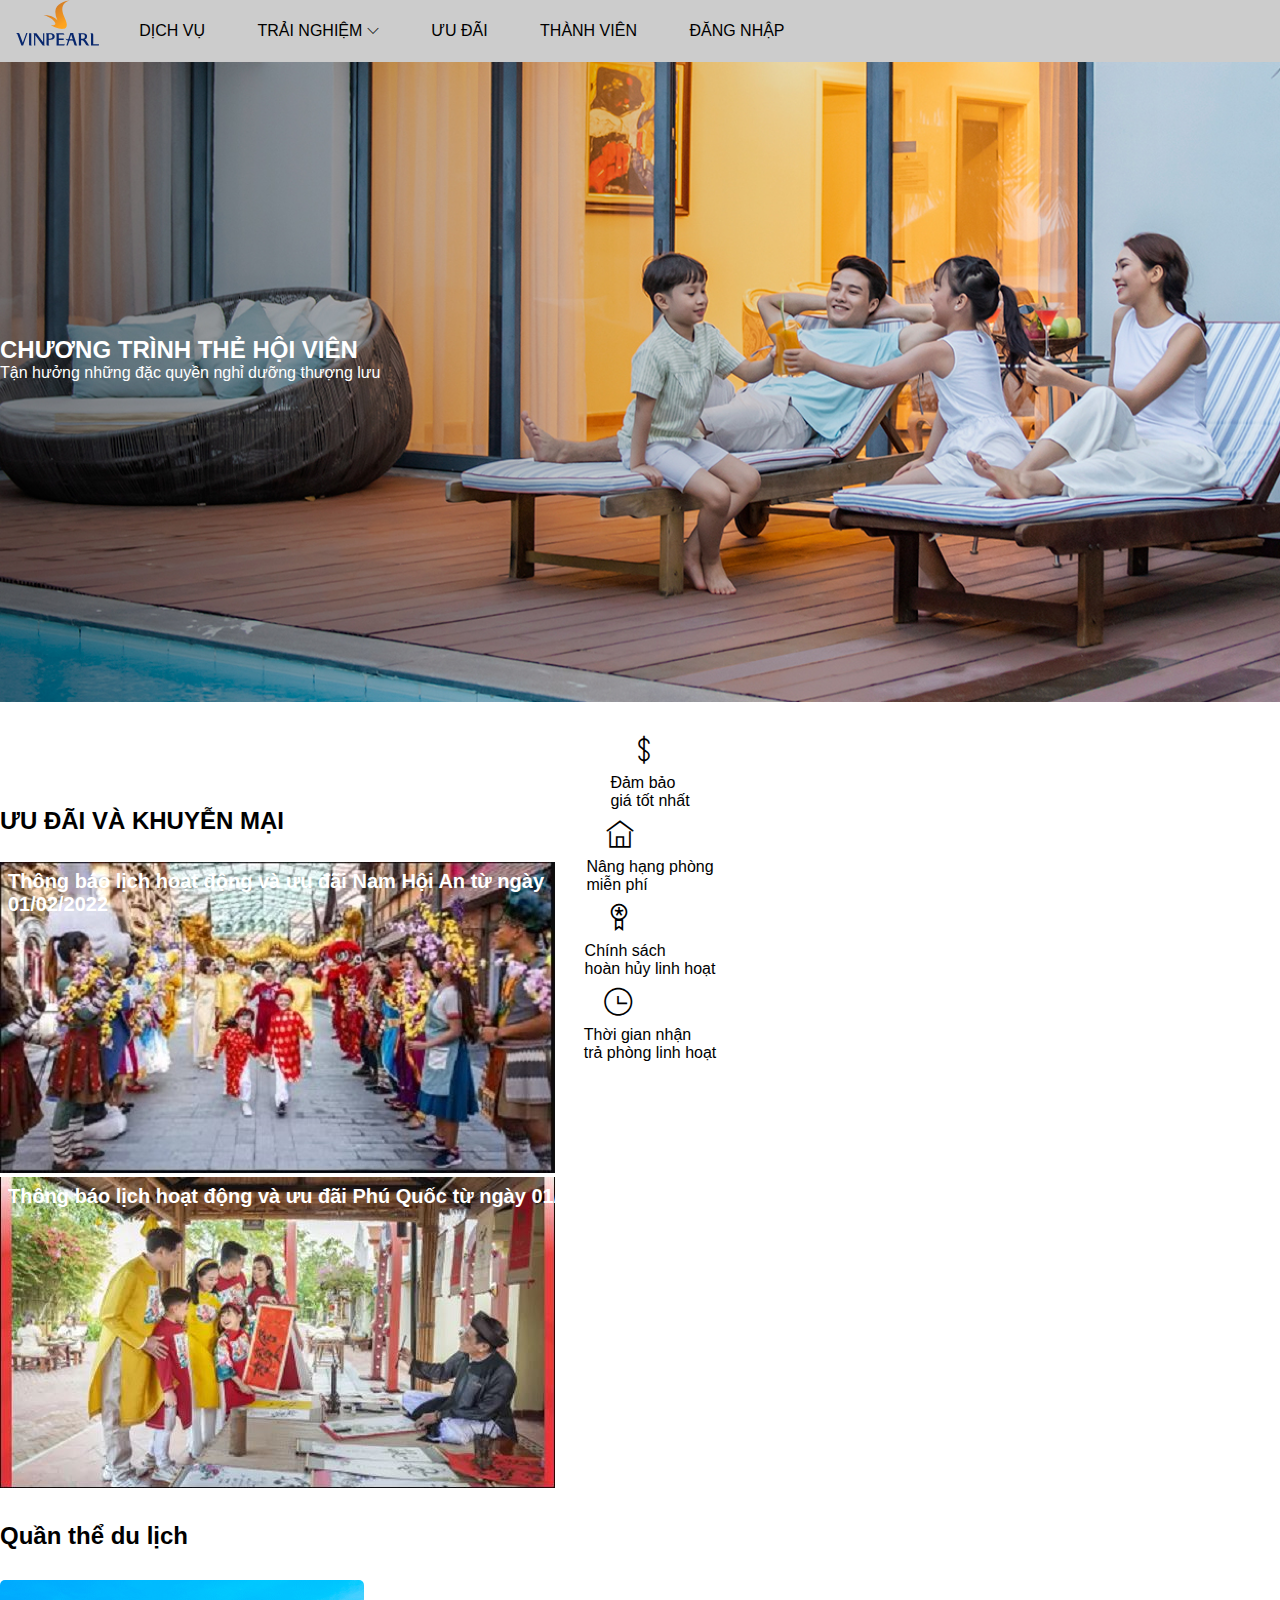
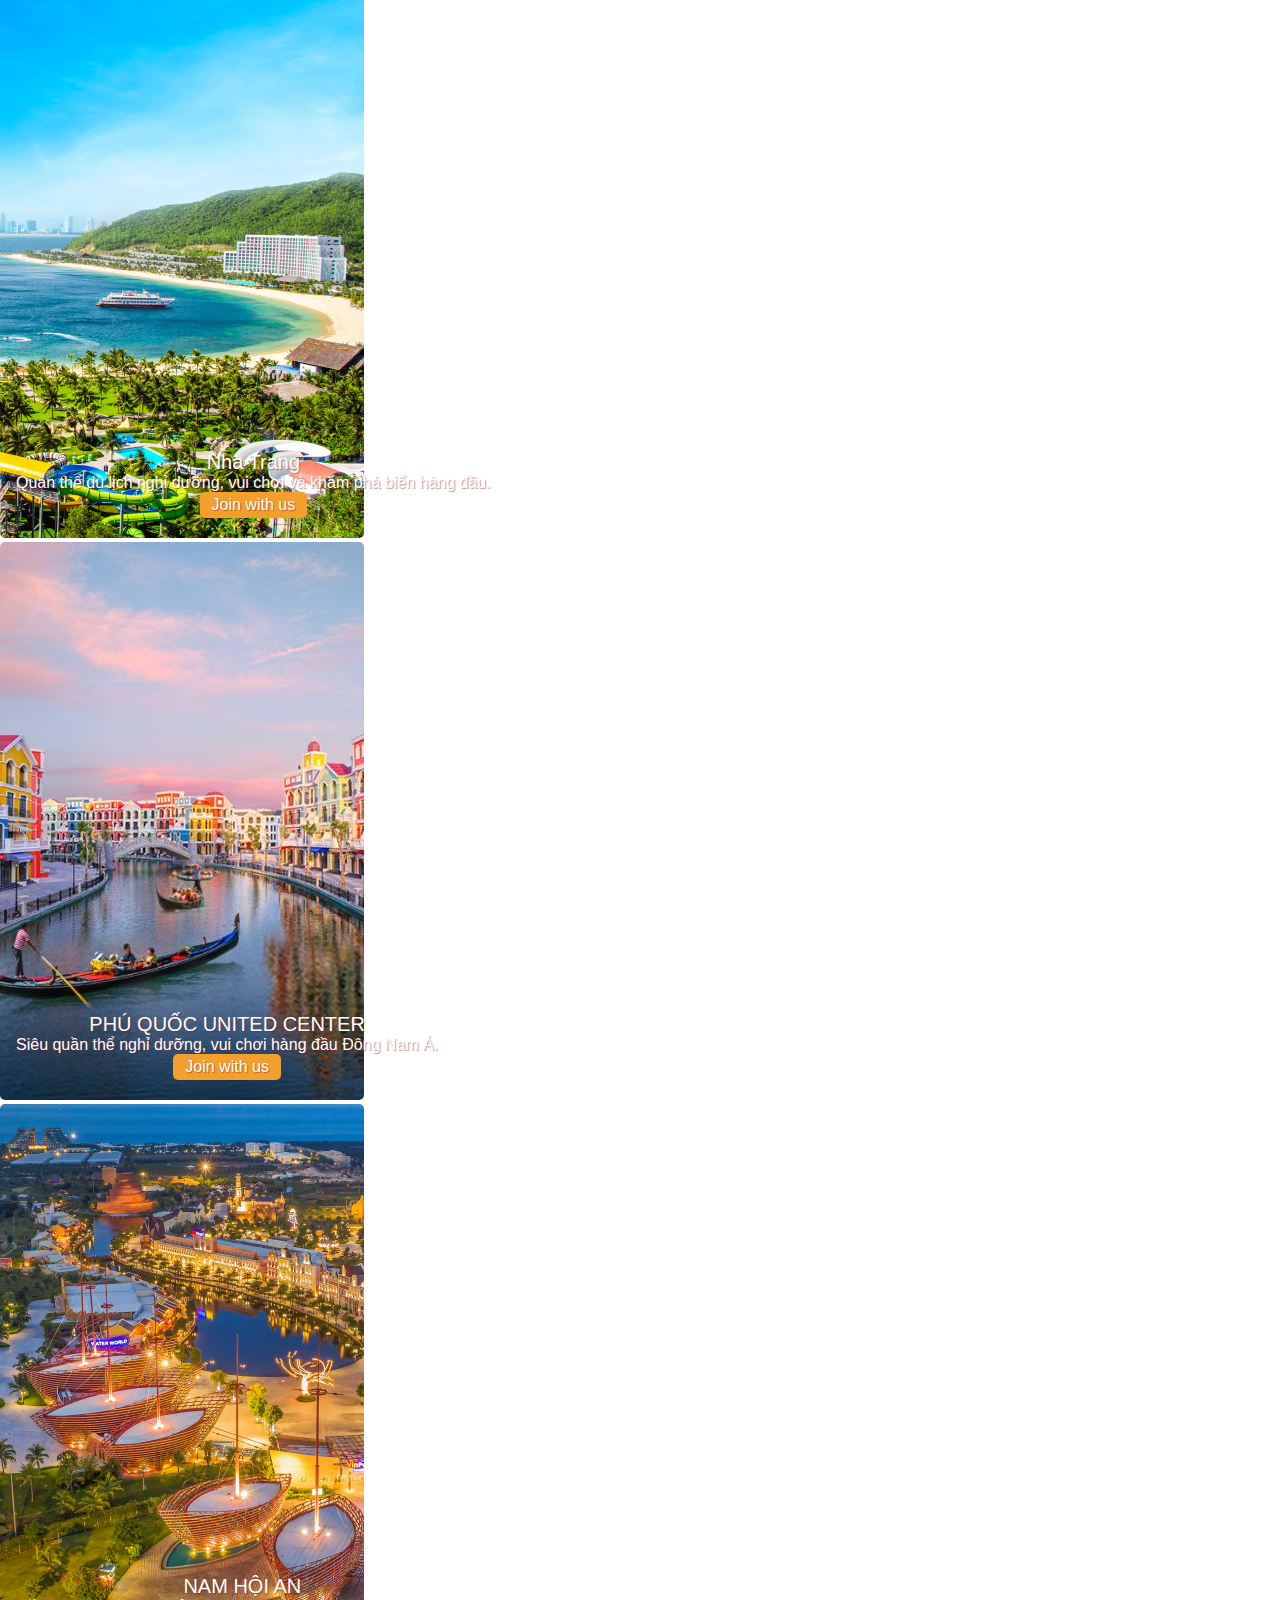
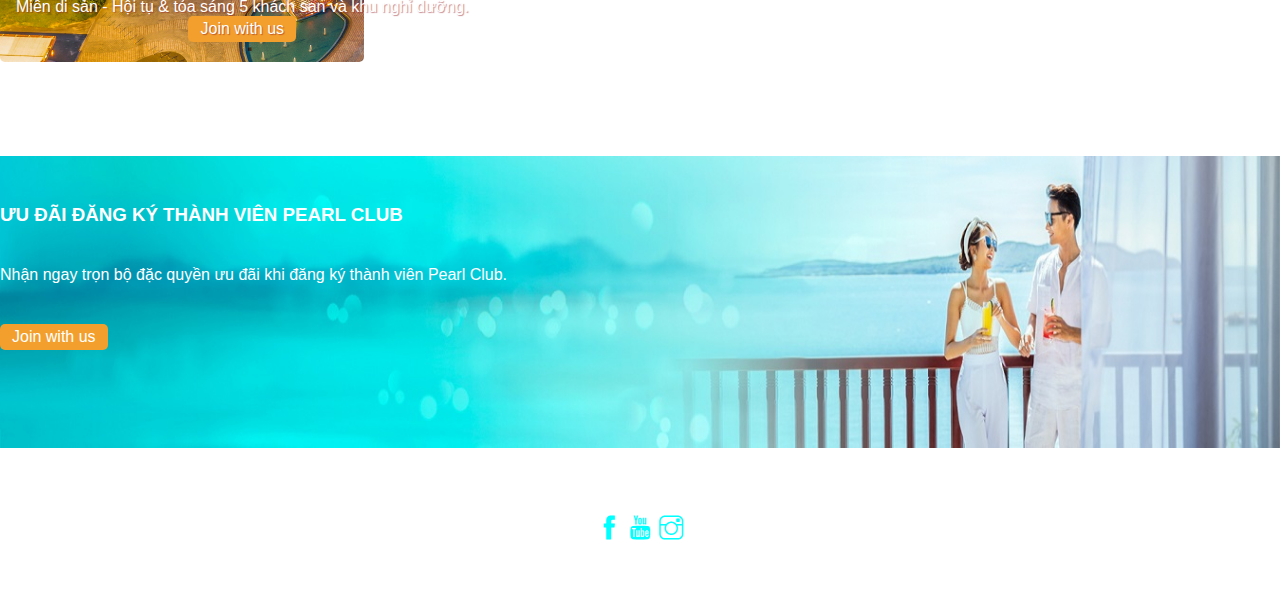
<file: Index.html>
<!DOCTYPE html>
<html lang="en">
<head>
    <meta charset="UTF-8">
    <meta http-equiv="X-UA-Compatible" content="IE=edge">
    <meta name="viewport" content="width=device-width, initial-scale=1.0"> 
    <link href="https://cdn.jsdelivr.net/npm/bootstrap@5.1.3/dist/css/bootstrap.min.css" rel="stylesheet" integrity="sha384-1BmE4kWBq78iYhFldvKuhfTAU6auU8tT94WrHftjDbrCEXSU1oBoqyl2QvZ6jIW3" crossorigin="anonymous">
    <link rel="stylesheet" href="assets/fonts/themify-icons/themify-icons.css">
    <script src="https://cdn.jsdelivr.net/npm/bootstrap@5.1.3/dist/js/bootstrap.bundle.min.js" integrity="sha384-ka7Sk0Gln4gmtz2MlQnikT1wXgYsOg+OMhuP+IlRH9sENBO0LRn5q+8nbTov4+1p" crossorigin="anonymous"></script>
    <script src="https://cdn.jsdelivr.net/npm/@popperjs/core@2.10.2/dist/umd/popper.min.js" integrity="sha384-7+zCNj/IqJ95wo16oMtfsKbZ9ccEh31eOz1HGyDuCQ6wgnyJNSYdrPa03rtR1zdB" crossorigin="anonymous"></script>
    <script src="https://cdn.jsdelivr.net/npm/bootstrap@5.1.3/dist/js/bootstrap.min.js" integrity="sha384-QJHtvGhmr9XOIpI6YVutG+2QOK9T+ZnN4kzFN1RtK3zEFEIsxhlmWl5/YESvpZ13" crossorigin="anonymous"></script>
    <link rel="stylesheet" type="text/css" href="./assets/CSS/Style.css">
    <link rel="stylesheet" type="text/css" href="./assets/CSS/responsive.css">
    <title>Project4</title>
</head>

<body>
    <div id="main">
        <!-- header -->
        <div id="header">
            <ul id="nav">
                <li><a href="#">Dịch Vụ</a></li>
                <li>
                    <a href="./buy-tour/buy-tour.html">
                        Trải Nghiệm
                        <i class="nav-arrow-down ti-angle-down"></i>
                    </a>
                        <ul class="subnav">
                            <li><a href="#intro">Nha Trang</a></li>
                            <li><a href="#intro">Phú Quốc</a></li>
                            <li><a href="#intro">Hội An</a></li>
                        </ul>
                </li>
                <li><a href="#voucher">Ưu Đãi</a></li>
                <li><a href="./register/Register.html">Thành Viên</a></li>
                <li><a href="./Login/Login.html">Đăng Nhập</a></li>
            </ul>

            <div id="mobile-menu" class="tablet-menu-btn">
                <i class="ti-menu"></i>
            </div>

            <!-- Logo -->
            <div id="logo" class="logo">
                <img src="./assets/img/vp.svg" alt="">
            </div>
            <!-- end Logo -->
        </div>

        <!-- End header -->

        <!-- background image -->
        <div id="bg-img" class="row">
            <div class="text-content offset-md-1 col-10">
                <h2 class="text-heading">
                    CHƯƠNG TRÌNH THẺ HỘI VIÊN
                </h2>

                <div class="text-description">
                    Tận hưởng những đặc quyền nghỉ dưỡng thượng lưu
                </div>
            </div>
        </div>
        <!-- end background image -->

        <!-- Promotions -->
        <div id="promotion">
            <div class="promotion-container row">                
                <div class="box-item col-3">
                    <div class="row">
                        <div class="col-3">
                            <i class="ti-money"></i>
                        </div>
                        <div class="col-9">
                             <span>Đảm bảo</span>
                             <div>giá tốt nhất</div>
                        </div>
                    </div>
                </div>
                <div class="box-item col-3">
                    <div class="row">
                        <div class="col-md-auto col-3">
                            <i class="ti-home"></i>
                        </div>
                        <div class="col-md-auto col-9">
                            <span>Nâng hạng phòng</span>
                            <div>miễn phí</div>
                        </div>
                    </div>
                </div>
                <div class="box-item col-3">
                    <div class="row">
                        <div class="col-md-auto col-3">
                            <i class="ti-medall"></i>
                        </div>
                        <div class="col-md-auto col-9">
                            <span>Chính sách</span>
                            <div>hoàn hủy linh hoạt</div>
                        </div>
                    </div>
                </div>
                <div class="box-item col-3">
                    <div class="row">
                        <div class="col-md-auto col-3">
                            <i class="ti-time"></i>
                        </div>
                        <div class="col-md-auto col-9">
                            <span>Thời gian nhận</span>
                            <div>trả phòng linh hoạt</div>
                        </div>
                    </div>
                </div>                
            </div>
        </div>
        <!-- end Promotions -->
        
        <!-- voucher -->
        <div id="voucher" >
            <div class="voucher-container row">
                <div class="voucher-heading offset-lg-1">
                    <h2>ƯU Đãi và Khuyễn Mại</h2>
                </div>

                <div class="voucher-list row">
                    <div class="voucher-items col-lg-5 offset-lg-1 col-md-8 col-sm-12">
                        <div class="voucher-content">
                            <div class="voucher-description">
                                <a href="#">
                                    <h3>Thông báo lịch hoạt động và ưu đãi Nam Hội An từ ngày 01/02/2022</h3>
                                </a>
                            </div>
                        </div>
                        <img src="assets/img/Phu-Quoc.JPG" alt="Phu Quoc" class="voucher-img rounded">
                    </div>
    
                    <div class="voucher-items col-lg-5 col-md-8 col-sm-12">
                        <div class="voucher-content">
                            <div class="voucher-description">
                                <a href="#">
                                    <h3>Thông báo lịch hoạt động và ưu đãi Phú Quốc từ ngày 01/02/2022</h3>
                                </a>
                            </div>
                        </div>
                        <img src="assets/img/Hoi-An.JPG" alt="Hoi-An" class="voucher-img rounded">
                    </div>
                </div>
            </div>
        </div>
        <!-- end voucher -->

        <!-- introduce -->
        <div id="intro">
            <div class="content-intro row">
                <h2 class="intro-heading offset-lg-1">
                    Quần thể du lịch
                </h2>
            </div>

            <div class="intro-container offset-lg-1 row col-lg-10">
                <div class="intro-items col-lg-4 col-md-4 col-sm-12 row">
                    <img src="./assets/img/Vinpearl-Nha-Trang-Diem-den-16x9-Hinh-anh-1_0.png" alt="Nha trang">
                    <div class="intro-discription offset-lg-1 offset-md-1 offset-sm-1 col-10">
                        <h3 class="discription-heading">Nha Trang</h3>
                        <p class="sub-discription">Quần thể du lịch nghỉ dưỡng, vui chơi và khám phá biển hàng đầu.</p>
                        <a href="./buy-tour/buy-tour.html" class="intro-buy-btn">Join with us</a>
                    </div>
                </div>

                <div class="intro-items col-lg-4 col-md-4 col-sm-12 row">
                    <img src="./assets/img/867_PQUC_Thumbnail_điểm đến.jpeg" alt="Phu Quoc">
                    <div class="intro-discription offset-lg-1 offset-md-1 offset-sm-1 col-10">
                        <h3 class="discription-heading">PHÚ QUỐC UNITED CENTER</h3>
                        <p class="sub-discription">Siêu quần thể nghỉ dưỡng, vui chơi hàng đầu Đông Nam Á.</p>
                        <a href="./buy-tour/buy-tour.html" class="intro-buy-btn">Join with us</a>
                    </div>
                </div>

                <div class="intro-items col-lg-4 col-md-4 col-sm-12 row">
                    <img src="./assets/img/Vinpearl-Nam-Hoi-An-Diem-den-16x9-Hinh-anh-1.png" alt="Hoi An">
                    <div class="intro-discription offset-lg-1 offset-md-1 offset-sm-1 col-10">
                        <h3 class="discription-heading">NAM HỘI AN</h3>
                        <p class="sub-discription">Miền di sản - Hội tụ & tỏa sáng 5 khách sạn và khu nghỉ dưỡng.</p>
                        <a href="./buy-tour/buy-tour.html" class="intro-buy-btn">Join with us</a>
                    </div>
                </div>
            </div>
        </div>
        <!-- end introduce -->

        <!-- member -->
        <div id="member">
            <div class="member-container row">
                <div class="member-img">
                    <img src="./assets/img/1127_AcquireNewUsers_Banner1920x300_1625210217.jpg" alt="Thanh vien">
                
                    <div class="member-content col-lg-5 offset-lg-1 offset-md-1">
                        <h3 class="member-heading">ƯU ĐÃI ĐĂNG KÝ THÀNH VIÊN PEARL CLUB</h3>
                        <p class="member-desc">Nhận ngay trọn bộ đặc quyền ưu đãi khi đăng ký thành viên Pearl Club.</p>
                        <a href="./register/Register.html" class="member-btn">Join with us</a>
                    </div> 
                </div>           
            </div>
        </div>
        <!-- end member -->

        <!-- footer -->
        <div id="footer">
            <div class="social-list">
                <a href=""><i class="ti-facebook"></i></a>
                <a href=""><i class="ti-youtube"></i></a>
                <a href=""><i class="ti-instagram"></i></a>
            </div>
        </div>
        <!-- end footer -->
    </div>

    <script>
        var nav = document.getElementById('nav');
        var header = document.getElementById('header');
        var mobileMenu = document.getElementById('mobile-menu')
        var headerHeight = header.clientHeight;
        var logo = document.getElementById('logo')

        mobileMenu.onclick = function() {
            var isClosed = header.clientHeight === headerHeight;
            if (isClosed) {
                header.style.height = 'auto'
                nav.style.display = 'inline-block'
                logo.style.display = 'none'
            }
            else {
                header.style.height = null;
                nav.style.display = 'none'
                logo.style.display = 'block'
            }

            // var menuItems = document.querySelectorAll('#nav li a[href*="#"]');
            // for (var i = 0;i < menuItems.lenght; i++) {
            //     var menuItem = menuItems[i];

            //     menuItem.onclick = function() {
            //         header.style.height = null;
            //         nav.style.display = 'none'
            //     }
            // }
        }
    </script>

</body>
</html>
</file>
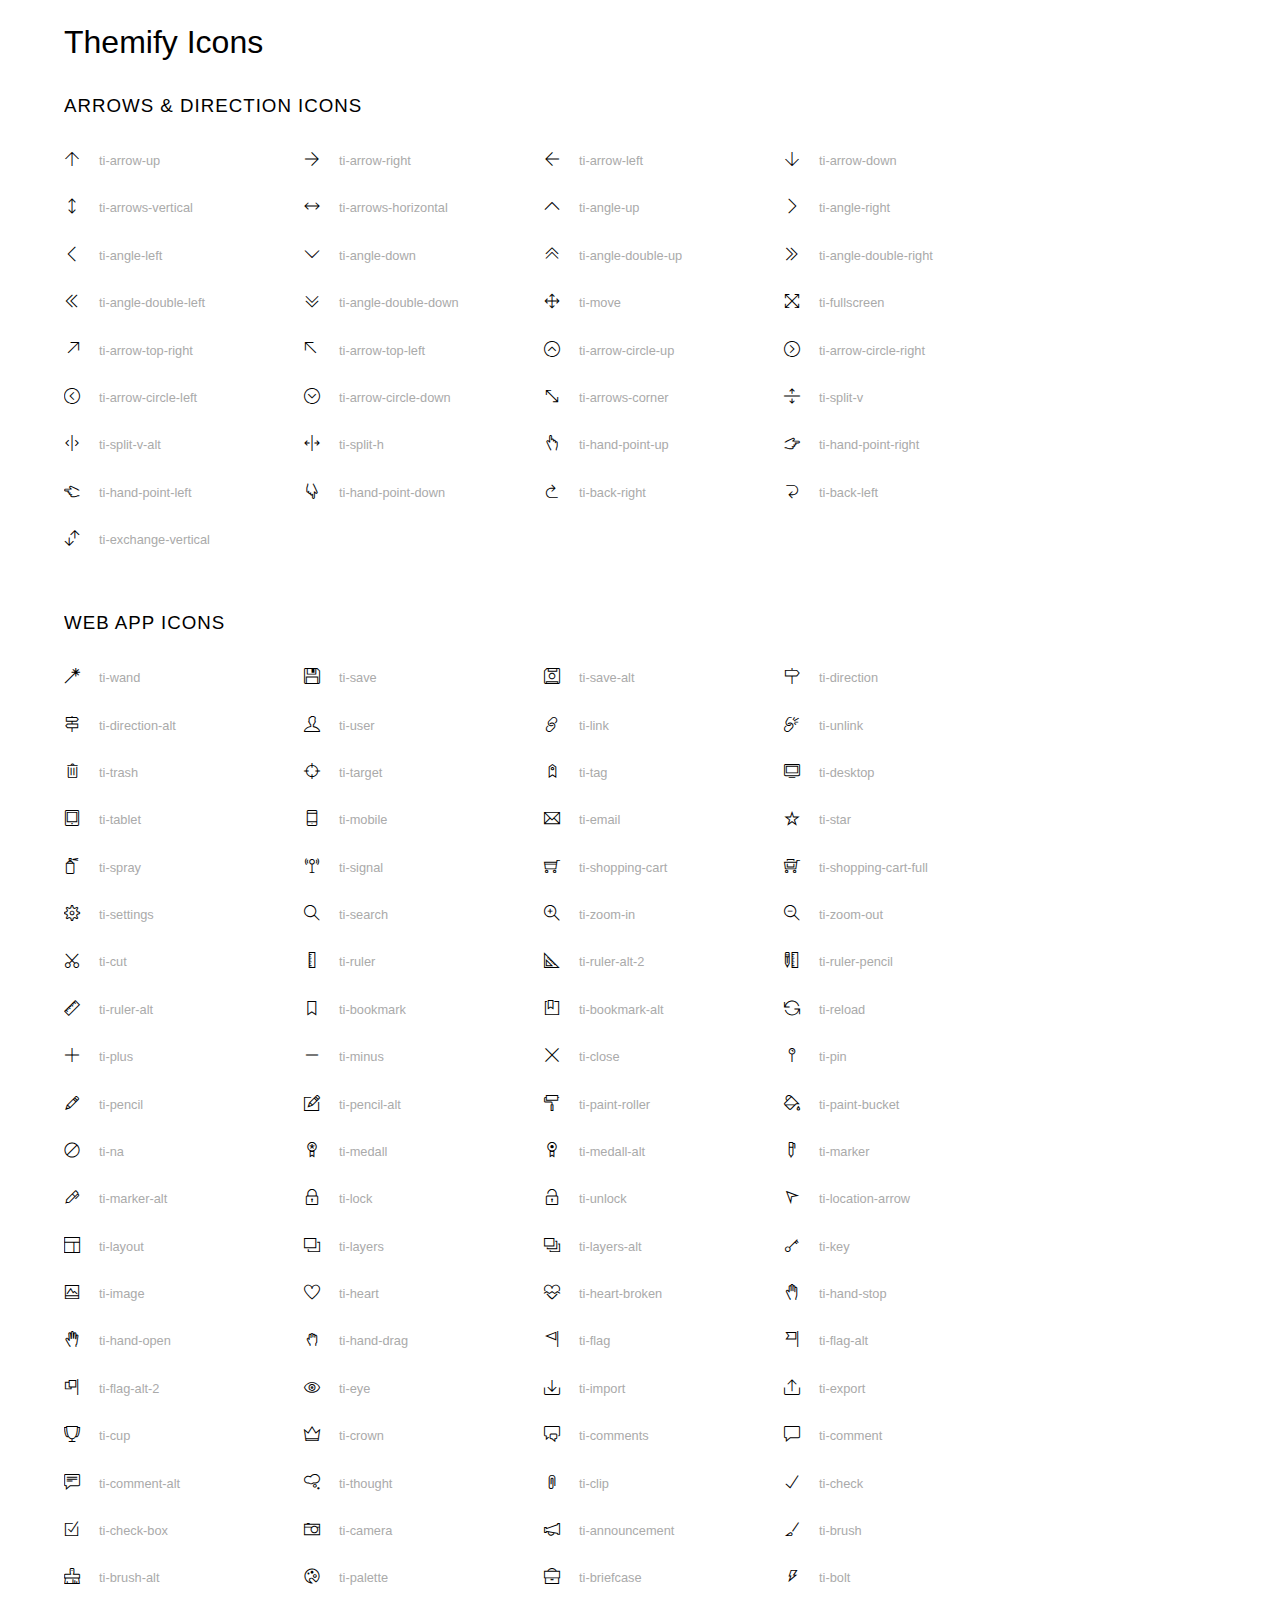
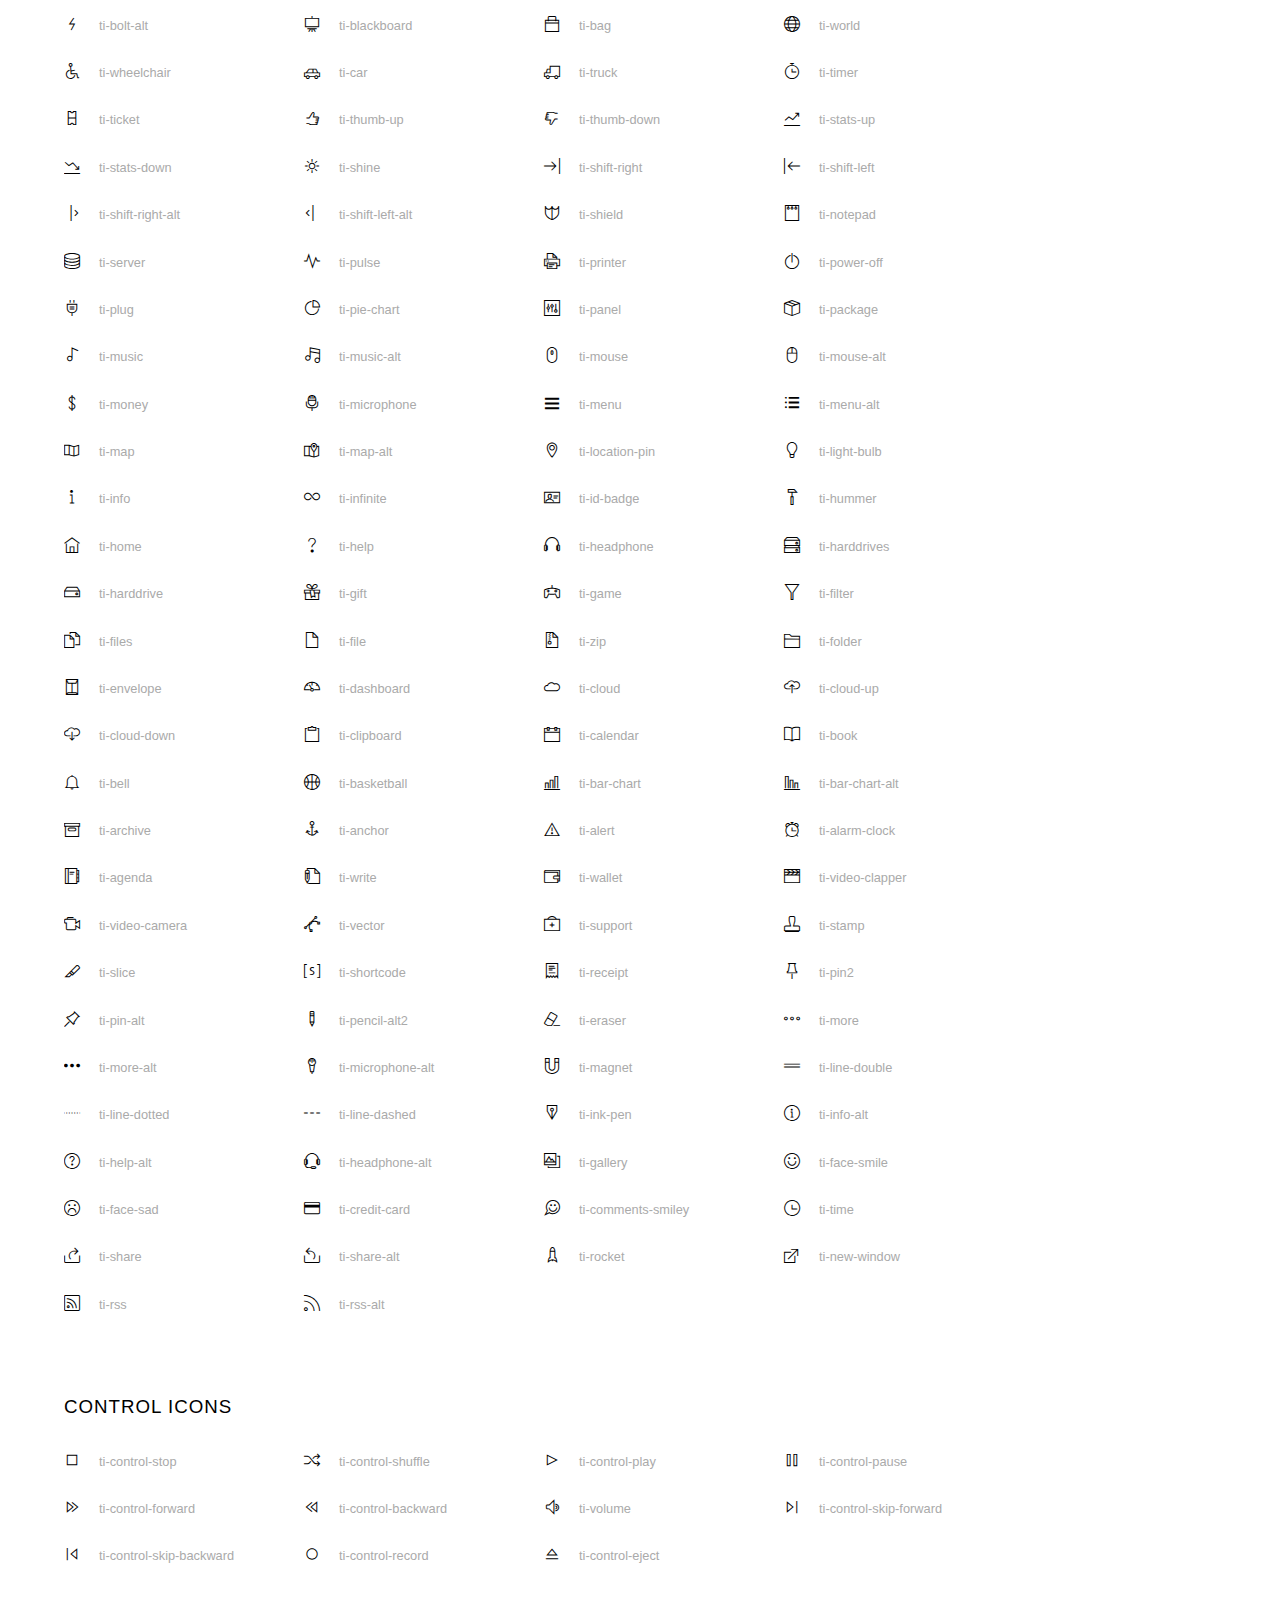
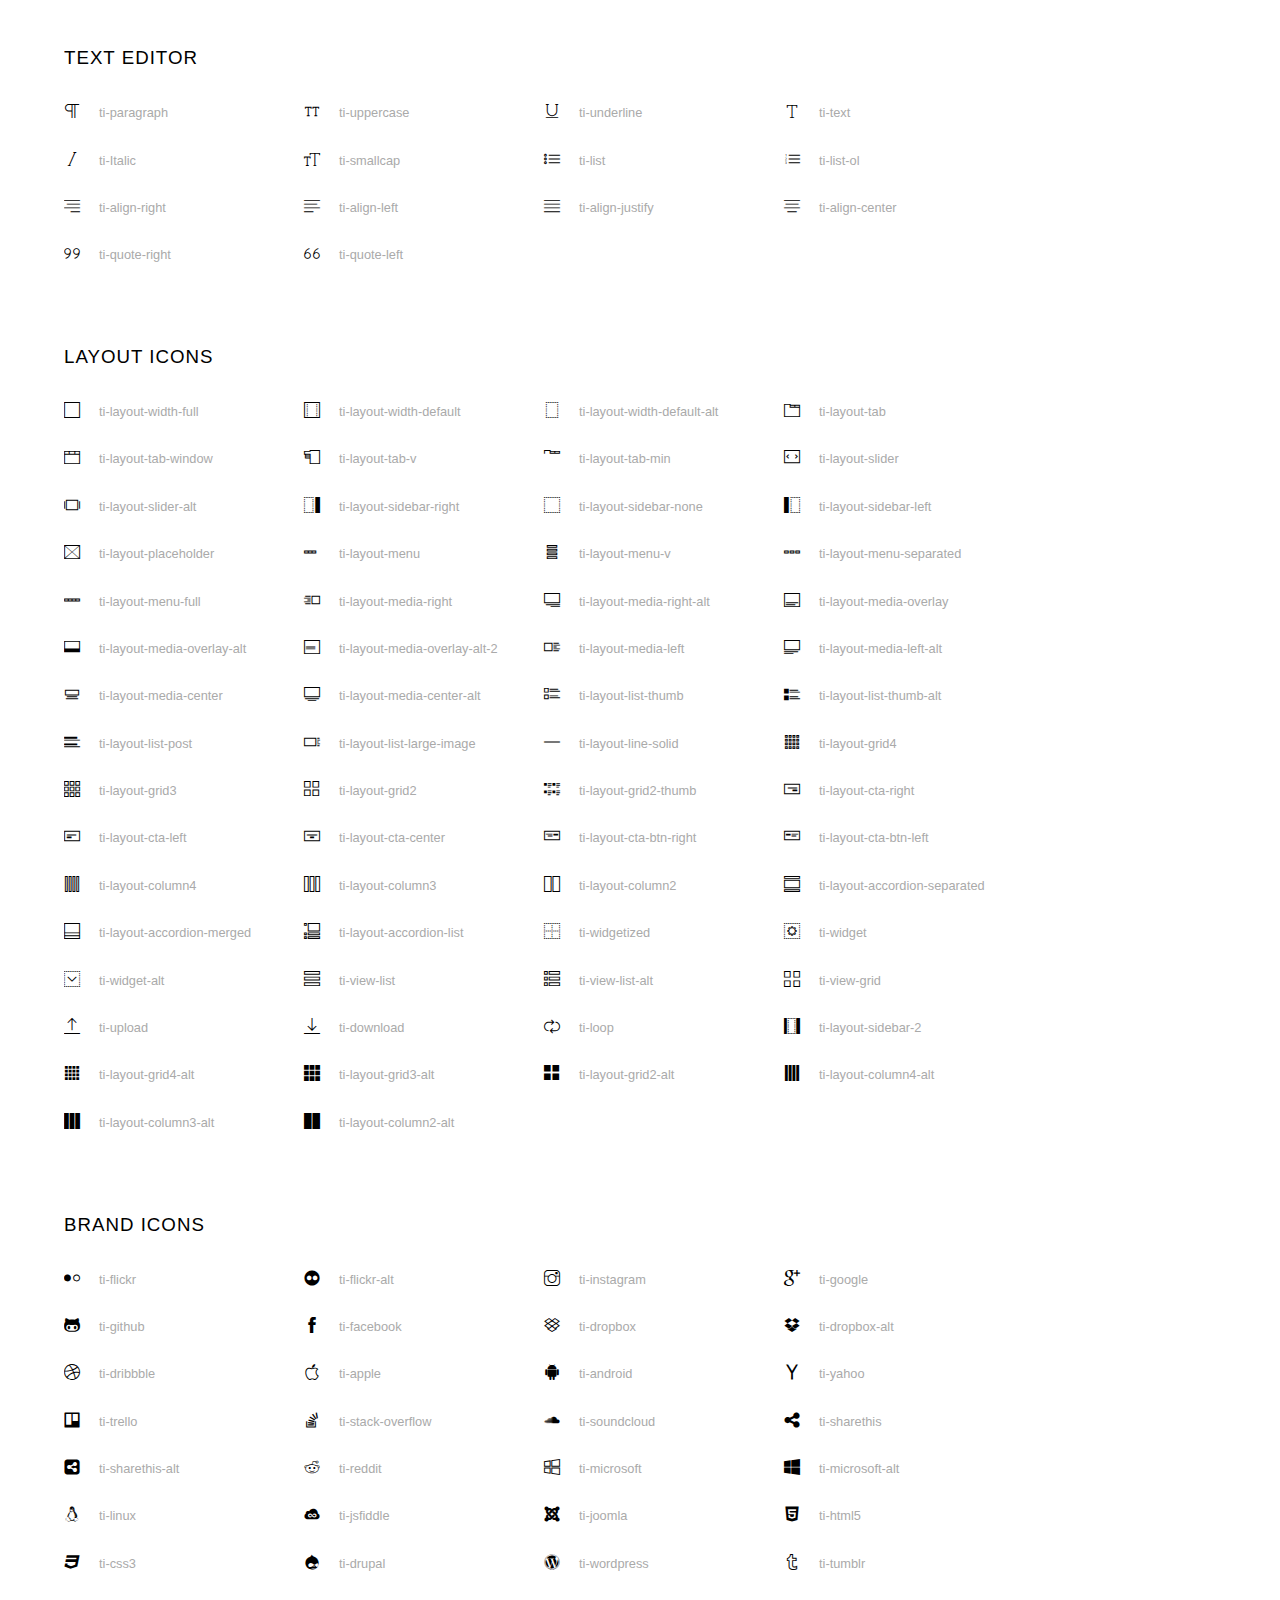
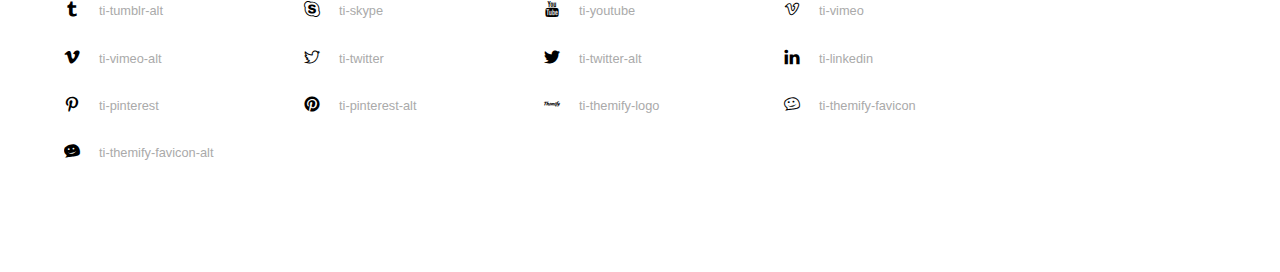
<file: assets/fonts/themify-icons/index.html>
<!doctype html>
<html>
<head>
	<meta charset="utf-8">
	<title>Themify Icon Font</title>
	<meta name="viewport" content="width=device-width">
	<link rel="stylesheet" href="demo-files/demo.css">
	<link rel="stylesheet" href="themify-icons.css">
	<!--[if lt IE 8]><!-->
	<link rel="stylesheet" href="ie7/ie7.css">
	<!--<![endif]-->
</head>
<body>
	<h1>Themify Icons</h1>

	<div class="icon-section">

		<div class="icon-section">
			<h3>Arrows &amp; Direction Icons </h3>

			<div class="icon-container">
				<span class="ti-arrow-up"></span><span class="icon-name"> ti-arrow-up</span>
			</div>
			<div class="icon-container">
				<span class="ti-arrow-right"></span><span class="icon-name"> ti-arrow-right</span>
			</div>
			<div class="icon-container">
				<span class="ti-arrow-left"></span><span class="icon-name"> ti-arrow-left</span>
			</div>
			<div class="icon-container">
				<span class="ti-arrow-down"></span><span class="icon-name"> ti-arrow-down</span>
			</div>
			<div class="icon-container">
				<span class="ti-arrows-vertical"></span><span class="icon-name"> ti-arrows-vertical</span>
			</div>
			<div class="icon-container">
				<span class="ti-arrows-horizontal"></span><span class="icon-name"> ti-arrows-horizontal</span>
			</div>
			<div class="icon-container">
				<span class="ti-angle-up"></span><span class="icon-name"> ti-angle-up</span>
			</div>
			<div class="icon-container">
				<span class="ti-angle-right"></span><span class="icon-name"> ti-angle-right</span>
			</div>
			<div class="icon-container">
				<span class="ti-angle-left"></span><span class="icon-name"> ti-angle-left</span>
			</div>
			<div class="icon-container">
				<span class="ti-angle-down"></span><span class="icon-name"> ti-angle-down</span>
			</div>	
			<div class="icon-container">
				<span class="ti-angle-double-up"></span><span class="icon-name"> ti-angle-double-up</span>
			</div>
			<div class="icon-container">
				<span class="ti-angle-double-right"></span><span class="icon-name"> ti-angle-double-right</span>
			</div>
			<div class="icon-container">
				<span class="ti-angle-double-left"></span><span class="icon-name"> ti-angle-double-left</span>
			</div>
			<div class="icon-container">
				<span class="ti-angle-double-down"></span><span class="icon-name"> ti-angle-double-down</span>
			</div>					
			<div class="icon-container">
				<span class="ti-move"></span><span class="icon-name"> ti-move</span>
			</div>
			<div class="icon-container">
				<span class="ti-fullscreen"></span><span class="icon-name"> ti-fullscreen</span>
			</div>
			<div class="icon-container">
				<span class="ti-arrow-top-right"></span><span class="icon-name"> ti-arrow-top-right</span>
			</div>
			<div class="icon-container">
				<span class="ti-arrow-top-left"></span><span class="icon-name"> ti-arrow-top-left</span>
			</div>
			<div class="icon-container">
				<span class="ti-arrow-circle-up"></span><span class="icon-name"> ti-arrow-circle-up</span>
			</div>
			<div class="icon-container">
				<span class="ti-arrow-circle-right"></span><span class="icon-name"> ti-arrow-circle-right</span>
			</div>
			<div class="icon-container">
				<span class="ti-arrow-circle-left"></span><span class="icon-name"> ti-arrow-circle-left</span>
			</div>
			<div class="icon-container">
				<span class="ti-arrow-circle-down"></span><span class="icon-name"> ti-arrow-circle-down</span>
			</div>
			<div class="icon-container">
				<span class="ti-arrows-corner"></span><span class="icon-name"> ti-arrows-corner</span>
			</div>
			<div class="icon-container">
				<span class="ti-split-v"></span><span class="icon-name"> ti-split-v</span>
			</div>

			<div class="icon-container">
				<span class="ti-split-v-alt"></span><span class="icon-name"> ti-split-v-alt</span>
			</div>
			<div class="icon-container">
				<span class="ti-split-h"></span><span class="icon-name"> ti-split-h</span>
			</div>
			<div class="icon-container">
				<span class="ti-hand-point-up"></span><span class="icon-name"> ti-hand-point-up</span>
			</div>
			<div class="icon-container">
				<span class="ti-hand-point-right"></span><span class="icon-name"> ti-hand-point-right</span>
			</div>
			<div class="icon-container">
				<span class="ti-hand-point-left"></span><span class="icon-name"> ti-hand-point-left</span>
			</div>
			<div class="icon-container">
				<span class="ti-hand-point-down"></span><span class="icon-name"> ti-hand-point-down</span>
			</div>
			<div class="icon-container">
				<span class="ti-back-right"></span><span class="icon-name"> ti-back-right</span>
			</div>
			<div class="icon-container">
				<span class="ti-back-left"></span><span class="icon-name"> ti-back-left</span>
			</div>
			<div class="icon-container">
				<span class="ti-exchange-vertical"></span><span class="icon-name"> ti-exchange-vertical</span>
			</div>

		</div> <!-- Arrows Icons -->



		<h3>Web App Icons</h3>
		
		<div class="icon-section">

			<div class="icon-container">
				<span class="ti-wand"></span><span class="icon-name"> ti-wand</span>
			</div>
			<div class="icon-container">
				<span class="ti-save"></span><span class="icon-name"> ti-save</span>
			</div>
			<div class="icon-container">
				<span class="ti-save-alt"></span><span class="icon-name"> ti-save-alt</span>
			</div>

			<div class="icon-container">
				<span class="ti-direction"></span><span class="icon-name"> ti-direction</span>
			</div>
			<div class="icon-container">
				<span class="ti-direction-alt"></span><span class="icon-name"> ti-direction-alt</span>
			</div>
			<div class="icon-container">
				<span class="ti-user"></span><span class="icon-name"> ti-user</span>
			</div>
			<div class="icon-container">
				<span class="ti-link"></span><span class="icon-name"> ti-link</span>
			</div>
			<div class="icon-container">
				<span class="ti-unlink"></span><span class="icon-name"> ti-unlink</span>
			</div>
			<div class="icon-container">
				<span class="ti-trash"></span><span class="icon-name"> ti-trash</span>
			</div>
			<div class="icon-container">
				<span class="ti-target"></span><span class="icon-name"> ti-target</span>
			</div>
			<div class="icon-container">
				<span class="ti-tag"></span><span class="icon-name"> ti-tag</span>
			</div>
			<div class="icon-container">
				<span class="ti-desktop"></span><span class="icon-name"> ti-desktop</span>
			</div>
			<div class="icon-container">
				<span class="ti-tablet"></span><span class="icon-name"> ti-tablet</span>
			</div>
			<div class="icon-container">
				<span class="ti-mobile"></span><span class="icon-name"> ti-mobile</span>
			</div>
			<div class="icon-container">
				<span class="ti-email"></span><span class="icon-name"> ti-email</span>
			</div>	
			<div class="icon-container">
				<span class="ti-star"></span><span class="icon-name"> ti-star</span>
			</div>
			<div class="icon-container">
				<span class="ti-spray"></span><span class="icon-name"> ti-spray</span>
			</div>
			<div class="icon-container">
				<span class="ti-signal"></span><span class="icon-name"> ti-signal</span>
			</div>
			<div class="icon-container">
				<span class="ti-shopping-cart"></span><span class="icon-name"> ti-shopping-cart</span>
			</div>
			<div class="icon-container">
				<span class="ti-shopping-cart-full"></span><span class="icon-name"> ti-shopping-cart-full</span>
			</div>
			<div class="icon-container">
				<span class="ti-settings"></span><span class="icon-name"> ti-settings</span>
			</div>
			<div class="icon-container">
				<span class="ti-search"></span><span class="icon-name"> ti-search</span>
			</div>
			<div class="icon-container">
				<span class="ti-zoom-in"></span><span class="icon-name"> ti-zoom-in</span>
			</div>
			<div class="icon-container">
				<span class="ti-zoom-out"></span><span class="icon-name"> ti-zoom-out</span>
			</div>
			<div class="icon-container">
				<span class="ti-cut"></span><span class="icon-name"> ti-cut</span>
			</div>
			<div class="icon-container">
				<span class="ti-ruler"></span><span class="icon-name"> ti-ruler</span>
			</div>
			<div class="icon-container">
				<span class="ti-ruler-alt-2"></span><span class="icon-name"> ti-ruler-alt-2</span>
			</div>			
			<div class="icon-container">
				<span class="ti-ruler-pencil"></span><span class="icon-name"> ti-ruler-pencil</span>
			</div>
			<div class="icon-container">
				<span class="ti-ruler-alt"></span><span class="icon-name"> ti-ruler-alt</span>
			</div>
			<div class="icon-container">
				<span class="ti-bookmark"></span><span class="icon-name"> ti-bookmark</span>
			</div>
			<div class="icon-container">
				<span class="ti-bookmark-alt"></span><span class="icon-name"> ti-bookmark-alt</span>
			</div>
			<div class="icon-container">
				<span class="ti-reload"></span><span class="icon-name"> ti-reload</span>
			</div>
			<div class="icon-container">
				<span class="ti-plus"></span><span class="icon-name"> ti-plus</span>
			</div>
			<div class="icon-container">
				<span class="ti-minus"></span><span class="icon-name"> ti-minus</span>
			</div>
			<div class="icon-container">
				<span class="ti-close"></span><span class="icon-name"> ti-close</span>
			</div>			
			<div class="icon-container">
				<span class="ti-pin"></span><span class="icon-name"> ti-pin</span>
			</div>
			<div class="icon-container">
				<span class="ti-pencil"></span><span class="icon-name"> ti-pencil</span>
			</div>
					
		  	<div class="icon-container">
				<span class="ti-pencil-alt"></span><span class="icon-name"> ti-pencil-alt</span>
			</div>
			<div class="icon-container">
				<span class="ti-paint-roller"></span><span class="icon-name"> ti-paint-roller</span>
			</div>
			<div class="icon-container">
				<span class="ti-paint-bucket"></span><span class="icon-name"> ti-paint-bucket</span>
			</div>
			<div class="icon-container">
				<span class="ti-na"></span><span class="icon-name"> ti-na</span>
			</div>
			<div class="icon-container">
				<span class="ti-medall"></span><span class="icon-name"> ti-medall</span>
			</div>
			<div class="icon-container">
				<span class="ti-medall-alt"></span><span class="icon-name"> ti-medall-alt</span>
			</div>
			<div class="icon-container">
				<span class="ti-marker"></span><span class="icon-name"> ti-marker</span>
			</div>
			<div class="icon-container">
				<span class="ti-marker-alt"></span><span class="icon-name"> ti-marker-alt</span>
			</div>

			<div class="icon-container">
				<span class="ti-lock"></span><span class="icon-name"> ti-lock</span>
			</div>
			<div class="icon-container">
				<span class="ti-unlock"></span><span class="icon-name"> ti-unlock</span>
			</div>
			<div class="icon-container">
				<span class="ti-location-arrow"></span><span class="icon-name"> ti-location-arrow</span>
			</div>
			<div class="icon-container">
				<span class="ti-layout"></span><span class="icon-name"> ti-layout</span>
			</div>
			<div class="icon-container">
				<span class="ti-layers"></span><span class="icon-name"> ti-layers</span>
			</div>
			<div class="icon-container">
				<span class="ti-layers-alt"></span><span class="icon-name"> ti-layers-alt</span>
			</div>
			<div class="icon-container">
				<span class="ti-key"></span><span class="icon-name"> ti-key</span>
			</div>
			<div class="icon-container">
				<span class="ti-image"></span><span class="icon-name"> ti-image</span>
			</div>
			<div class="icon-container">
				<span class="ti-heart"></span><span class="icon-name"> ti-heart</span>
			</div>
			<div class="icon-container">
				<span class="ti-heart-broken"></span><span class="icon-name"> ti-heart-broken</span>
			</div>
			<div class="icon-container">
				<span class="ti-hand-stop"></span><span class="icon-name"> ti-hand-stop</span>
			</div>
			<div class="icon-container">
				<span class="ti-hand-open"></span><span class="icon-name"> ti-hand-open</span>
			</div>
			<div class="icon-container">
				<span class="ti-hand-drag"></span><span class="icon-name"> ti-hand-drag</span>
			</div>
			<div class="icon-container">
				<span class="ti-flag"></span><span class="icon-name"> ti-flag</span>
			</div>
			<div class="icon-container">
				<span class="ti-flag-alt"></span><span class="icon-name"> ti-flag-alt</span>
			</div>
			<div class="icon-container">
				<span class="ti-flag-alt-2"></span><span class="icon-name"> ti-flag-alt-2</span>
			</div>
			<div class="icon-container">
				<span class="ti-eye"></span><span class="icon-name"> ti-eye</span>
			</div>
			<div class="icon-container">
				<span class="ti-import"></span><span class="icon-name"> ti-import</span>
			</div>			
			<div class="icon-container">
				<span class="ti-export"></span><span class="icon-name"> ti-export</span>
			</div>
			<div class="icon-container">
				<span class="ti-cup"></span><span class="icon-name"> ti-cup</span>
			</div>
			<div class="icon-container">
				<span class="ti-crown"></span><span class="icon-name"> ti-crown</span>
			</div>
			<div class="icon-container">
				<span class="ti-comments"></span><span class="icon-name"> ti-comments</span>
			</div>
			<div class="icon-container">
				<span class="ti-comment"></span><span class="icon-name"> ti-comment</span>
			</div>
			<div class="icon-container">
				<span class="ti-comment-alt"></span><span class="icon-name"> ti-comment-alt</span>
			</div>
			<div class="icon-container">
				<span class="ti-thought"></span><span class="icon-name"> ti-thought</span>
			</div>			
			<div class="icon-container">
				<span class="ti-clip"></span><span class="icon-name"> ti-clip</span>
			</div>

			<div class="icon-container">
				<span class="ti-check"></span><span class="icon-name"> ti-check</span>
			</div>
			<div class="icon-container">
				<span class="ti-check-box"></span><span class="icon-name"> ti-check-box</span>
			</div>
			<div class="icon-container">
				<span class="ti-camera"></span><span class="icon-name"> ti-camera</span>
			</div>
			<div class="icon-container">
				<span class="ti-announcement"></span><span class="icon-name"> ti-announcement</span>
			</div>
			<div class="icon-container">
				<span class="ti-brush"></span><span class="icon-name"> ti-brush</span>
			</div>
			<div class="icon-container">
				<span class="ti-brush-alt"></span><span class="icon-name"> ti-brush-alt</span>
			</div>
			<div class="icon-container">
				<span class="ti-palette"></span><span class="icon-name"> ti-palette</span>
			</div>			
			<div class="icon-container">
				<span class="ti-briefcase"></span><span class="icon-name"> ti-briefcase</span>
			</div>
			<div class="icon-container">
				<span class="ti-bolt"></span><span class="icon-name"> ti-bolt</span>
			</div>
			<div class="icon-container">
				<span class="ti-bolt-alt"></span><span class="icon-name"> ti-bolt-alt</span>
			</div>
			<div class="icon-container">
				<span class="ti-blackboard"></span><span class="icon-name"> ti-blackboard</span>
			</div>
			<div class="icon-container">
				<span class="ti-bag"></span><span class="icon-name"> ti-bag</span>
			</div>
			<div class="icon-container">
				<span class="ti-world"></span><span class="icon-name"> ti-world</span>
			</div>
			<div class="icon-container">
				<span class="ti-wheelchair"></span><span class="icon-name"> ti-wheelchair</span>
			</div>
			<div class="icon-container">
				<span class="ti-car"></span><span class="icon-name"> ti-car</span>
			</div>
			<div class="icon-container">
				<span class="ti-truck"></span><span class="icon-name"> ti-truck</span>
			</div>
			<div class="icon-container">
				<span class="ti-timer"></span><span class="icon-name"> ti-timer</span>
			</div>
			<div class="icon-container">
				<span class="ti-ticket"></span><span class="icon-name"> ti-ticket</span>
			</div>
			<div class="icon-container">
				<span class="ti-thumb-up"></span><span class="icon-name"> ti-thumb-up</span>
			</div>
			<div class="icon-container">
				<span class="ti-thumb-down"></span><span class="icon-name"> ti-thumb-down</span>
			</div>

			<div class="icon-container">
				<span class="ti-stats-up"></span><span class="icon-name"> ti-stats-up</span>
			</div>
			<div class="icon-container">
				<span class="ti-stats-down"></span><span class="icon-name"> ti-stats-down</span>
			</div>
			<div class="icon-container">
				<span class="ti-shine"></span><span class="icon-name"> ti-shine</span>
			</div>
			<div class="icon-container">
				<span class="ti-shift-right"></span><span class="icon-name"> ti-shift-right</span>
			</div>
			<div class="icon-container">
				<span class="ti-shift-left"></span><span class="icon-name"> ti-shift-left</span>
			</div>

			<div class="icon-container">
				<span class="ti-shift-right-alt"></span><span class="icon-name"> ti-shift-right-alt</span>
			</div>
			<div class="icon-container">
				<span class="ti-shift-left-alt"></span><span class="icon-name"> ti-shift-left-alt</span>
			</div>
			<div class="icon-container">
				<span class="ti-shield"></span><span class="icon-name"> ti-shield</span>
			</div>
			<div class="icon-container">
				<span class="ti-notepad"></span><span class="icon-name"> ti-notepad</span>
			</div>
			<div class="icon-container">
				<span class="ti-server"></span><span class="icon-name"> ti-server</span>
			</div>

			<div class="icon-container">
				<span class="ti-pulse"></span><span class="icon-name"> ti-pulse</span>
			</div>
			<div class="icon-container">
				<span class="ti-printer"></span><span class="icon-name"> ti-printer</span>
			</div>
			<div class="icon-container">
				<span class="ti-power-off"></span><span class="icon-name"> ti-power-off</span>
			</div>
			<div class="icon-container">
				<span class="ti-plug"></span><span class="icon-name"> ti-plug</span>
			</div>
			<div class="icon-container">
				<span class="ti-pie-chart"></span><span class="icon-name"> ti-pie-chart</span>
			</div>

			<div class="icon-container">
				<span class="ti-panel"></span><span class="icon-name"> ti-panel</span>
			</div>
			<div class="icon-container">
				<span class="ti-package"></span><span class="icon-name"> ti-package</span>
			</div>
			<div class="icon-container">
				<span class="ti-music"></span><span class="icon-name"> ti-music</span>
			</div>
			<div class="icon-container">
				<span class="ti-music-alt"></span><span class="icon-name"> ti-music-alt</span>
			</div>
			<div class="icon-container">
				<span class="ti-mouse"></span><span class="icon-name"> ti-mouse</span>
			</div>
			<div class="icon-container">
				<span class="ti-mouse-alt"></span><span class="icon-name"> ti-mouse-alt</span>
			</div>
			<div class="icon-container">
				<span class="ti-money"></span><span class="icon-name"> ti-money</span>
			</div>
			<div class="icon-container">
				<span class="ti-microphone"></span><span class="icon-name"> ti-microphone</span>
			</div>
			<div class="icon-container">
				<span class="ti-menu"></span><span class="icon-name"> ti-menu</span>
			</div>
			<div class="icon-container">
				<span class="ti-menu-alt"></span><span class="icon-name"> ti-menu-alt</span>
			</div>
			<div class="icon-container">
				<span class="ti-map"></span><span class="icon-name"> ti-map</span>
			</div>
			<div class="icon-container">
				<span class="ti-map-alt"></span><span class="icon-name"> ti-map-alt</span>
			</div>

			<div class="icon-container">
				<span class="ti-location-pin"></span><span class="icon-name"> ti-location-pin</span>
			</div>

			<div class="icon-container">
				<span class="ti-light-bulb"></span><span class="icon-name"> ti-light-bulb</span>
			</div>
			<div class="icon-container">
				<span class="ti-info"></span><span class="icon-name"> ti-info</span>
			</div>
			<div class="icon-container">
				<span class="ti-infinite"></span><span class="icon-name"> ti-infinite</span>
			</div>
			<div class="icon-container">
				<span class="ti-id-badge"></span><span class="icon-name"> ti-id-badge</span>
			</div>
			<div class="icon-container">
				<span class="ti-hummer"></span><span class="icon-name"> ti-hummer</span>
			</div>
			<div class="icon-container">
				<span class="ti-home"></span><span class="icon-name"> ti-home</span>
			</div>
			<div class="icon-container">
				<span class="ti-help"></span><span class="icon-name"> ti-help</span>
			</div>
			<div class="icon-container">
				<span class="ti-headphone"></span><span class="icon-name"> ti-headphone</span>
			</div>
			<div class="icon-container">
				<span class="ti-harddrives"></span><span class="icon-name"> ti-harddrives</span>
			</div>
			<div class="icon-container">
				<span class="ti-harddrive"></span><span class="icon-name"> ti-harddrive</span>
			</div>
			<div class="icon-container">
				<span class="ti-gift"></span><span class="icon-name"> ti-gift</span>
			</div>
			<div class="icon-container">
				<span class="ti-game"></span><span class="icon-name"> ti-game</span>
			</div>
			<div class="icon-container">
				<span class="ti-filter"></span><span class="icon-name"> ti-filter</span>
			</div>
			<div class="icon-container">
				<span class="ti-files"></span><span class="icon-name"> ti-files</span>
			</div>
			<div class="icon-container">
				<span class="ti-file"></span><span class="icon-name"> ti-file</span>
			</div>
			<div class="icon-container">
				<span class="ti-zip"></span><span class="icon-name"> ti-zip</span>
			</div>
			<div class="icon-container">
				<span class="ti-folder"></span><span class="icon-name"> ti-folder</span>
			</div>			
			<div class="icon-container">
				<span class="ti-envelope"></span><span class="icon-name"> ti-envelope</span>
			</div>


			<div class="icon-container">
				<span class="ti-dashboard"></span><span class="icon-name"> ti-dashboard</span>
			</div>
			<div class="icon-container">
				<span class="ti-cloud"></span><span class="icon-name"> ti-cloud</span>
			</div>
			<div class="icon-container">
				<span class="ti-cloud-up"></span><span class="icon-name"> ti-cloud-up</span>
			</div>
			<div class="icon-container">
				<span class="ti-cloud-down"></span><span class="icon-name"> ti-cloud-down</span>
			</div>
			<div class="icon-container">
				<span class="ti-clipboard"></span><span class="icon-name"> ti-clipboard</span>
			</div>
			<div class="icon-container">
				<span class="ti-calendar"></span><span class="icon-name"> ti-calendar</span>
			</div>
			<div class="icon-container">
				<span class="ti-book"></span><span class="icon-name"> ti-book</span>
			</div>
			<div class="icon-container">
				<span class="ti-bell"></span><span class="icon-name"> ti-bell</span>
			</div>
			<div class="icon-container">
				<span class="ti-basketball"></span><span class="icon-name"> ti-basketball</span>
			</div>
			<div class="icon-container">
				<span class="ti-bar-chart"></span><span class="icon-name"> ti-bar-chart</span>
			</div>
			<div class="icon-container">
				<span class="ti-bar-chart-alt"></span><span class="icon-name"> ti-bar-chart-alt</span>
			</div>


			<div class="icon-container">
				<span class="ti-archive"></span><span class="icon-name"> ti-archive</span>
			</div>
			<div class="icon-container">
				<span class="ti-anchor"></span><span class="icon-name"> ti-anchor</span>
			</div>

			<div class="icon-container">
				<span class="ti-alert"></span><span class="icon-name"> ti-alert</span>
			</div>
			<div class="icon-container">
				<span class="ti-alarm-clock"></span><span class="icon-name"> ti-alarm-clock</span>
			</div>
			<div class="icon-container">
				<span class="ti-agenda"></span><span class="icon-name"> ti-agenda</span>
			</div>
			<div class="icon-container">
				<span class="ti-write"></span><span class="icon-name"> ti-write</span>
			</div>

			<div class="icon-container">
				<span class="ti-wallet"></span><span class="icon-name"> ti-wallet</span>
			</div>
			<div class="icon-container">
				<span class="ti-video-clapper"></span><span class="icon-name"> ti-video-clapper</span>
			</div>
			<div class="icon-container">
				<span class="ti-video-camera"></span><span class="icon-name"> ti-video-camera</span>
			</div>
			<div class="icon-container">
				<span class="ti-vector"></span><span class="icon-name"> ti-vector</span>
			</div>

			<div class="icon-container">
				<span class="ti-support"></span><span class="icon-name"> ti-support</span>
			</div>
			<div class="icon-container">
				<span class="ti-stamp"></span><span class="icon-name"> ti-stamp</span>
			</div>
			<div class="icon-container">
				<span class="ti-slice"></span><span class="icon-name"> ti-slice</span>
			</div>
			<div class="icon-container">
				<span class="ti-shortcode"></span><span class="icon-name"> ti-shortcode</span>
			</div>
			<div class="icon-container">
				<span class="ti-receipt"></span><span class="icon-name"> ti-receipt</span>
			</div>
			<div class="icon-container">
				<span class="ti-pin2"></span><span class="icon-name"> ti-pin2</span>
			</div>
			<div class="icon-container">
				<span class="ti-pin-alt"></span><span class="icon-name"> ti-pin-alt</span>
			</div>
			<div class="icon-container">
				<span class="ti-pencil-alt2"></span><span class="icon-name"> ti-pencil-alt2</span>
			</div>
			<div class="icon-container">
				<span class="ti-eraser"></span><span class="icon-name"> ti-eraser</span>
			</div>			
			<div class="icon-container">
				<span class="ti-more"></span><span class="icon-name"> ti-more</span>
			</div>
			<div class="icon-container">
				<span class="ti-more-alt"></span><span class="icon-name"> ti-more-alt</span>
			</div>
			<div class="icon-container">
				<span class="ti-microphone-alt"></span><span class="icon-name"> ti-microphone-alt</span>
			</div>
			<div class="icon-container">
				<span class="ti-magnet"></span><span class="icon-name"> ti-magnet</span>
			</div>
			<div class="icon-container">
				<span class="ti-line-double"></span><span class="icon-name"> ti-line-double</span>
			</div>
			<div class="icon-container">
				<span class="ti-line-dotted"></span><span class="icon-name"> ti-line-dotted</span>
			</div>
			<div class="icon-container">
				<span class="ti-line-dashed"></span><span class="icon-name"> ti-line-dashed</span>
			</div>

			<div class="icon-container">
				<span class="ti-ink-pen"></span><span class="icon-name"> ti-ink-pen</span>
			</div>
			<div class="icon-container">
				<span class="ti-info-alt"></span><span class="icon-name"> ti-info-alt</span>
			</div>
			<div class="icon-container">
				<span class="ti-help-alt"></span><span class="icon-name"> ti-help-alt</span>
			</div>
			<div class="icon-container">
				<span class="ti-headphone-alt"></span><span class="icon-name"> ti-headphone-alt</span>
			</div>

			<div class="icon-container">
				<span class="ti-gallery"></span><span class="icon-name"> ti-gallery</span>
			</div>
			<div class="icon-container">
				<span class="ti-face-smile"></span><span class="icon-name"> ti-face-smile</span>
			</div>
			<div class="icon-container">
				<span class="ti-face-sad"></span><span class="icon-name"> ti-face-sad</span>
			</div>
			<div class="icon-container">
				<span class="ti-credit-card"></span><span class="icon-name"> ti-credit-card</span>
			</div>
			<div class="icon-container">
				<span class="ti-comments-smiley"></span><span class="icon-name"> ti-comments-smiley</span>
			</div>
			<div class="icon-container">
				<span class="ti-time"></span><span class="icon-name"> ti-time</span>
			</div>
			<div class="icon-container">
				<span class="ti-share"></span><span class="icon-name"> ti-share</span>
			</div>
			<div class="icon-container">
				<span class="ti-share-alt"></span><span class="icon-name"> ti-share-alt</span>
			</div>
			<div class="icon-container">
				<span class="ti-rocket"></span><span class="icon-name"> ti-rocket</span>
			</div>

			<div class="icon-container">
				<span class="ti-new-window"></span><span class="icon-name"> ti-new-window</span>
			</div>

			<div class="icon-container">
				<span class="ti-rss"></span><span class="icon-name"> ti-rss</span>
			</div>

			<div class="icon-container">
				<span class="ti-rss-alt"></span><span class="icon-name"> ti-rss-alt</span>
			</div>
			
		</div><!-- Web App Icons -->


		<div class="icon-section">
			<h3>Control Icons</h3>
			<div class="icon-container">
				<span class="ti-control-stop"></span><span class="icon-name"> ti-control-stop</span>
			</div>
			<div class="icon-container">
				<span class="ti-control-shuffle"></span><span class="icon-name"> ti-control-shuffle</span>
			</div>
			<div class="icon-container">
				<span class="ti-control-play"></span><span class="icon-name"> ti-control-play</span>
			</div>
			<div class="icon-container">
				<span class="ti-control-pause"></span><span class="icon-name"> ti-control-pause</span>
			</div>
			<div class="icon-container">
				<span class="ti-control-forward"></span><span class="icon-name"> ti-control-forward</span>
			</div>
			<div class="icon-container">
				<span class="ti-control-backward"></span><span class="icon-name"> ti-control-backward</span>
			</div>	
			<div class="icon-container">
				<span class="ti-volume"></span><span class="icon-name"> ti-volume</span>
			</div>
			<div class="icon-container">
				<span class="ti-control-skip-forward"></span><span class="icon-name"> ti-control-skip-forward</span>
			</div>
			<div class="icon-container">
				<span class="ti-control-skip-backward"></span><span class="icon-name"> ti-control-skip-backward</span>
			</div>
			<div class="icon-container">
				<span class="ti-control-record"></span><span class="icon-name"> ti-control-record</span>
			</div>
			<div class="icon-container">
				<span class="ti-control-eject"></span><span class="icon-name"> ti-control-eject</span>
			</div>			
		</div> <!-- Control Icons -->


		<div class="icon-section">
			<h3>Text Editor</h3>

			<div class="icon-container">
				<span class="ti-paragraph"></span><span class="icon-name"> ti-paragraph</span>
			</div>
			<div class="icon-container">
				<span class="ti-uppercase"></span><span class="icon-name"> ti-uppercase</span>
			</div>

			<div class="icon-container">
				<span class="ti-underline"></span><span class="icon-name"> ti-underline</span>
			</div>
			<div class="icon-container">
				<span class="ti-text"></span><span class="icon-name"> ti-text</span>
			</div>
			<div class="icon-container">
				<span class="ti-Italic"></span><span class="icon-name"> ti-Italic</span>
			</div>
			<div class="icon-container">
				<span class="ti-smallcap"></span><span class="icon-name"> ti-smallcap</span>
			</div>
			<div class="icon-container">
				<span class="ti-list"></span><span class="icon-name"> ti-list</span>
			</div>
			<div class="icon-container">
				<span class="ti-list-ol"></span><span class="icon-name"> ti-list-ol</span>
			</div>
			<div class="icon-container">
				<span class="ti-align-right"></span><span class="icon-name"> ti-align-right</span>
			</div>
			<div class="icon-container">
				<span class="ti-align-left"></span><span class="icon-name"> ti-align-left</span>
			</div>
			<div class="icon-container">
				<span class="ti-align-justify"></span><span class="icon-name"> ti-align-justify</span>
			</div>
			<div class="icon-container">
				<span class="ti-align-center"></span><span class="icon-name"> ti-align-center</span>
			</div>
			<div class="icon-container">
				<span class="ti-quote-right"></span><span class="icon-name"> ti-quote-right</span>
			</div>
			<div class="icon-container">
				<span class="ti-quote-left"></span><span class="icon-name"> ti-quote-left</span>
			</div>

		</div> <!-- Text Editor -->



		<div class="icon-section">
			<h3>Layout Icons</h3>
			<div class="icon-container">
				<span class="ti-layout-width-full"></span><span class="icon-name"> ti-layout-width-full</span>
			</div>
			<div class="icon-container">
				<span class="ti-layout-width-default"></span><span class="icon-name"> ti-layout-width-default</span>
			</div>
			<div class="icon-container">
				<span class="ti-layout-width-default-alt"></span><span class="icon-name"> ti-layout-width-default-alt</span>
			</div>
			<div class="icon-container">
				<span class="ti-layout-tab"></span><span class="icon-name"> ti-layout-tab</span>
			</div>
			<div class="icon-container">
				<span class="ti-layout-tab-window"></span><span class="icon-name"> ti-layout-tab-window</span>
			</div>
			<div class="icon-container">
				<span class="ti-layout-tab-v"></span><span class="icon-name"> ti-layout-tab-v</span>
			</div>
			<div class="icon-container">
				<span class="ti-layout-tab-min"></span><span class="icon-name"> ti-layout-tab-min</span>
			</div>
			<div class="icon-container">
				<span class="ti-layout-slider"></span><span class="icon-name"> ti-layout-slider</span>
			</div>
			<div class="icon-container">
				<span class="ti-layout-slider-alt"></span><span class="icon-name"> ti-layout-slider-alt</span>
			</div>
			<div class="icon-container">
				<span class="ti-layout-sidebar-right"></span><span class="icon-name"> ti-layout-sidebar-right</span>
			</div>
			<div class="icon-container">
				<span class="ti-layout-sidebar-none"></span><span class="icon-name"> ti-layout-sidebar-none</span>
			</div>
			<div class="icon-container">
				<span class="ti-layout-sidebar-left"></span><span class="icon-name"> ti-layout-sidebar-left</span>
			</div>
			<div class="icon-container">
				<span class="ti-layout-placeholder"></span><span class="icon-name"> ti-layout-placeholder</span>
			</div>
			<div class="icon-container">
				<span class="ti-layout-menu"></span><span class="icon-name"> ti-layout-menu</span>
			</div>
			<div class="icon-container">
				<span class="ti-layout-menu-v"></span><span class="icon-name"> ti-layout-menu-v</span>
			</div>
			<div class="icon-container">
				<span class="ti-layout-menu-separated"></span><span class="icon-name"> ti-layout-menu-separated</span>
			</div>
			<div class="icon-container">
				<span class="ti-layout-menu-full"></span><span class="icon-name"> ti-layout-menu-full</span>
			</div>
			<div class="icon-container">
				<span class="ti-layout-media-right"></span><span class="icon-name"> ti-layout-media-right</span>
			</div>
			<div class="icon-container">
				<span class="ti-layout-media-right-alt"></span><span class="icon-name"> ti-layout-media-right-alt</span>
			</div>
			<div class="icon-container">
				<span class="ti-layout-media-overlay"></span><span class="icon-name"> ti-layout-media-overlay</span>
			</div>
			<div class="icon-container">
				<span class="ti-layout-media-overlay-alt"></span><span class="icon-name"> ti-layout-media-overlay-alt</span>
			</div>
			<div class="icon-container">
				<span class="ti-layout-media-overlay-alt-2"></span><span class="icon-name"> ti-layout-media-overlay-alt-2</span>
			</div>
			<div class="icon-container">
				<span class="ti-layout-media-left"></span><span class="icon-name"> ti-layout-media-left</span>
			</div>
			<div class="icon-container">
				<span class="ti-layout-media-left-alt"></span><span class="icon-name"> ti-layout-media-left-alt</span>
			</div>
			<div class="icon-container">
				<span class="ti-layout-media-center"></span><span class="icon-name"> ti-layout-media-center</span>
			</div>
			<div class="icon-container">
				<span class="ti-layout-media-center-alt"></span><span class="icon-name"> ti-layout-media-center-alt</span>
			</div>
			<div class="icon-container">
				<span class="ti-layout-list-thumb"></span><span class="icon-name"> ti-layout-list-thumb</span>
			</div>
			<div class="icon-container">
				<span class="ti-layout-list-thumb-alt"></span><span class="icon-name"> ti-layout-list-thumb-alt</span>
			</div>
			<div class="icon-container">
				<span class="ti-layout-list-post"></span><span class="icon-name"> ti-layout-list-post</span>
			</div>
			<div class="icon-container">
				<span class="ti-layout-list-large-image"></span><span class="icon-name"> ti-layout-list-large-image</span>
			</div>
			<div class="icon-container">
				<span class="ti-layout-line-solid"></span><span class="icon-name"> ti-layout-line-solid</span>
			</div>
			<div class="icon-container">
				<span class="ti-layout-grid4"></span><span class="icon-name"> ti-layout-grid4</span>
			</div>
			<div class="icon-container">
				<span class="ti-layout-grid3"></span><span class="icon-name"> ti-layout-grid3</span>
			</div>
			<div class="icon-container">
				<span class="ti-layout-grid2"></span><span class="icon-name"> ti-layout-grid2</span>
			</div>
			<div class="icon-container">
				<span class="ti-layout-grid2-thumb"></span><span class="icon-name"> ti-layout-grid2-thumb</span>
			</div>
			<div class="icon-container">
				<span class="ti-layout-cta-right"></span><span class="icon-name"> ti-layout-cta-right</span>
			</div>
			<div class="icon-container">
				<span class="ti-layout-cta-left"></span><span class="icon-name"> ti-layout-cta-left</span>
			</div>
			<div class="icon-container">
				<span class="ti-layout-cta-center"></span><span class="icon-name"> ti-layout-cta-center</span>
			</div>
			<div class="icon-container">
				<span class="ti-layout-cta-btn-right"></span><span class="icon-name"> ti-layout-cta-btn-right</span>
			</div>
			<div class="icon-container">
				<span class="ti-layout-cta-btn-left"></span><span class="icon-name"> ti-layout-cta-btn-left</span>
			</div>
			<div class="icon-container">
				<span class="ti-layout-column4"></span><span class="icon-name"> ti-layout-column4</span>
			</div>
			<div class="icon-container">
				<span class="ti-layout-column3"></span><span class="icon-name"> ti-layout-column3</span>
			</div>
			<div class="icon-container">
				<span class="ti-layout-column2"></span><span class="icon-name"> ti-layout-column2</span>
			</div>
			<div class="icon-container">
				<span class="ti-layout-accordion-separated"></span><span class="icon-name"> ti-layout-accordion-separated</span>
			</div>
			<div class="icon-container">
				<span class="ti-layout-accordion-merged"></span><span class="icon-name"> ti-layout-accordion-merged</span>
			</div>
			<div class="icon-container">
				<span class="ti-layout-accordion-list"></span><span class="icon-name"> ti-layout-accordion-list</span>
			</div>
			<div class="icon-container">
				<span class="ti-widgetized"></span><span class="icon-name"> ti-widgetized</span>
			</div>
			<div class="icon-container">
				<span class="ti-widget"></span><span class="icon-name"> ti-widget</span>
			</div>
			<div class="icon-container">
				<span class="ti-widget-alt"></span><span class="icon-name"> ti-widget-alt</span>
			</div>
			<div class="icon-container">
				<span class="ti-view-list"></span><span class="icon-name"> ti-view-list</span>
			</div>
			<div class="icon-container">
				<span class="ti-view-list-alt"></span><span class="icon-name"> ti-view-list-alt</span>
			</div>
			<div class="icon-container">
				<span class="ti-view-grid"></span><span class="icon-name"> ti-view-grid</span>
			</div>
			<div class="icon-container">
				<span class="ti-upload"></span><span class="icon-name"> ti-upload</span>
			</div>
			<div class="icon-container">
				<span class="ti-download"></span><span class="icon-name"> ti-download</span>
			</div>	
			<div class="icon-container">
				<span class="ti-loop"></span><span class="icon-name"> ti-loop</span>
			</div>
			<div class="icon-container">
				<span class="ti-layout-sidebar-2"></span><span class="icon-name"> ti-layout-sidebar-2</span>
			</div>
			<div class="icon-container">
				<span class="ti-layout-grid4-alt"></span><span class="icon-name"> ti-layout-grid4-alt</span>
			</div>
			<div class="icon-container">
				<span class="ti-layout-grid3-alt"></span><span class="icon-name"> ti-layout-grid3-alt</span>
			</div>
			<div class="icon-container">
				<span class="ti-layout-grid2-alt"></span><span class="icon-name"> ti-layout-grid2-alt</span>
			</div>
			<div class="icon-container">
				<span class="ti-layout-column4-alt"></span><span class="icon-name"> ti-layout-column4-alt</span>
			</div>
			<div class="icon-container">
				<span class="ti-layout-column3-alt"></span><span class="icon-name"> ti-layout-column3-alt</span>
			</div>
			<div class="icon-container">
				<span class="ti-layout-column2-alt"></span><span class="icon-name"> ti-layout-column2-alt</span>
			</div>		


		</div> <!-- Layout Icons -->


		<div class="icon-section">
			<h3>Brand Icons</h3>

			<div class="icon-container">
				<span class="ti-flickr"></span><span class="icon-name"> ti-flickr</span>
			</div>
			<div class="icon-container">
				<span class="ti-flickr-alt"></span><span class="icon-name"> ti-flickr-alt</span>
			</div>			
			<div class="icon-container">
				<span class="ti-instagram"></span><span class="icon-name"> ti-instagram</span>
			</div>
			<div class="icon-container">
				<span class="ti-google"></span><span class="icon-name"> ti-google</span>
			</div>
			<div class="icon-container">
				<span class="ti-github"></span><span class="icon-name"> ti-github</span>
			</div>

			<div class="icon-container">
				<span class="ti-facebook"></span><span class="icon-name"> ti-facebook</span>
			</div>
			<div class="icon-container">
				<span class="ti-dropbox"></span><span class="icon-name"> ti-dropbox</span>
			</div>
			<div class="icon-container">
				<span class="ti-dropbox-alt"></span><span class="icon-name"> ti-dropbox-alt</span>
			</div>
			<div class="icon-container">
				<span class="ti-dribbble"></span><span class="icon-name"> ti-dribbble</span>
			</div>
			<div class="icon-container">
				<span class="ti-apple"></span><span class="icon-name"> ti-apple</span>
			</div>
			<div class="icon-container">
				<span class="ti-android"></span><span class="icon-name"> ti-android</span>
			</div>
			<div class="icon-container">
				<span class="ti-yahoo"></span><span class="icon-name"> ti-yahoo</span>
			</div>
			<div class="icon-container">
				<span class="ti-trello"></span><span class="icon-name"> ti-trello</span>
			</div>
			<div class="icon-container">
				<span class="ti-stack-overflow"></span><span class="icon-name"> ti-stack-overflow</span>
			</div>
			<div class="icon-container">
				<span class="ti-soundcloud"></span><span class="icon-name"> ti-soundcloud</span>
			</div>
			<div class="icon-container">
				<span class="ti-sharethis"></span><span class="icon-name"> ti-sharethis</span>
			</div>
			<div class="icon-container">
				<span class="ti-sharethis-alt"></span><span class="icon-name"> ti-sharethis-alt</span>
			</div>
			<div class="icon-container">
				<span class="ti-reddit"></span><span class="icon-name"> ti-reddit</span>
			</div>

			<div class="icon-container">
				<span class="ti-microsoft"></span><span class="icon-name"> ti-microsoft</span>
			</div>
			<div class="icon-container">
				<span class="ti-microsoft-alt"></span><span class="icon-name"> ti-microsoft-alt</span>
			</div>
			<div class="icon-container">
				<span class="ti-linux"></span><span class="icon-name"> ti-linux</span>
			</div>
			<div class="icon-container">
				<span class="ti-jsfiddle"></span><span class="icon-name"> ti-jsfiddle</span>
			</div>
			<div class="icon-container">
				<span class="ti-joomla"></span><span class="icon-name"> ti-joomla</span>
			</div>
			<div class="icon-container">
				<span class="ti-html5"></span><span class="icon-name"> ti-html5</span>
			</div>
			<div class="icon-container">
				<span class="ti-css3"></span><span class="icon-name"> ti-css3</span>
			</div>	
			<div class="icon-container">
				<span class="ti-drupal"></span><span class="icon-name"> ti-drupal</span>
			</div>
			<div class="icon-container">
				<span class="ti-wordpress"></span><span class="icon-name"> ti-wordpress</span>
			</div>		
			<div class="icon-container">
				<span class="ti-tumblr"></span><span class="icon-name"> ti-tumblr</span>
			</div>
			<div class="icon-container">
				<span class="ti-tumblr-alt"></span><span class="icon-name"> ti-tumblr-alt</span>
			</div>
			<div class="icon-container">
				<span class="ti-skype"></span><span class="icon-name"> ti-skype</span>
			</div>
			<div class="icon-container">
				<span class="ti-youtube"></span><span class="icon-name"> ti-youtube</span>
			</div>
			<div class="icon-container">
				<span class="ti-vimeo"></span><span class="icon-name"> ti-vimeo</span>
			</div>
			<div class="icon-container">
				<span class="ti-vimeo-alt"></span><span class="icon-name"> ti-vimeo-alt</span>
			</div>			
			<div class="icon-container">
				<span class="ti-twitter"></span><span class="icon-name"> ti-twitter</span>
			</div>
			<div class="icon-container">
				<span class="ti-twitter-alt"></span><span class="icon-name"> ti-twitter-alt</span>
			</div>
			<div class="icon-container">
				<span class="ti-linkedin"></span><span class="icon-name"> ti-linkedin</span>
			</div>
			<div class="icon-container">
				<span class="ti-pinterest"></span><span class="icon-name"> ti-pinterest</span>
			</div>

			<div class="icon-container">
				<span class="ti-pinterest-alt"></span><span class="icon-name"> ti-pinterest-alt</span>
			</div>
			<div class="icon-container">
				<span class="ti-themify-logo"></span><span class="icon-name"> ti-themify-logo</span>
			</div>
			<div class="icon-container">
				<span class="ti-themify-favicon"></span><span class="icon-name"> ti-themify-favicon</span>
			</div>
			<div class="icon-container">
				<span class="ti-themify-favicon-alt"></span><span class="icon-name"> ti-themify-favicon-alt</span>
			</div>

		</div> <!-- brand Icons -->

	</div>

</body>
</html>
</file>
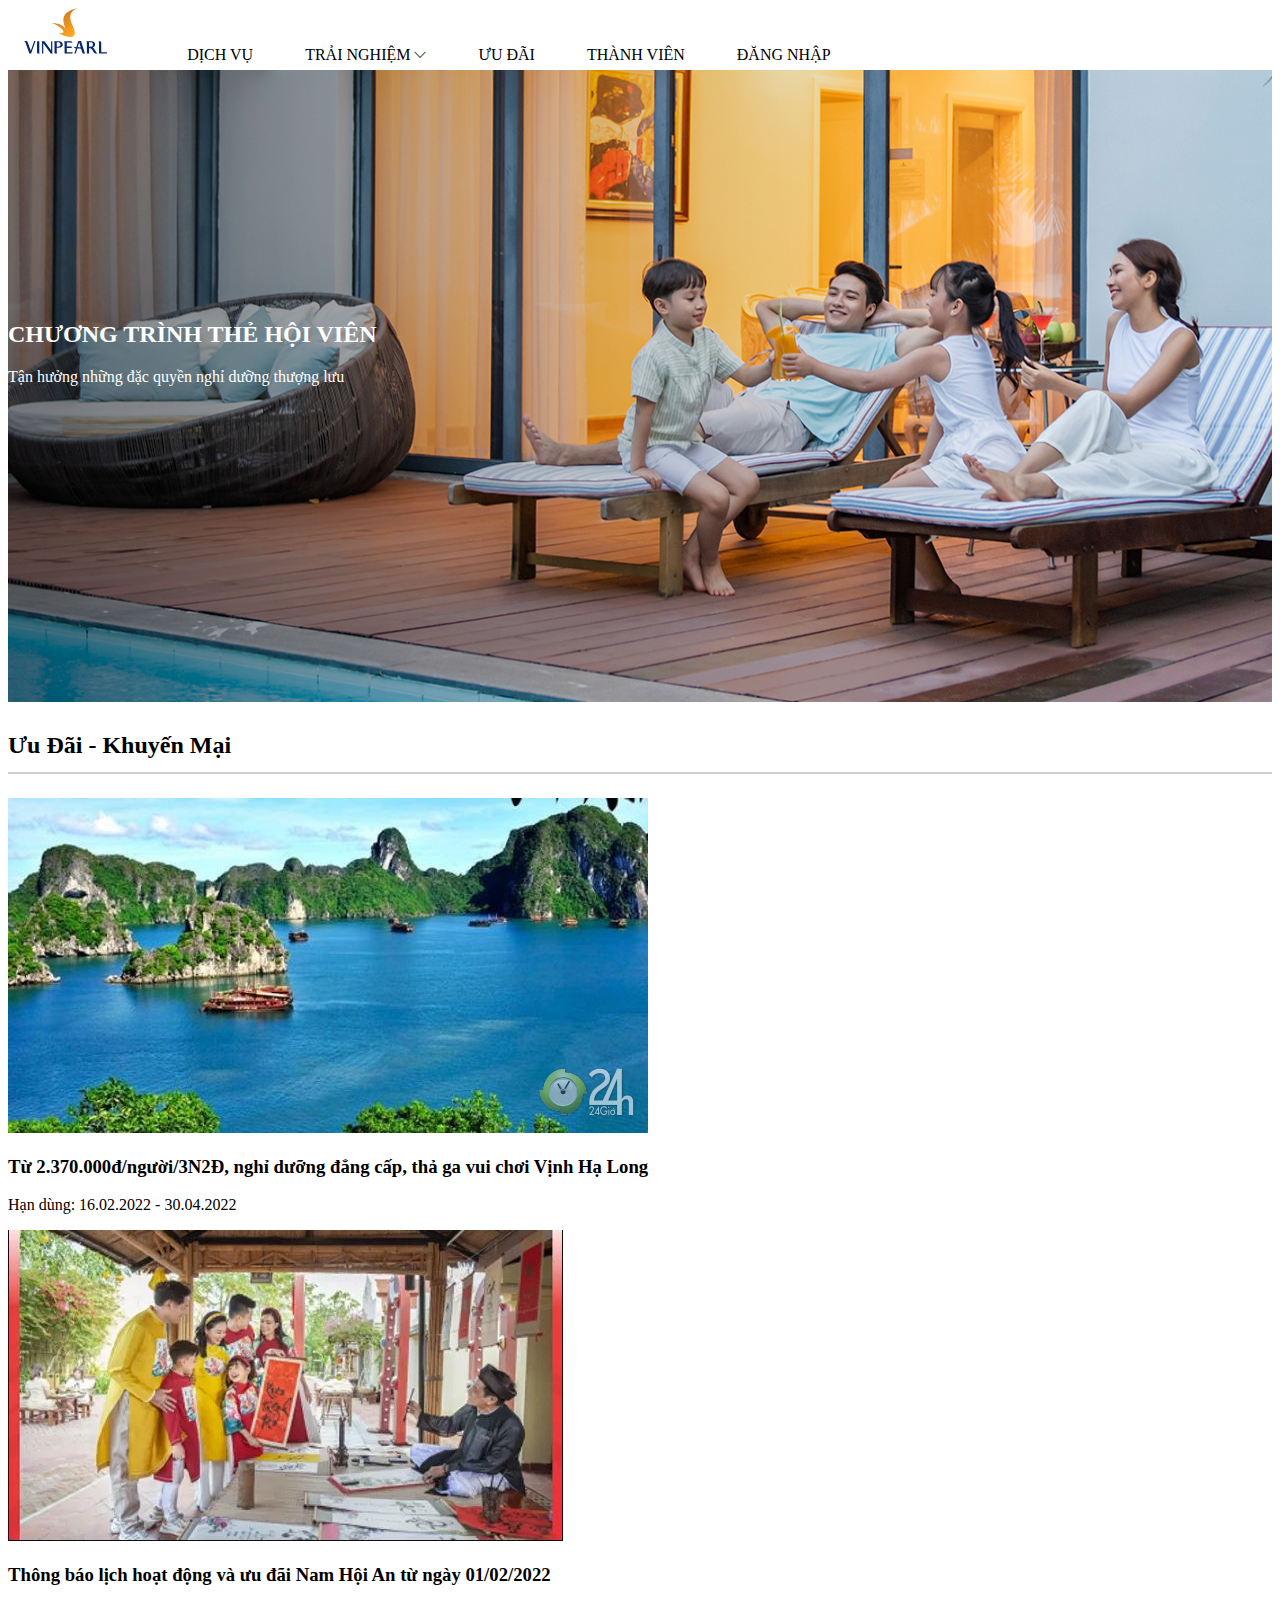
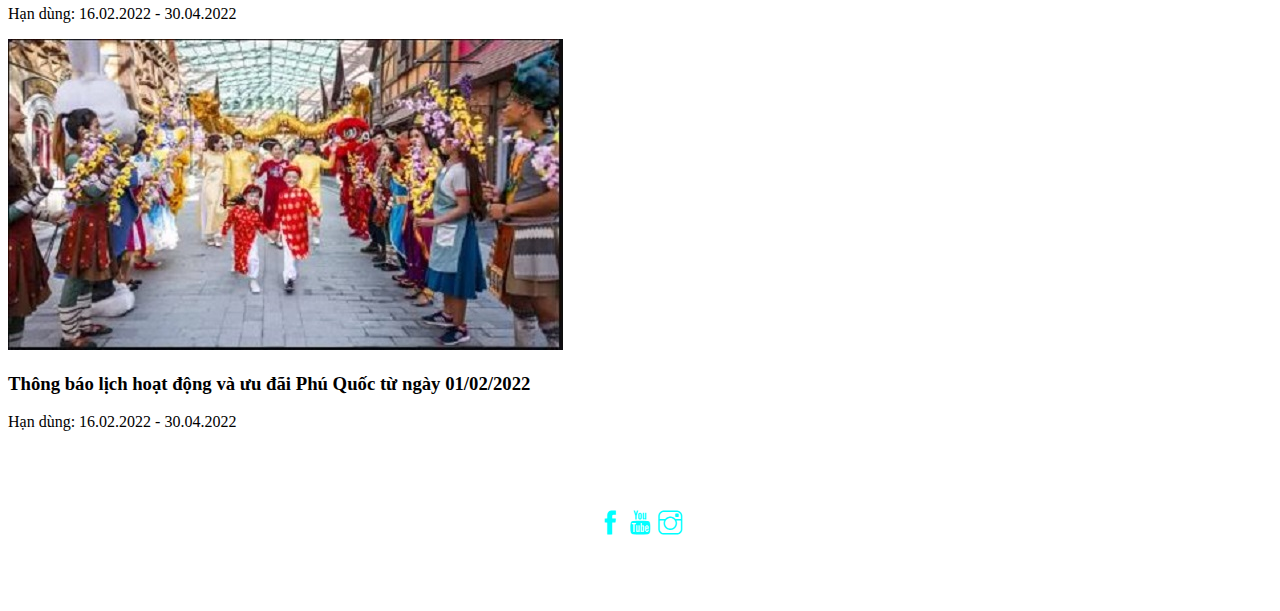
<file: buy-ticket/voucher.html>
<!DOCTYPE html>
<html lang="en">
<head>
    <meta charset="UTF-8">
    <meta http-equiv="X-UA-Compatible" content="IE=edge">
    <meta name="viewport" content="width=device-width, initial-scale=1.0"> 
    <link href="https://cdn.jsdelivr.net/npm/bootstrap@5.1.3/dist/css/bootstrap.min.css" rel="stylesheet" integrity="sha384-1BmE4kWBq78iYhFldvKuhfTAU6auU8tT94WrHftjDbrCEXSU1oBoqyl2QvZ6jIW3" crossorigin="anonymous">
    <link rel="stylesheet" href="../assets/fonts/themify-icons/themify-icons.css">
    <script src="https://cdn.jsdelivr.net/npm/bootstrap@5.1.3/dist/js/bootstrap.bundle.min.js" integrity="sha384-ka7Sk0Gln4gmtz2MlQnikT1wXgYsOg+OMhuP+IlRH9sENBO0LRn5q+8nbTov4+1p" crossorigin="anonymous"></script>
    <script src="https://cdn.jsdelivr.net/npm/@popperjs/core@2.10.2/dist/umd/popper.min.js" integrity="sha384-7+zCNj/IqJ95wo16oMtfsKbZ9ccEh31eOz1HGyDuCQ6wgnyJNSYdrPa03rtR1zdB" crossorigin="anonymous"></script>
    <script src="https://cdn.jsdelivr.net/npm/bootstrap@5.1.3/dist/js/bootstrap.min.js" integrity="sha384-QJHtvGhmr9XOIpI6YVutG+2QOK9T+ZnN4kzFN1RtK3zEFEIsxhlmWl5/YESvpZ13" crossorigin="anonymous"></script>
    <link rel="stylesheet" type="text/css" href="./css-voucher-pc.css">
    <link rel="stylesheet" type="text/css" href="./css-voucher-responsive.css">
    <title>Project3</title>
</head>

<body>
    <div id="main">
        <div class="body">
            <!-- header -->
            <div id="header">
                <ul id="nav">
                    <li><a href="#">Dịch Vụ</a></li>
                    <li>
                        <a href="../buy-tour/buy-tour.html">
                            Trải Nghiệm
                            <i class="nav-arrow-down ti-angle-down"></i>
                        </a>
                            <ul class="subnav">
                                <li><a href="../Index.html">Nha Trang</a></li>
                                <li><a href="../Index.html">Phú Quốc</a></li>
                                <li><a href="../Index.html">Hội An</a></li>
                            </ul>
                    </li>
                    <li><a href="">Ưu Đãi</a></li>
                    <li><a href="../register/Register.html">Thành Viên</a></li>
                    <li><a href="../Login/Login.html">Đăng Nhập</a></li>
                </ul>
    
                <div id="mobile-menu" class="tablet-menu-btn">
                    <i class="ti-menu"></i>
                </div>
    
                <!-- Logo -->
                <div class="logo">
                    <img src="../assets/img/vp.svg" alt="">
                </div>
                <!-- end Logo -->
            </div>
            
            <!-- End header -->

            <!-- background image -->
            <div id="bg-img" class="row">
                <!-- <img src="../img/PC_Banner-Homepage_1920x624_1626161630.jpg" alt=""> -->
                <div class="text-content offset-lg-1 col-lg-10 offset-md-1 col-md-10">
                    <h2 class="text-heading">
                        CHƯƠNG TRÌNH THẺ HỘI VIÊN
                    </h2>

                    <div class="text-description">
                        Tận hưởng những đặc quyền nghỉ dưỡng thượng lưu
                    </div>
                </div>
            </div>
            <!-- end background image -->

            <!-- heading -->
            <div class="heading-container row">
                <div class="main-heading offset-lg-1 col-lg-10 offset-md-1 col-md-10 col-sm-12">
                    <h2>Ưu Đãi - Khuyến Mại</h2>
                </div>
            </div>
            <!-- end heading -->

            <!-- voucher content -->
            <div class="voucher-content row">
                <div class="offset-lg-1 col-lg-10 offset-md-1 col-md-10 col-sm-12">
                    <div class="voucher-thread row">
                        <div class="thread-img col-lg-3 col-md-4 col-sm-12">
                            <img class="img-thumbnail" src="../assets/img/1552471697-27-thumbnail-auto-crop-watermark.jpg" alt="">
                        </div>

                        <div class="thread-content col-lg-9 col-md-8 col-sm-12">
                            <a href="#"><h3>Từ 2.370.000đ/người/3N2Đ, nghỉ dưỡng đẳng cấp, thả ga vui chơi Vịnh Hạ Long</h3></a>
                            <p>Hạn dùng: 16.02.2022 - 30.04.2022</p>
                        </div>
                    </div>

                    <div class="voucher-thread row">
                        <div class="thread-img col-lg-3 col-md-4 col-sm-12">
                            <img class="img-thumbnail" src="../assets/img/Hoi-An.JPG" alt="">
                        </div>

                        <div class="thread-content col-lg-9 col-md-8 col-sm-12">
                            <a href="#"><h3>Thông báo lịch hoạt động và ưu đãi Nam Hội An từ ngày 01/02/2022</h3></a>
                            <p>Hạn dùng: 16.02.2022 - 30.04.2022</p>
                        </div>
                    </div>    

                    <div class="voucher-thread row">
                        <div class="thread-img col-lg-3 col-md-4 col-sm-12">
                            <img class="img-thumbnail" src="../assets/img/Phu-Quoc.JPG" alt="">
                        </div>

                        <div class="thread-content col-lg-9 col-md-8 col-sm-12">
                            <a href="#"><h3>Thông báo lịch hoạt động và ưu đãi Phú Quốc từ ngày 01/02/2022</h3></a>
                            <p>Hạn dùng: 16.02.2022 - 30.04.2022</p>
                        </div>
                    </div>
                </div>
            </div>

            <!-- Footer -->

            <div id="footer">
                <div class="social-list">
                    <a href=""><i class="ti-facebook"></i></a>
                    <a href=""><i class="ti-youtube"></i></a>
                    <a href=""><i class="ti-instagram"></i></a>
                </div>
            </div>
        </div>
    </div>

    <script>
        var nav = document.getElementById('nav');
        var header = document.getElementById('header');
        var mobileMenu = document.getElementById('mobile-menu')
        var headerHeight = header.clientHeight;
        var logo = document.getElementById('logo')

        mobileMenu.onclick = function() {
            var isClosed = header.clientHeight === headerHeight;
            if (isClosed) {
                header.style.height = 'auto'
                nav.style.display = 'inline-block'
                logo.style.display = 'none'
            }
            else {
                header.style.height = null;
                nav.style.display = 'none'
                logo.style.display = 'block'
            }
            }
    </script>
</body>
</file>
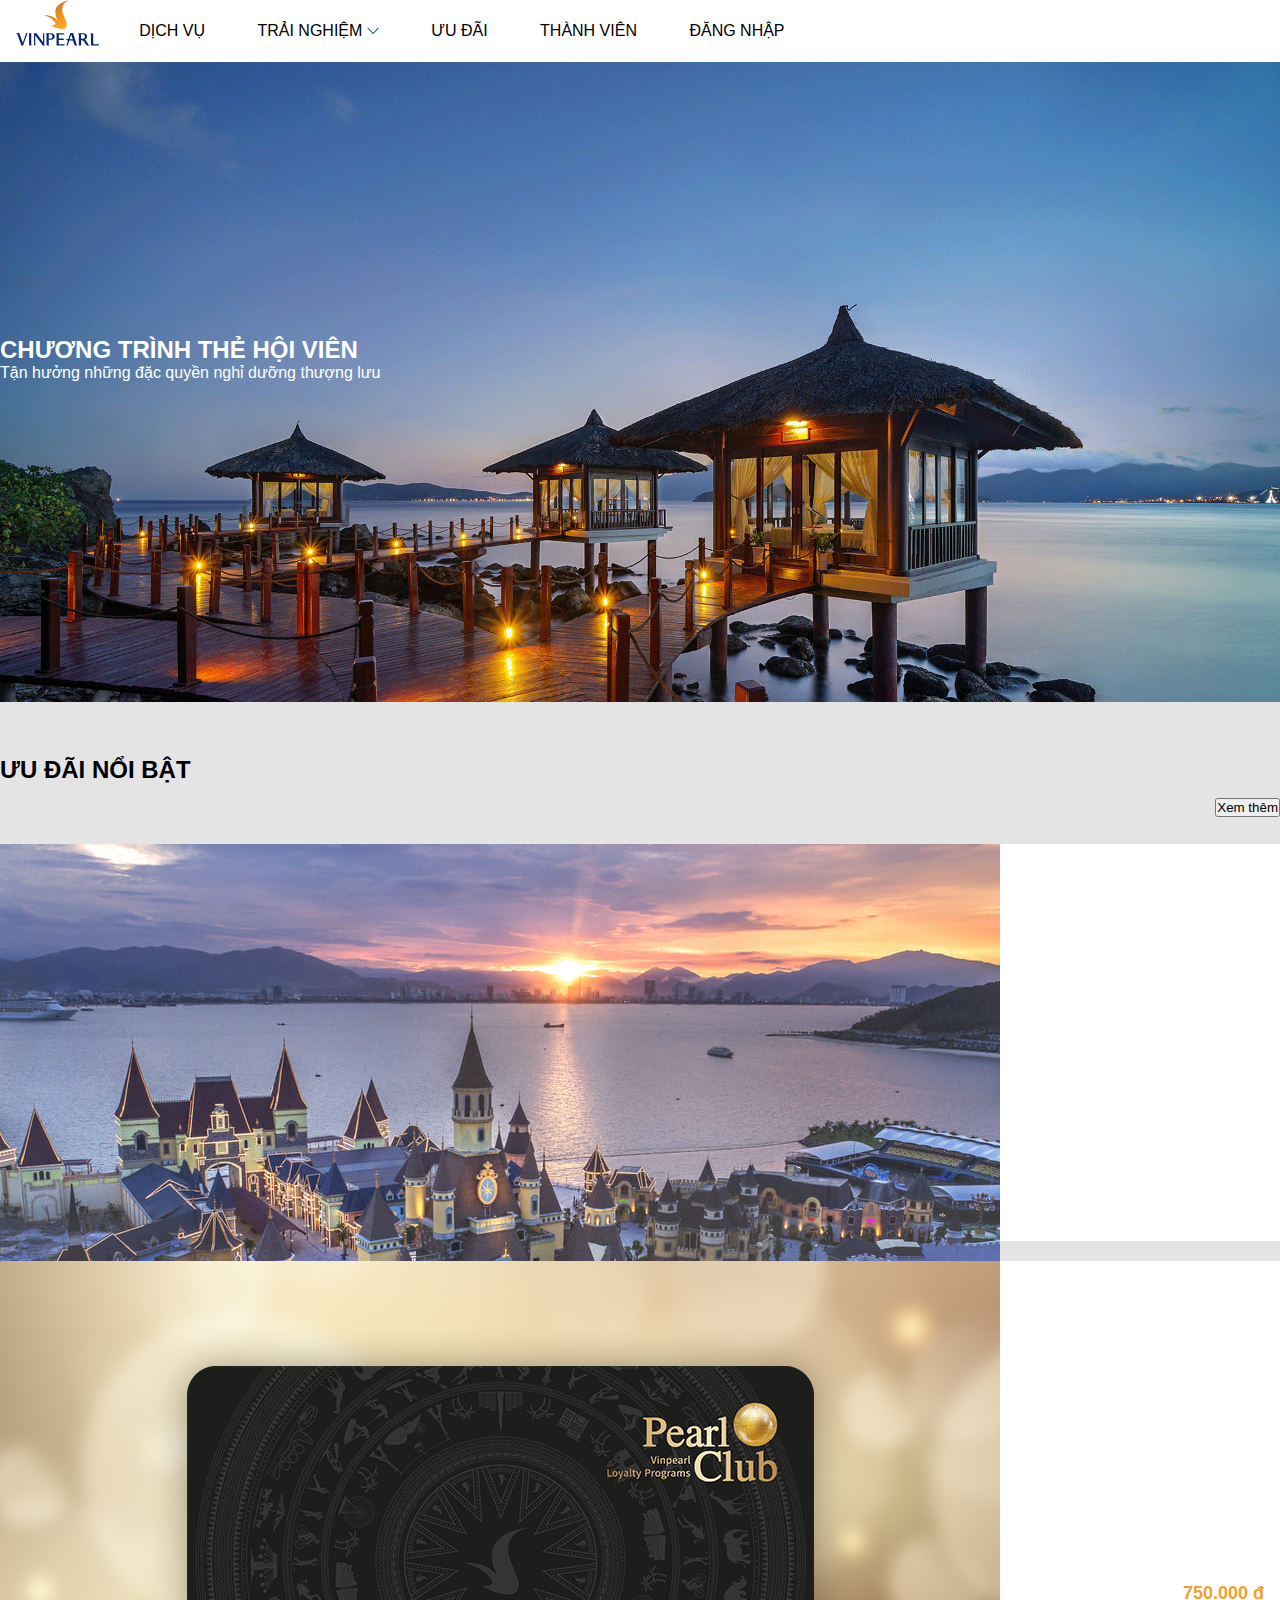
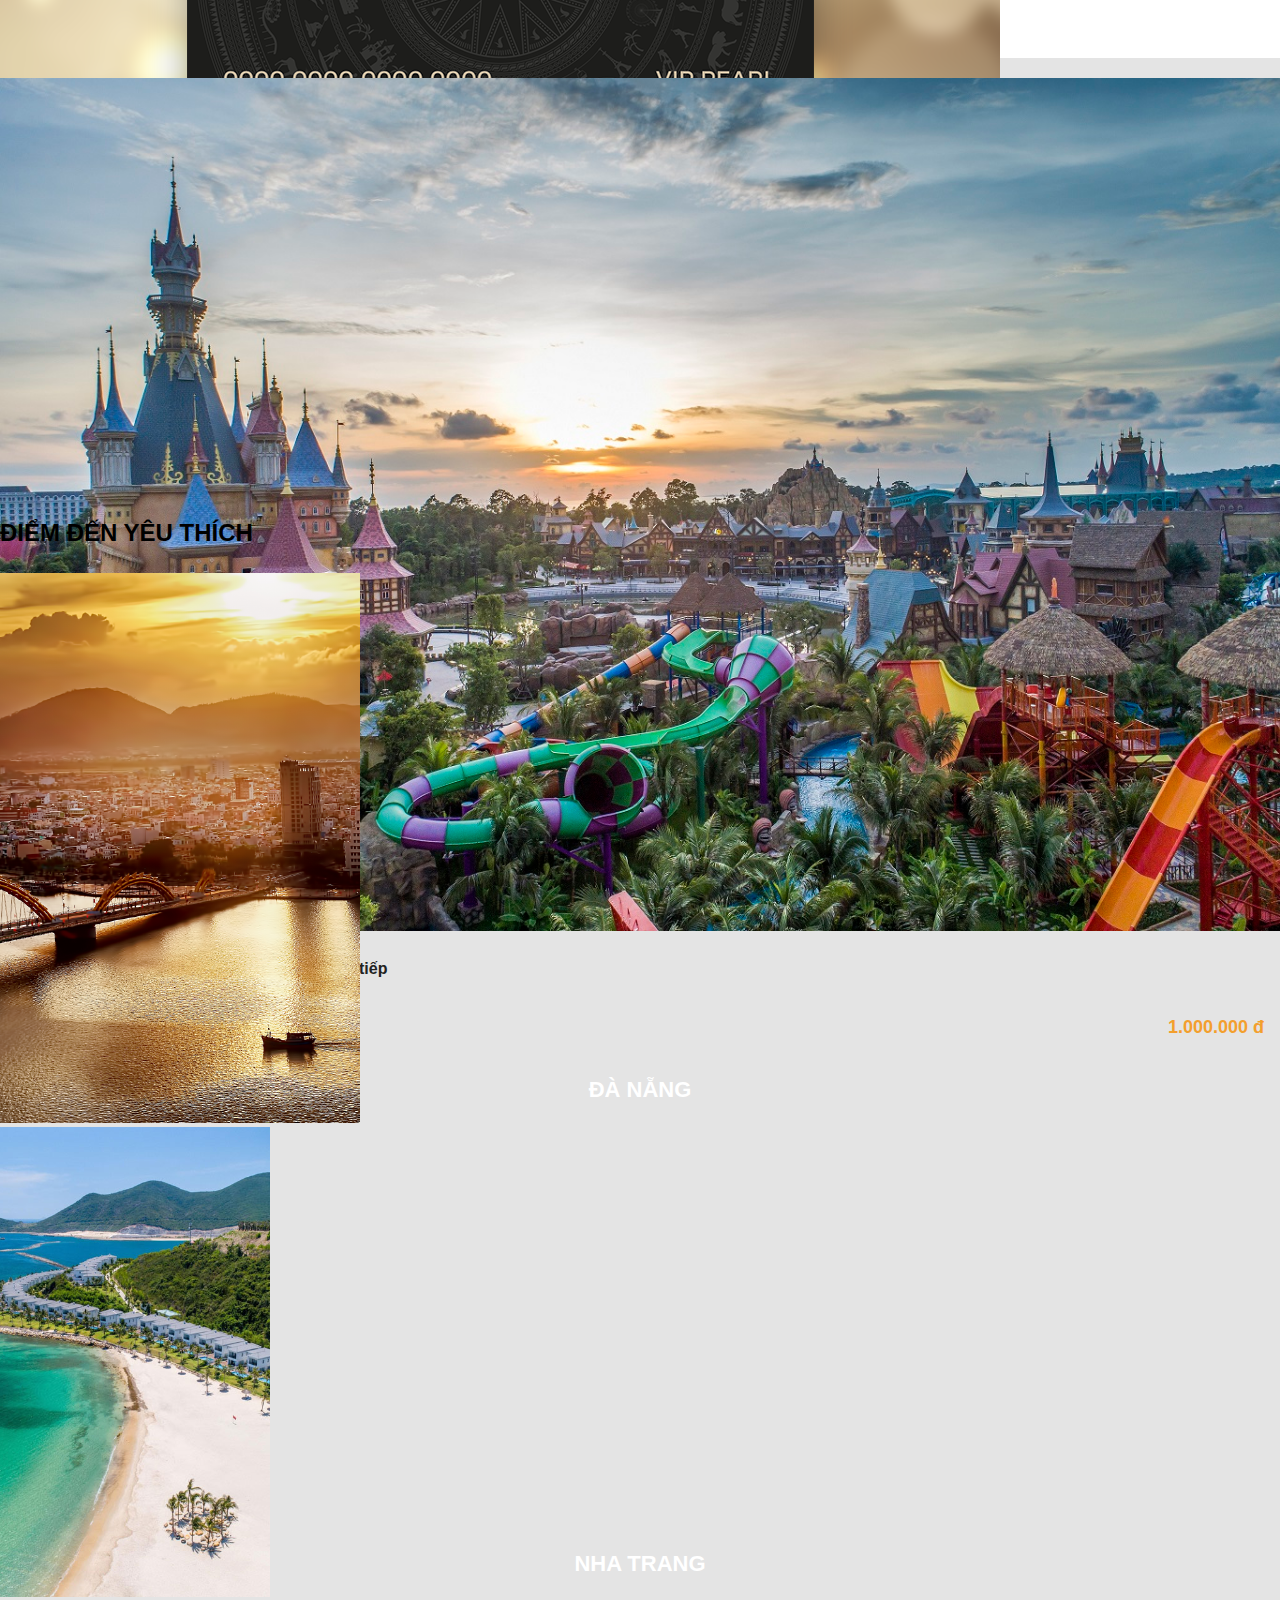
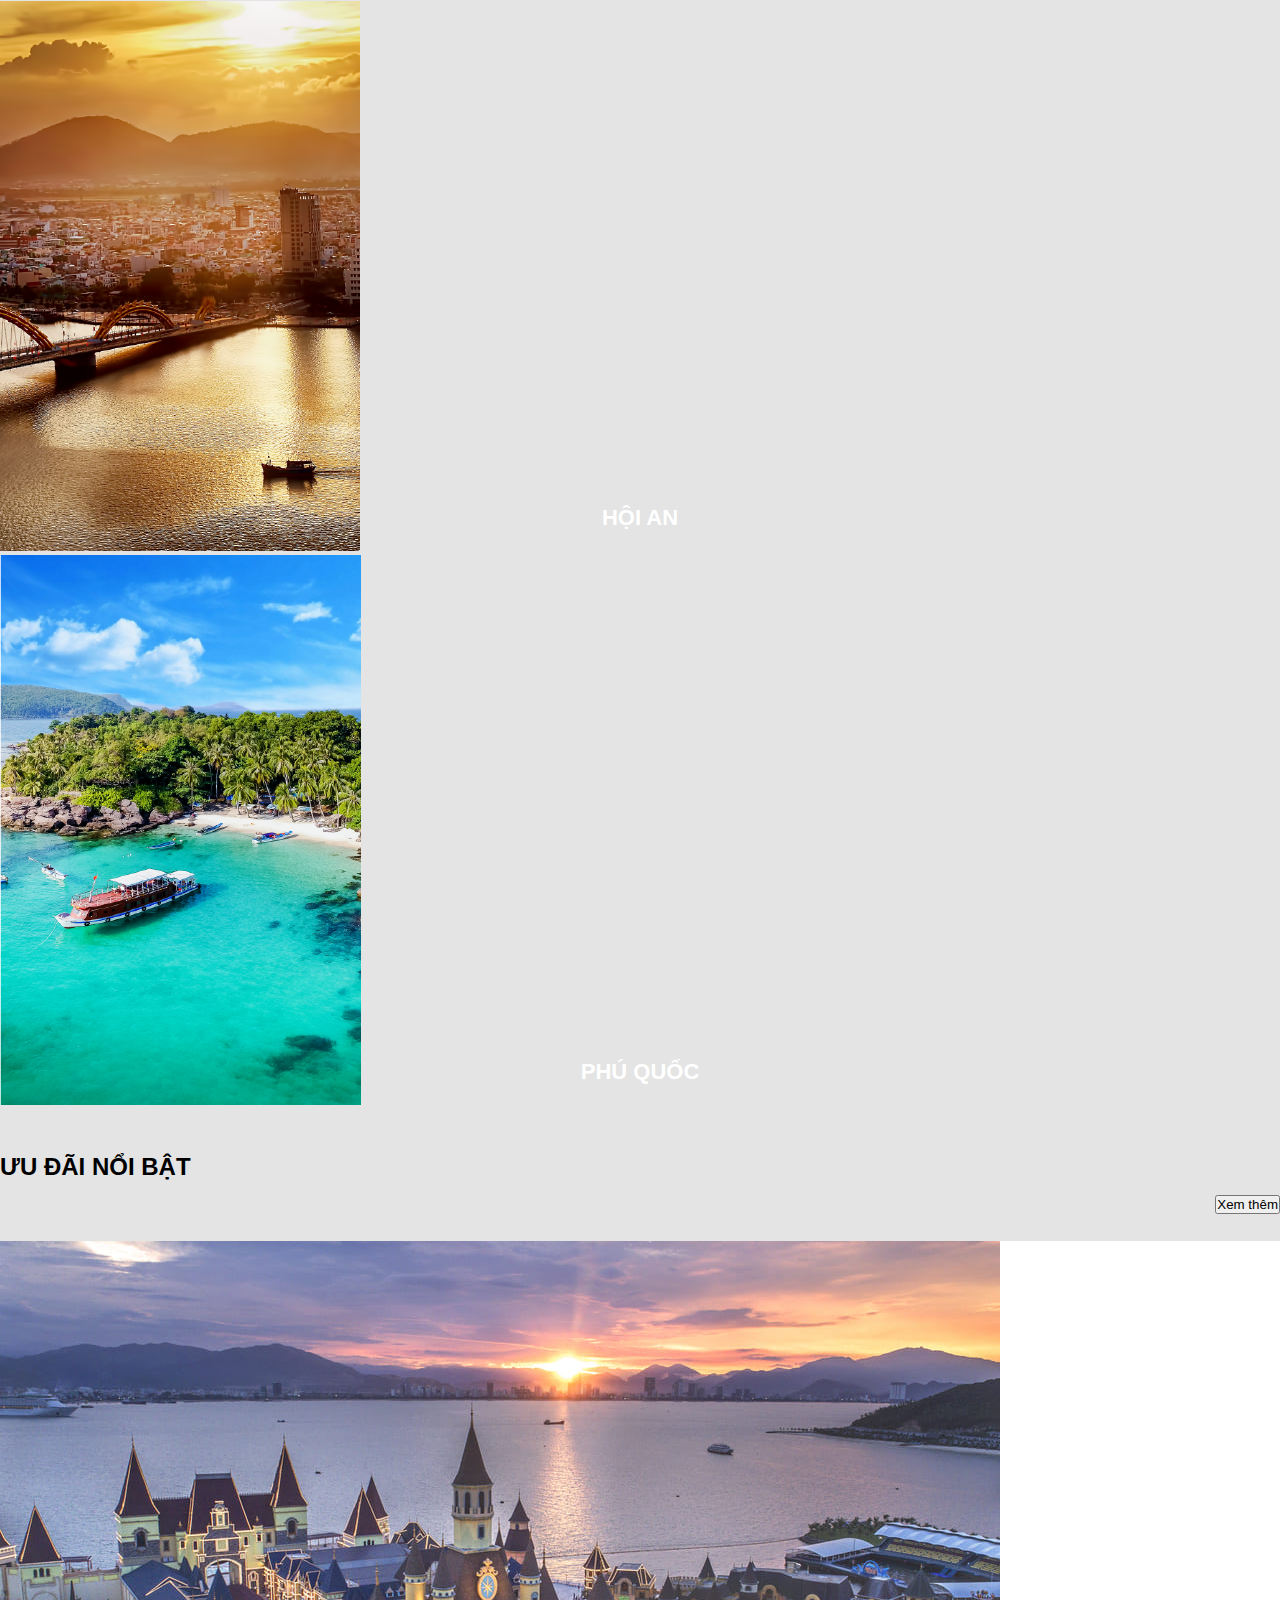
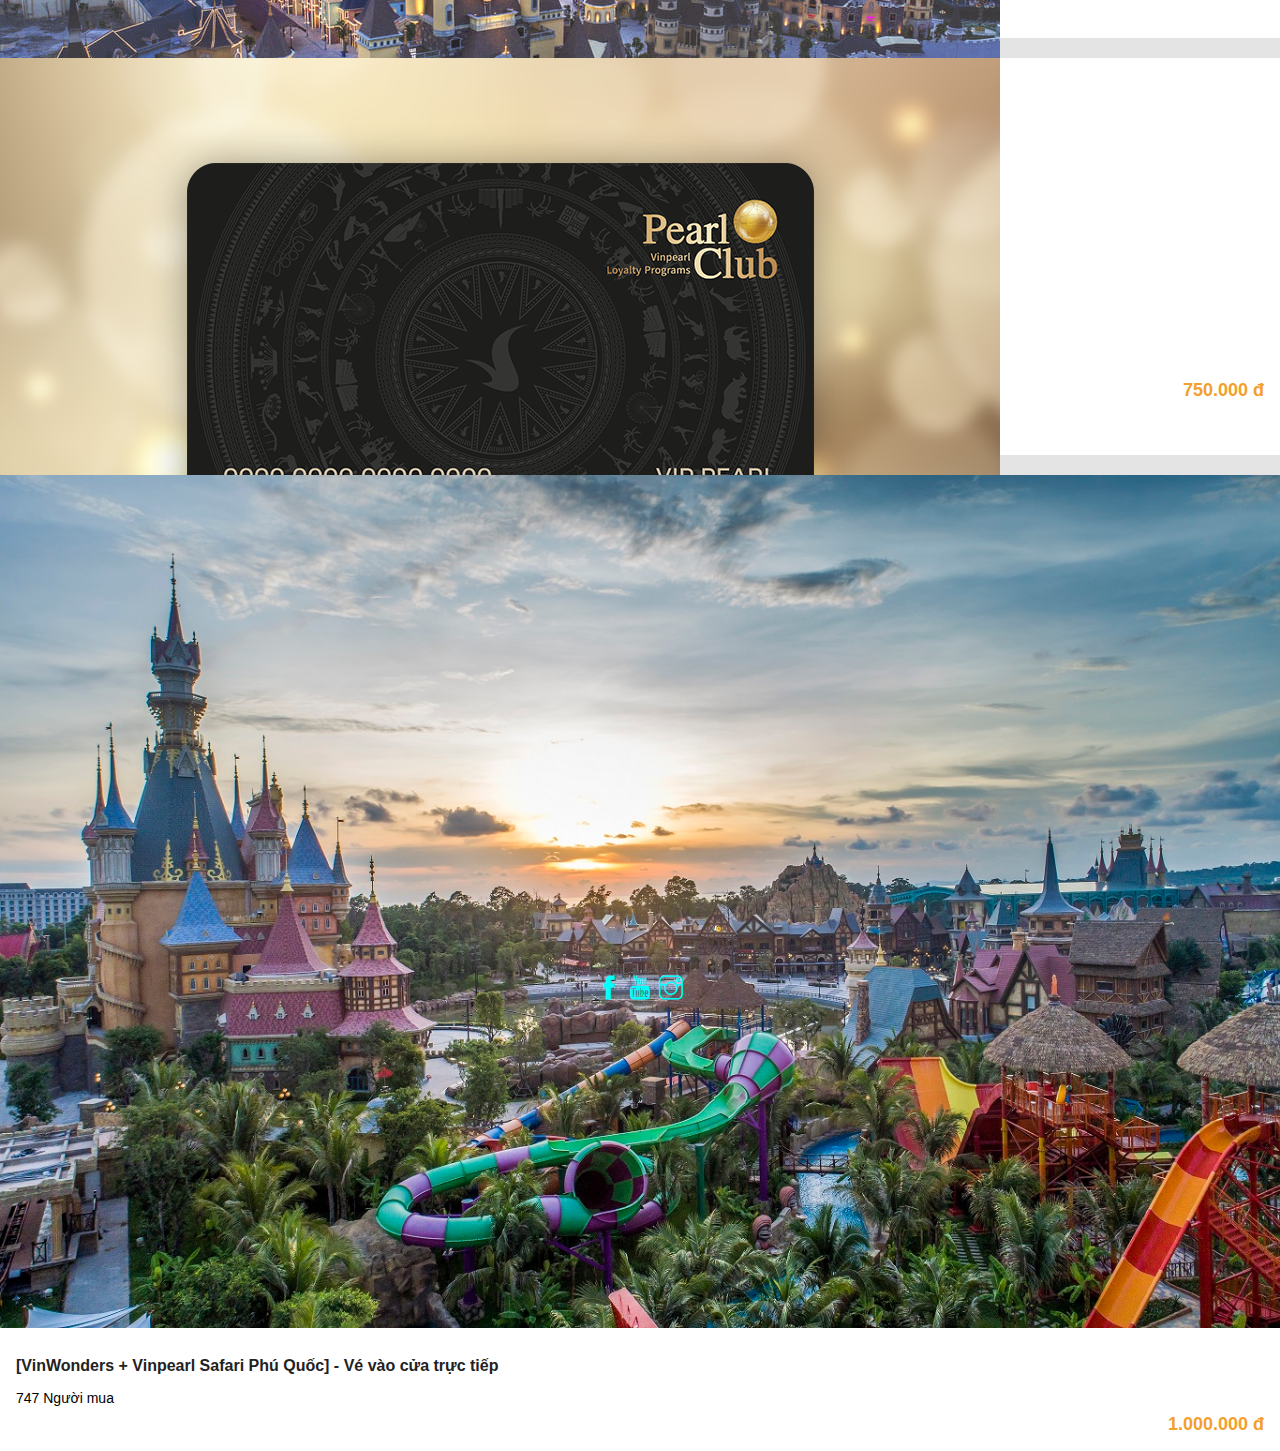
<file: buy-tour/buy-tour.html>
<!DOCTYPE html>
<html lang="en">
<head>
    <meta charset="UTF-8">
    <meta http-equiv="X-UA-Compatible" content="IE=edge">
    <meta name="viewport" content="width=device-width, initial-scale=1.0"> 
    <link href="https://cdn.jsdelivr.net/npm/bootstrap@5.1.3/dist/css/bootstrap.min.css" rel="stylesheet" integrity="sha384-1BmE4kWBq78iYhFldvKuhfTAU6auU8tT94WrHftjDbrCEXSU1oBoqyl2QvZ6jIW3" crossorigin="anonymous">
    <link rel="stylesheet" href="../assets/fonts/themify-icons/themify-icons.css">
    <script src="https://cdn.jsdelivr.net/npm/bootstrap@5.1.3/dist/js/bootstrap.bundle.min.js" integrity="sha384-ka7Sk0Gln4gmtz2MlQnikT1wXgYsOg+OMhuP+IlRH9sENBO0LRn5q+8nbTov4+1p" crossorigin="anonymous"></script>
    <script src="https://cdn.jsdelivr.net/npm/@popperjs/core@2.10.2/dist/umd/popper.min.js" integrity="sha384-7+zCNj/IqJ95wo16oMtfsKbZ9ccEh31eOz1HGyDuCQ6wgnyJNSYdrPa03rtR1zdB" crossorigin="anonymous"></script>
    <script src="https://cdn.jsdelivr.net/npm/bootstrap@5.1.3/dist/js/bootstrap.min.js" integrity="sha384-QJHtvGhmr9XOIpI6YVutG+2QOK9T+ZnN4kzFN1RtK3zEFEIsxhlmWl5/YESvpZ13" crossorigin="anonymous"></script>
    <link rel="stylesheet" type="text/css" href="./buy-tour-style.css">
    <link rel="stylesheet" type="text/css" href="./buy-tour-responsive.css">
    <title>Project4</title>
</head>

<body>
    <div id="main">
        <!-- header -->
        <div id="header">
            <ul id="nav">
                <li><a href="#">Dịch Vụ</a></li>
                <li>
                    <a href="#">
                        Trải Nghiệm
                        <i class="nav-arrow-down ti-angle-down"></i>
                    </a>
                        <ul class="subnav">
                            <li><a href="../Index.html">Nha Trang</a></li>
                            <li><a href="../Index.html">Phú Quốc</a></li>
                            <li><a href="../Index.html">Hội An</a></li>
                        </ul>
                </li>
                <li><a href="../buy-ticket/voucher.html">Ưu Đãi</a></li>
                <li><a href="../register/Register.html">Thành Viên</a></li>
                <li><a href="../Login/Login.html">Đăng Nhập</a></li>
            </ul>

            <div id="mobile-menu" class="tablet-menu-btn">
                <i class="ti-menu"></i>
            </div>

            <!-- Logo -->
            <div class="logo">
                <img src="../assets/img/vp.svg" alt="">
            </div>
            <!-- end Logo -->
        </div>

        <!-- End header -->

        <!-- background image -->
        <div id="bg-img" class="row">
            <div class="text-content offset-lg-1 col-lg-10 offset-md-1 col-md-10">
                <h2 class="text-heading">
                    CHƯƠNG TRÌNH THẺ HỘI VIÊN
                </h2>

                <div class="text-description">
                    Tận hưởng những đặc quyền nghỉ dưỡng thượng lưu
                </div>
            </div>
        </div>
        <!-- end background image -->

        <!-- tracking_category -->
        <div class="tracking_category row">
            <div class="tracking-container col-lg-10 offset-lg-1 col-md-11 offset-md-1 col-sm-12">
                <div class="voucher">
                    <div class="voucher-heading row">
                        <div class="col-lg-9 col-md-8 col-sm-6">
                            <h2 class="heading-desc">
                            Ưu đãi nổi bật
                            </h2>
                        </div>
                        <div class="more col-lg-3 col-md-4 col-sm-6">
                            <!-- <a href="#">Xem thêm</a> -->
                            <button type="button" class="btn btn-outline-warning btn-sm">Xem thêm</button>
                        </div>
                    </div>
                    <div class="voucher-container row">
                        <div class="voucher-content col-lg-4 col-md-6 col-sm-12">
                            <div class="voucher-items">
                                <img class="" src="../assets/img/tracking tour/1.jpeg" alt="">                            
                                <div class="price-count row">
                                    <a href="#"><p class="items-place">[VinWonders Nha Trang] Vé vào cửa trực tiếp</p></a>
                                    <div class="count col-6">
                                        <!-- <i class="ti-bolt"></i> -->
                                        581 Người mua
                                    </div>
                                    <div class="price col-6">750.000 đ</div>
                                </div>
                            </div>
                        </div>

                        <div class="voucher-content col-lg-4 col-md-6 mobile-dp">
                            <div class="voucher-items">
                                <img class="" src="../assets/img/tracking tour/2.png" alt="">                            
                                <div class="price-count row">
                                    <a href="#"><p class="items-place">[PEARL CLUB] Thẻ hội viên VIP - Siêu đặc quyền</p></a>
                                    <div class="count col-6">
                                        <!-- <i class="ti-bolt"></i> -->
                                        954 Người mua
                                    </div>
                                    <div class="price col-6">5.000.000 đ</div>
                                </div>
                            </div>
                        </div>

                        <div class="voucher-content col-lg-4 tablet-dp mobile-dp">
                            <div class="voucher-items">
                                <img class="" src="../assets/img/tracking tour/3.jpg" alt="">                            
                                <div class="price-count row">
                                    <a href="#"><p class="items-place">[Vinpearl Safari Phú Quốc] - Vé vào cửa trực tiếp</p></a>
                                    <div class="count col-6">
                                        <!-- <i class="ti-bolt"></i> -->
                                        747 Người mua
                                    </div>
                                    <div class="price col-6">1.000.000 đ</div>
                                </div>
                            </div>
                        </div>
                    </div>
                </div>
                <!-- end voucher -->

                <!-- place -->
    
                <div class="place  col-md-12">
                    <div class="place-container">
                        <div class="heading-container">
                            <p class="heading">Điểm đến yêu thích</p>
                        </div>

                        <div class="place-list row">
                            <div class="place-content col-lg-3 col-md-6">
                                <div class="place-items">
                                    <img src="../assets/img/tracking tour/Da Nang.png" alt="">
                                </div>
    
                                <div class="place-desc">
                                    <p>Đà Nẵng</p>
                                </div>
                            </div>

                            <div class="place-content col-lg-3 col-md-6 tablet-dp mobile-dp">
                                <div class="place-items">
                                    <img src="../assets/img/tracking tour/Nha trang.png" alt="">
                                </div>
    
                                <div class="place-desc">
                                    <p>Nha Trang</p>
                                </div>
                            </div>

                            <div class="place-content col-lg-3 tablet-dp mobile-dp">
                                <div class="place-items">
                                    <img src="../assets/img/tracking tour/Hoi an.png" alt="">
                                </div>
    
                                <div class="place-desc">
                                    <p>Hội An</p>
                                </div>
                            </div>

                            <div class="place-content col-lg-3 col-md-6 mobile-dp">
                                <div class="place-items">
                                    <img src="../assets/img/tracking tour/Phu Quoc.png" alt="">
                                </div>
    
                                <div class="place-desc">
                                    <p>Phú Quốc</p>
                                </div>
                            </div>                            
                        </div>
                    </div>                  
                </div>

                <!-- end place -->
    
                <div class="deal">
                    <div class="voucher">
                        <div class="voucher-heading row col-lg-9 col-md-8 col-sm-6">
                            <div class="col-9">
                                <h2 class="heading-desc">
                                Ưu đãi nổi bật
                                </h2>
                            </div>
                            <div class="more col-lg-3 col-lg-3 col-md-4 col-sm-6">
                                <!-- <a href="#">Xem thêm</a> -->
                                <button type="button" class="btn btn-outline-warning btn-sm">Xem thêm</button>

                            </div>
                        </div>
                        <div class="voucher-container row">
                            <div class="voucher-content col-lg-4 col-md-6 col-sm-12">
                                <div class="voucher-items">
                                    <img class="" src="../assets/img/tracking tour/1.jpeg" alt="">                            
                                    <div class="price-count row">
                                        <a href="#"><p class="items-place">[VinWonders Nha Trang] Vé vào cửa trực tiếp</p></a>
                                        <div class="count col-6">
                                            <!-- <i class="ti-bolt"></i> -->
                                            1081 Người mua
                                        </div>
                                        <div class="price col-6">750.000 đ</div>
                                    </div>
                                </div>
                            </div>
    
                            <div class="voucher-content col-lg-4 col-md-6 mobile-dp">
                                <div class="voucher-items">
                                    <img class="" src="../assets/img/tracking tour/2.png" alt="">                            
                                    <div class="price-count row">
                                        <a href="#"><p class="items-place">[PEARL CLUB] Thẻ hội viên VIP - Siêu đặc quyền - nhiều ưu đãi</p></a>
                                        <div class="count col-6">
                                            <!-- <i class="ti-bolt"></i> -->
                                            1554 Người mua
                                        </div>
                                        <div class="price col-6">5.000.000 đ</div>
                                    </div>
                                </div>
                            </div>
    
                            <div class="voucher-content col-lg-4 tablet-dp mobile-dp">
                                <div class="voucher-items">
                                    <img class="" src="../assets/img/tracking tour/3.jpg" alt="">                            
                                    <div class="price-count row">
                                        <a href="#"><p class="items-place">[VinWonders + Vinpearl Safari Phú Quốc] - Vé vào cửa trực tiếp</p></a>
                                        <div class="count col-6">
                                            <!-- <i class="ti-bolt"></i> -->
                                            747 Người mua
                                        </div>
                                        <div class="price col-6">1.000.000 đ</div>
                                    </div>
                                </div>
                            </div>
                        </div>
                    </div>
                </div>
            </div>
        </div>   
        <!-- end tracking_category -->
    </div>

    <footer>
        <div id="footer">
            <div class="social-list">
                <a href=""><i class="ti-facebook"></i></a>
                <a href=""><i class="ti-youtube"></i></a>
                <a href=""><i class="ti-instagram"></i></a>
            </div>
        </div>
    </footer>

    <script>
        var nav = document.getElementById('nav');
        var header = document.getElementById('header');
        var mobileMenu = document.getElementById('mobile-menu')
        var headerHeight = header.clientHeight;
        var logo = document.getElementById('logo')

        mobileMenu.onclick = function() {
            var isClosed = header.clientHeight === headerHeight;
            if (isClosed) {
                header.style.height = 'auto'
                nav.style.display = 'inline-block'
                logo.style.display = 'none'
            }
            else {
                header.style.height = null;
                nav.style.display = 'none'
                logo.style.display = 'block'
            }
            }
    </script>
</body>
</file>
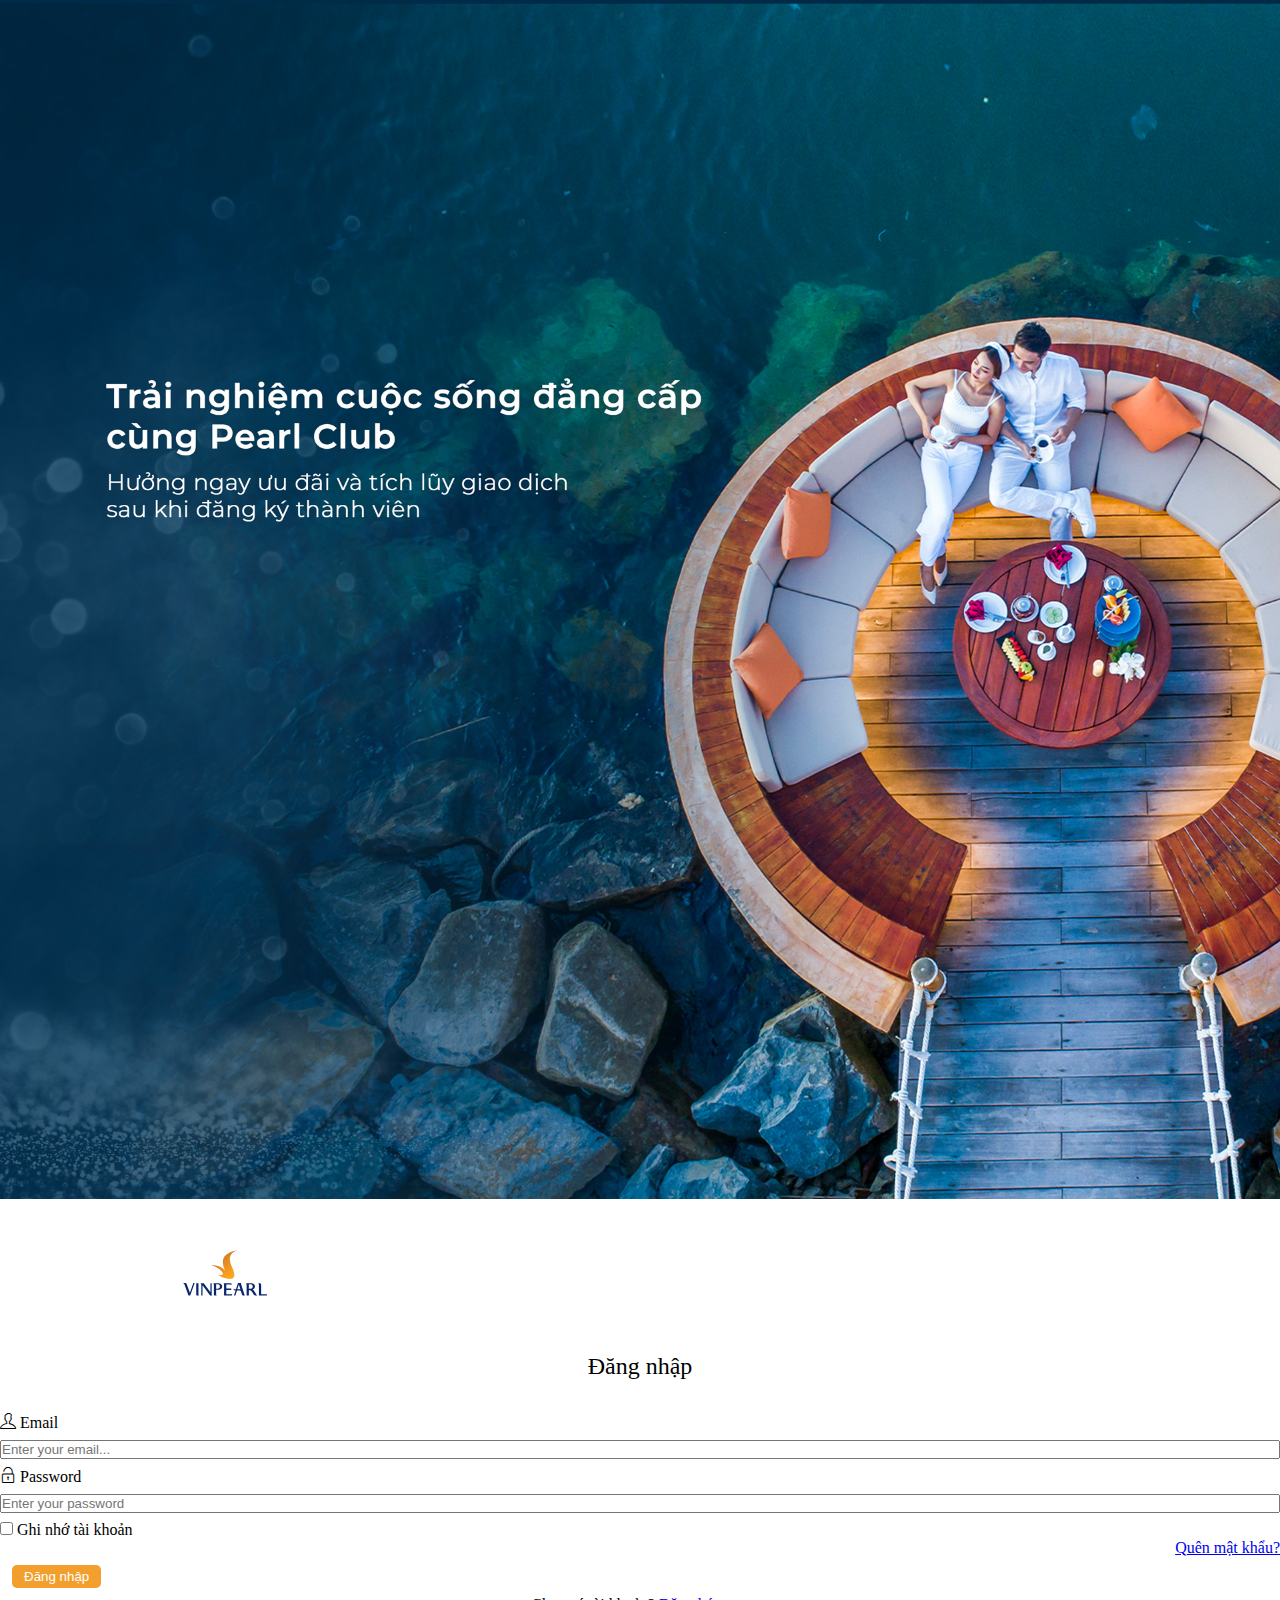
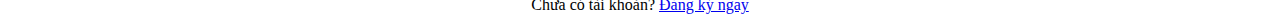
<file: Login/Login.html>
<!DOCTYPE html>
<html lang="en">
<head>
    <meta charset="UTF-8">
    <meta http-equiv="X-UA-Compatible" content="IE=edge">
    <meta name="viewport" content="width=device-width, initial-scale=1.0"> 
    <link href="https://cdn.jsdelivr.net/npm/bootstrap@5.1.3/dist/css/bootstrap.min.css" rel="stylesheet" integrity="sha384-1BmE4kWBq78iYhFldvKuhfTAU6auU8tT94WrHftjDbrCEXSU1oBoqyl2QvZ6jIW3" crossorigin="anonymous">
    <link rel="stylesheet" href="../assets/fonts/themify-icons/themify-icons.css">
    <script src="https://cdn.jsdelivr.net/npm/bootstrap@5.1.3/dist/js/bootstrap.bundle.min.js" integrity="sha384-ka7Sk0Gln4gmtz2MlQnikT1wXgYsOg+OMhuP+IlRH9sENBO0LRn5q+8nbTov4+1p" crossorigin="anonymous"></script>
    <script src="https://cdn.jsdelivr.net/npm/@popperjs/core@2.10.2/dist/umd/popper.min.js" integrity="sha384-7+zCNj/IqJ95wo16oMtfsKbZ9ccEh31eOz1HGyDuCQ6wgnyJNSYdrPa03rtR1zdB" crossorigin="anonymous"></script>
    <script src="https://cdn.jsdelivr.net/npm/bootstrap@5.1.3/dist/js/bootstrap.min.js" integrity="sha384-QJHtvGhmr9XOIpI6YVutG+2QOK9T+ZnN4kzFN1RtK3zEFEIsxhlmWl5/YESvpZ13" crossorigin="anonymous"></script>
    <link rel="stylesheet" type="text/css" href="./Login-style.css">
    <link rel="stylesheet" type="text/css" href="./Login-style-responsive.css">
    <title>Project4</title>
</head>
<body>
    <div class="main">
        <div class="login-container row">
            <!-- bg-img -->
        
            <div class="bg-img col-lg-8 col-md-8">
                <img src="../assets/img/vinpearl_login_screen.jpg" alt="">
            </div>
        <!-- end-bgimg -->
        
        <!-- login-form -->
        
            <div class="login-form col-lg-4 col-md-4">
        
                <div class="logo">
                    <img src="../assets/img/vp.svg" alt="logo">
                </div>

                <div class="text-content">
                    <p>Đăng nhập</p>
                </div>
        
                <div class="login-form-input">
                    <label for="" class="login-input">
                        <i class="ti-user"></i>
                        Email            
                    </label>
            
                    <input type="email" class="email" placeholder="Enter your email..." required>
            
                    <label for="" class="login-input">
                        <i class="ti-unlock"></i>
                        Password            
                    </label>
                    
                    <input type="password" class="password" placeholder="Enter your password" required>
    
                    
                </div>

                <div class="checkbox row">
                    <div class="remember-me col-6">
                        <input type="checkbox" class="remember">
                    <label for="remember-me" class="remember">
                        Ghi nhớ tài khoản
                    </label>
                    </div>

                    <div class="forgotten-pas col-6">
                        <a href="#">Quên mật khẩu?</a>
                    </div>
                </div>

                <div class="btn-login-block row">
                    <button class="btn-login col-12">
                        Đăng nhập
                    </button>
                </div>

                <footer>
                    <p class="register">Chưa có tài khoản? <a href="#">Đăng ký ngay</a></p>
                </footer>
            </div>
        <!-- end login form -->
        </div>
    </div>
</body>
</html>
</file>
<file: assets/fonts/themify-icons/themify-icons.css>
@font-face {
	font-family: 'themify';
	src:url('fonts/themify.eot?-fvbane');
	src:url('fonts/themify.eot?#iefix-fvbane') format('embedded-opentype'),
		url('fonts/themify.woff?-fvbane') format('woff'),
		url('fonts/themify.ttf?-fvbane') format('truetype'),
		url('fonts/themify.svg?-fvbane#themify') format('svg');
	font-weight: normal;
	font-style: normal;
}

[class^="ti-"], [class*=" ti-"] {
	font-family: 'themify';
	speak: none;
	font-style: normal;
	font-weight: normal;
	font-variant: normal;
	text-transform: none;
	line-height: 1;

	/* Better Font Rendering =========== */
	-webkit-font-smoothing: antialiased;
	-moz-osx-font-smoothing: grayscale;
}

.ti-wand:before {
	content: "\e600";
}
.ti-volume:before {
	content: "\e601";
}
.ti-user:before {
	content: "\e602";
}
.ti-unlock:before {
	content: "\e603";
}
.ti-unlink:before {
	content: "\e604";
}
.ti-trash:before {
	content: "\e605";
}
.ti-thought:before {
	content: "\e606";
}
.ti-target:before {
	content: "\e607";
}
.ti-tag:before {
	content: "\e608";
}
.ti-tablet:before {
	content: "\e609";
}
.ti-star:before {
	content: "\e60a";
}
.ti-spray:before {
	content: "\e60b";
}
.ti-signal:before {
	content: "\e60c";
}
.ti-shopping-cart:before {
	content: "\e60d";
}
.ti-shopping-cart-full:before {
	content: "\e60e";
}
.ti-settings:before {
	content: "\e60f";
}
.ti-search:before {
	content: "\e610";
}
.ti-zoom-in:before {
	content: "\e611";
}
.ti-zoom-out:before {
	content: "\e612";
}
.ti-cut:before {
	content: "\e613";
}
.ti-ruler:before {
	content: "\e614";
}
.ti-ruler-pencil:before {
	content: "\e615";
}
.ti-ruler-alt:before {
	content: "\e616";
}
.ti-bookmark:before {
	content: "\e617";
}
.ti-bookmark-alt:before {
	content: "\e618";
}
.ti-reload:before {
	content: "\e619";
}
.ti-plus:before {
	content: "\e61a";
}
.ti-pin:before {
	content: "\e61b";
}
.ti-pencil:before {
	content: "\e61c";
}
.ti-pencil-alt:before {
	content: "\e61d";
}
.ti-paint-roller:before {
	content: "\e61e";
}
.ti-paint-bucket:before {
	content: "\e61f";
}
.ti-na:before {
	content: "\e620";
}
.ti-mobile:before {
	content: "\e621";
}
.ti-minus:before {
	content: "\e622";
}
.ti-medall:before {
	content: "\e623";
}
.ti-medall-alt:before {
	content: "\e624";
}
.ti-marker:before {
	content: "\e625";
}
.ti-marker-alt:before {
	content: "\e626";
}
.ti-arrow-up:before {
	content: "\e627";
}
.ti-arrow-right:before {
	content: "\e628";
}
.ti-arrow-left:before {
	content: "\e629";
}
.ti-arrow-down:before {
	content: "\e62a";
}
.ti-lock:before {
	content: "\e62b";
}
.ti-location-arrow:before {
	content: "\e62c";
}
.ti-link:before {
	content: "\e62d";
}
.ti-layout:before {
	content: "\e62e";
}
.ti-layers:before {
	content: "\e62f";
}
.ti-layers-alt:before {
	content: "\e630";
}
.ti-key:before {
	content: "\e631";
}
.ti-import:before {
	content: "\e632";
}
.ti-image:before {
	content: "\e633";
}
.ti-heart:before {
	content: "\e634";
}
.ti-heart-broken:before {
	content: "\e635";
}
.ti-hand-stop:before {
	content: "\e636";
}
.ti-hand-open:before {
	content: "\e637";
}
.ti-hand-drag:before {
	content: "\e638";
}
.ti-folder:before {
	content: "\e639";
}
.ti-flag:before {
	content: "\e63a";
}
.ti-flag-alt:before {
	content: "\e63b";
}
.ti-flag-alt-2:before {
	content: "\e63c";
}
.ti-eye:before {
	content: "\e63d";
}
.ti-export:before {
	content: "\e63e";
}
.ti-exchange-vertical:before {
	content: "\e63f";
}
.ti-desktop:before {
	content: "\e640";
}
.ti-cup:before {
	content: "\e641";
}
.ti-crown:before {
	content: "\e642";
}
.ti-comments:before {
	content: "\e643";
}
.ti-comment:before {
	content: "\e644";
}
.ti-comment-alt:before {
	content: "\e645";
}
.ti-close:before {
	content: "\e646";
}
.ti-clip:before {
	content: "\e647";
}
.ti-angle-up:before {
	content: "\e648";
}
.ti-angle-right:before {
	content: "\e649";
}
.ti-angle-left:before {
	content: "\e64a";
}
.ti-angle-down:before {
	content: "\e64b";
}
.ti-check:before {
	content: "\e64c";
}
.ti-check-box:before {
	content: "\e64d";
}
.ti-camera:before {
	content: "\e64e";
}
.ti-announcement:before {
	content: "\e64f";
}
.ti-brush:before {
	content: "\e650";
}
.ti-briefcase:before {
	content: "\e651";
}
.ti-bolt:before {
	content: "\e652";
}
.ti-bolt-alt:before {
	content: "\e653";
}
.ti-blackboard:before {
	content: "\e654";
}
.ti-bag:before {
	content: "\e655";
}
.ti-move:before {
	content: "\e656";
}
.ti-arrows-vertical:before {
	content: "\e657";
}
.ti-arrows-horizontal:before {
	content: "\e658";
}
.ti-fullscreen:before {
	content: "\e659";
}
.ti-arrow-top-right:before {
	content: "\e65a";
}
.ti-arrow-top-left:before {
	content: "\e65b";
}
.ti-arrow-circle-up:before {
	content: "\e65c";
}
.ti-arrow-circle-right:before {
	content: "\e65d";
}
.ti-arrow-circle-left:before {
	content: "\e65e";
}
.ti-arrow-circle-down:before {
	content: "\e65f";
}
.ti-angle-double-up:before {
	content: "\e660";
}
.ti-angle-double-right:before {
	content: "\e661";
}
.ti-angle-double-left:before {
	content: "\e662";
}
.ti-angle-double-down:before {
	content: "\e663";
}
.ti-zip:before {
	content: "\e664";
}
.ti-world:before {
	content: "\e665";
}
.ti-wheelchair:before {
	content: "\e666";
}
.ti-view-list:before {
	content: "\e667";
}
.ti-view-list-alt:before {
	content: "\e668";
}
.ti-view-grid:before {
	content: "\e669";
}
.ti-uppercase:before {
	content: "\e66a";
}
.ti-upload:before {
	content: "\e66b";
}
.ti-underline:before {
	content: "\e66c";
}
.ti-truck:before {
	content: "\e66d";
}
.ti-timer:before {
	content: "\e66e";
}
.ti-ticket:before {
	content: "\e66f";
}
.ti-thumb-up:before {
	content: "\e670";
}
.ti-thumb-down:before {
	content: "\e671";
}
.ti-text:before {
	content: "\e672";
}
.ti-stats-up:before {
	content: "\e673";
}
.ti-stats-down:before {
	content: "\e674";
}
.ti-split-v:before {
	content: "\e675";
}
.ti-split-h:before {
	content: "\e676";
}
.ti-smallcap:before {
	content: "\e677";
}
.ti-shine:before {
	content: "\e678";
}
.ti-shift-right:before {
	content: "\e679";
}
.ti-shift-left:before {
	content: "\e67a";
}
.ti-shield:before {
	content: "\e67b";
}
.ti-notepad:before {
	content: "\e67c";
}
.ti-server:before {
	content: "\e67d";
}
.ti-quote-right:before {
	content: "\e67e";
}
.ti-quote-left:before {
	content: "\e67f";
}
.ti-pulse:before {
	content: "\e680";
}
.ti-printer:before {
	content: "\e681";
}
.ti-power-off:before {
	content: "\e682";
}
.ti-plug:before {
	content: "\e683";
}
.ti-pie-chart:before {
	content: "\e684";
}
.ti-paragraph:before {
	content: "\e685";
}
.ti-panel:before {
	content: "\e686";
}
.ti-package:before {
	content: "\e687";
}
.ti-music:before {
	content: "\e688";
}
.ti-music-alt:before {
	content: "\e689";
}
.ti-mouse:before {
	content: "\e68a";
}
.ti-mouse-alt:before {
	content: "\e68b";
}
.ti-money:before {
	content: "\e68c";
}
.ti-microphone:before {
	content: "\e68d";
}
.ti-menu:before {
	content: "\e68e";
}
.ti-menu-alt:before {
	content: "\e68f";
}
.ti-map:before {
	content: "\e690";
}
.ti-map-alt:before {
	content: "\e691";
}
.ti-loop:before {
	content: "\e692";
}
.ti-location-pin:before {
	content: "\e693";
}
.ti-list:before {
	content: "\e694";
}
.ti-light-bulb:before {
	content: "\e695";
}
.ti-Italic:before {
	content: "\e696";
}
.ti-info:before {
	content: "\e697";
}
.ti-infinite:before {
	content: "\e698";
}
.ti-id-badge:before {
	content: "\e699";
}
.ti-hummer:before {
	content: "\e69a";
}
.ti-home:before {
	content: "\e69b";
}
.ti-help:before {
	content: "\e69c";
}
.ti-headphone:before {
	content: "\e69d";
}
.ti-harddrives:before {
	content: "\e69e";
}
.ti-harddrive:before {
	content: "\e69f";
}
.ti-gift:before {
	content: "\e6a0";
}
.ti-game:before {
	content: "\e6a1";
}
.ti-filter:before {
	content: "\e6a2";
}
.ti-files:before {
	content: "\e6a3";
}
.ti-file:before {
	content: "\e6a4";
}
.ti-eraser:before {
	content: "\e6a5";
}
.ti-envelope:before {
	content: "\e6a6";
}
.ti-download:before {
	content: "\e6a7";
}
.ti-direction:before {
	content: "\e6a8";
}
.ti-direction-alt:before {
	content: "\e6a9";
}
.ti-dashboard:before {
	content: "\e6aa";
}
.ti-control-stop:before {
	content: "\e6ab";
}
.ti-control-shuffle:before {
	content: "\e6ac";
}
.ti-control-play:before {
	content: "\e6ad";
}
.ti-control-pause:before {
	content: "\e6ae";
}
.ti-control-forward:before {
	content: "\e6af";
}
.ti-control-backward:before {
	content: "\e6b0";
}
.ti-cloud:before {
	content: "\e6b1";
}
.ti-cloud-up:before {
	content: "\e6b2";
}
.ti-cloud-down:before {
	content: "\e6b3";
}
.ti-clipboard:before {
	content: "\e6b4";
}
.ti-car:before {
	content: "\e6b5";
}
.ti-calendar:before {
	content: "\e6b6";
}
.ti-book:before {
	content: "\e6b7";
}
.ti-bell:before {
	content: "\e6b8";
}
.ti-basketball:before {
	content: "\e6b9";
}
.ti-bar-chart:before {
	content: "\e6ba";
}
.ti-bar-chart-alt:before {
	content: "\e6bb";
}
.ti-back-right:before {
	content: "\e6bc";
}
.ti-back-left:before {
	content: "\e6bd";
}
.ti-arrows-corner:before {
	content: "\e6be";
}
.ti-archive:before {
	content: "\e6bf";
}
.ti-anchor:before {
	content: "\e6c0";
}
.ti-align-right:before {
	content: "\e6c1";
}
.ti-align-left:before {
	content: "\e6c2";
}
.ti-align-justify:before {
	content: "\e6c3";
}
.ti-align-center:before {
	content: "\e6c4";
}
.ti-alert:before {
	content: "\e6c5";
}
.ti-alarm-clock:before {
	content: "\e6c6";
}
.ti-agenda:before {
	content: "\e6c7";
}
.ti-write:before {
	content: "\e6c8";
}
.ti-window:before {
	content: "\e6c9";
}
.ti-widgetized:before {
	content: "\e6ca";
}
.ti-widget:before {
	content: "\e6cb";
}
.ti-widget-alt:before {
	content: "\e6cc";
}
.ti-wallet:before {
	content: "\e6cd";
}
.ti-video-clapper:before {
	content: "\e6ce";
}
.ti-video-camera:before {
	content: "\e6cf";
}
.ti-vector:before {
	content: "\e6d0";
}
.ti-themify-logo:before {
	content: "\e6d1";
}
.ti-themify-favicon:before {
	content: "\e6d2";
}
.ti-themify-favicon-alt:before {
	content: "\e6d3";
}
.ti-support:before {
	content: "\e6d4";
}
.ti-stamp:before {
	content: "\e6d5";
}
.ti-split-v-alt:before {
	content: "\e6d6";
}
.ti-slice:before {
	content: "\e6d7";
}
.ti-shortcode:before {
	content: "\e6d8";
}
.ti-shift-right-alt:before {
	content: "\e6d9";
}
.ti-shift-left-alt:before {
	content: "\e6da";
}
.ti-ruler-alt-2:before {
	content: "\e6db";
}
.ti-receipt:before {
	content: "\e6dc";
}
.ti-pin2:before {
	content: "\e6dd";
}
.ti-pin-alt:before {
	content: "\e6de";
}
.ti-pencil-alt2:before {
	content: "\e6df";
}
.ti-palette:before {
	content: "\e6e0";
}
.ti-more:before {
	content: "\e6e1";
}
.ti-more-alt:before {
	content: "\e6e2";
}
.ti-microphone-alt:before {
	content: "\e6e3";
}
.ti-magnet:before {
	content: "\e6e4";
}
.ti-line-double:before {
	content: "\e6e5";
}
.ti-line-dotted:before {
	content: "\e6e6";
}
.ti-line-dashed:before {
	content: "\e6e7";
}
.ti-layout-width-full:before {
	content: "\e6e8";
}
.ti-layout-width-default:before {
	content: "\e6e9";
}
.ti-layout-width-default-alt:before {
	content: "\e6ea";
}
.ti-layout-tab:before {
	content: "\e6eb";
}
.ti-layout-tab-window:before {
	content: "\e6ec";
}
.ti-layout-tab-v:before {
	content: "\e6ed";
}
.ti-layout-tab-min:before {
	content: "\e6ee";
}
.ti-layout-slider:before {
	content: "\e6ef";
}
.ti-layout-slider-alt:before {
	content: "\e6f0";
}
.ti-layout-sidebar-right:before {
	content: "\e6f1";
}
.ti-layout-sidebar-none:before {
	content: "\e6f2";
}
.ti-layout-sidebar-left:before {
	content: "\e6f3";
}
.ti-layout-placeholder:before {
	content: "\e6f4";
}
.ti-layout-menu:before {
	content: "\e6f5";
}
.ti-layout-menu-v:before {
	content: "\e6f6";
}
.ti-layout-menu-separated:before {
	content: "\e6f7";
}
.ti-layout-menu-full:before {
	content: "\e6f8";
}
.ti-layout-media-right-alt:before {
	content: "\e6f9";
}
.ti-layout-media-right:before {
	content: "\e6fa";
}
.ti-layout-media-overlay:before {
	content: "\e6fb";
}
.ti-layout-media-overlay-alt:before {
	content: "\e6fc";
}
.ti-layout-media-overlay-alt-2:before {
	content: "\e6fd";
}
.ti-layout-media-left-alt:before {
	content: "\e6fe";
}
.ti-layout-media-left:before {
	content: "\e6ff";
}
.ti-layout-media-center-alt:before {
	content: "\e700";
}
.ti-layout-media-center:before {
	content: "\e701";
}
.ti-layout-list-thumb:before {
	content: "\e702";
}
.ti-layout-list-thumb-alt:before {
	content: "\e703";
}
.ti-layout-list-post:before {
	content: "\e704";
}
.ti-layout-list-large-image:before {
	content: "\e705";
}
.ti-layout-line-solid:before {
	content: "\e706";
}
.ti-layout-grid4:before {
	content: "\e707";
}
.ti-layout-grid3:before {
	content: "\e708";
}
.ti-layout-grid2:before {
	content: "\e709";
}
.ti-layout-grid2-thumb:before {
	content: "\e70a";
}
.ti-layout-cta-right:before {
	content: "\e70b";
}
.ti-layout-cta-left:before {
	content: "\e70c";
}
.ti-layout-cta-center:before {
	content: "\e70d";
}
.ti-layout-cta-btn-right:before {
	content: "\e70e";
}
.ti-layout-cta-btn-left:before {
	content: "\e70f";
}
.ti-layout-column4:before {
	content: "\e710";
}
.ti-layout-column3:before {
	content: "\e711";
}
.ti-layout-column2:before {
	content: "\e712";
}
.ti-layout-accordion-separated:before {
	content: "\e713";
}
.ti-layout-accordion-merged:before {
	content: "\e714";
}
.ti-layout-accordion-list:before {
	content: "\e715";
}
.ti-ink-pen:before {
	content: "\e716";
}
.ti-info-alt:before {
	content: "\e717";
}
.ti-help-alt:before {
	content: "\e718";
}
.ti-headphone-alt:before {
	content: "\e719";
}
.ti-hand-point-up:before {
	content: "\e71a";
}
.ti-hand-point-right:before {
	content: "\e71b";
}
.ti-hand-point-left:before {
	content: "\e71c";
}
.ti-hand-point-down:before {
	content: "\e71d";
}
.ti-gallery:before {
	content: "\e71e";
}
.ti-face-smile:before {
	content: "\e71f";
}
.ti-face-sad:before {
	content: "\e720";
}
.ti-credit-card:before {
	content: "\e721";
}
.ti-control-skip-forward:before {
	content: "\e722";
}
.ti-control-skip-backward:before {
	content: "\e723";
}
.ti-control-record:before {
	content: "\e724";
}
.ti-control-eject:before {
	content: "\e725";
}
.ti-comments-smiley:before {
	content: "\e726";
}
.ti-brush-alt:before {
	content: "\e727";
}
.ti-youtube:before {
	content: "\e728";
}
.ti-vimeo:before {
	content: "\e729";
}
.ti-twitter:before {
	content: "\e72a";
}
.ti-time:before {
	content: "\e72b";
}
.ti-tumblr:before {
	content: "\e72c";
}
.ti-skype:before {
	content: "\e72d";
}
.ti-share:before {
	content: "\e72e";
}
.ti-share-alt:before {
	content: "\e72f";
}
.ti-rocket:before {
	content: "\e730";
}
.ti-pinterest:before {
	content: "\e731";
}
.ti-new-window:before {
	content: "\e732";
}
.ti-microsoft:before {
	content: "\e733";
}
.ti-list-ol:before {
	content: "\e734";
}
.ti-linkedin:before {
	content: "\e735";
}
.ti-layout-sidebar-2:before {
	content: "\e736";
}
.ti-layout-grid4-alt:before {
	content: "\e737";
}
.ti-layout-grid3-alt:before {
	content: "\e738";
}
.ti-layout-grid2-alt:before {
	content: "\e739";
}
.ti-layout-column4-alt:before {
	content: "\e73a";
}
.ti-layout-column3-alt:before {
	content: "\e73b";
}
.ti-layout-column2-alt:before {
	content: "\e73c";
}
.ti-instagram:before {
	content: "\e73d";
}
.ti-google:before {
	content: "\e73e";
}
.ti-github:before {
	content: "\e73f";
}
.ti-flickr:before {
	content: "\e740";
}
.ti-facebook:before {
	content: "\e741";
}
.ti-dropbox:before {
	content: "\e742";
}
.ti-dribbble:before {
	content: "\e743";
}
.ti-apple:before {
	content: "\e744";
}
.ti-android:before {
	content: "\e745";
}
.ti-save:before {
	content: "\e746";
}
.ti-save-alt:before {
	content: "\e747";
}
.ti-yahoo:before {
	content: "\e748";
}
.ti-wordpress:before {
	content: "\e749";
}
.ti-vimeo-alt:before {
	content: "\e74a";
}
.ti-twitter-alt:before {
	content: "\e74b";
}
.ti-tumblr-alt:before {
	content: "\e74c";
}
.ti-trello:before {
	content: "\e74d";
}
.ti-stack-overflow:before {
	content: "\e74e";
}
.ti-soundcloud:before {
	content: "\e74f";
}
.ti-sharethis:before {
	content: "\e750";
}
.ti-sharethis-alt:before {
	content: "\e751";
}
.ti-reddit:before {
	content: "\e752";
}
.ti-pinterest-alt:before {
	content: "\e753";
}
.ti-microsoft-alt:before {
	content: "\e754";
}
.ti-linux:before {
	content: "\e755";
}
.ti-jsfiddle:before {
	content: "\e756";
}
.ti-joomla:before {
	content: "\e757";
}
.ti-html5:before {
	content: "\e758";
}
.ti-flickr-alt:before {
	content: "\e759";
}
.ti-email:before {
	content: "\e75a";
}
.ti-drupal:before {
	content: "\e75b";
}
.ti-dropbox-alt:before {
	content: "\e75c";
}
.ti-css3:before {
	content: "\e75d";
}
.ti-rss:before {
	content: "\e75e";
}
.ti-rss-alt:before {
	content: "\e75f";
}
</file>
<file: assets/CSS/responsive.css>
/* pc */

@media (min-width: 992px) {

}

/* end pc */

/* tablet */
@media (min-width: 768px) and (max-width: 991px) {

    /* heading */
    #header {
        background-color: #fff;
        overflow: hidden;        
    }

    #header > #nav {
        display: none;
        position: relative;
    }

    #nav > .subnav {
        position: absolute;
    }

    #nav > li {
        display: block;
    }

    #nav li:hover .subnav {
        display: none;
    }

    #header .tablet-menu-btn {
        float: right;
        display: inline-block;
    }

    #header .tablet-menu-btn:hover {
        background-color: #ccc;
        cursor: pointer;
    }

    #promotion {
        display: none;
    }

    /* end header */

    /* voucher */

    #voucher {
        margin-top: 28px;
        padding-left: 48px;
    }

    #voucher-container .voucher-heading {

    }

    .voucher-list {
        display: flex;
        flex-direction: column;        
        justify-content: center;        
        align-items: center;
    }

    .voucher-list .voucher-items {
        padding-bottom: 32px;
    }

    .voucher-items .voucher-content {

    }

    .voucher-content > .voucher-description h3 {
        width: 100%;
        max-width: 100%;
    }

    .voucher-description h3 {
        width: 100%;
    }

    /* end voucher */

    /* introduce */

    #intro {
        padding-left: 48px;
    }

    #intro .intro-container {
        padding-left: 12px;
    }

    .intro-container .intro-items > img {
        min-height: 390px;
    }

    /* end introduce */

    /* member */

    .member-container {
        margin: 0;
        padding: 0;
    }

    .member-container .member-img {
        padding: 0;
    }


    /* end member */
}

/* end tablet */

/* mobile */

@media (max-width: 767px) {
    /* header */

    #header {
        background-color: #fff;
        overflow: hidden;       
    }

    #header > #nav {
        display: none;
        position: relative;
    }

    #nav > .subnav {
        position: absolute;
    }

    #nav > li {
        display: block;
    }

    #nav li:hover .subnav {
        display: none;
    }

    #header .tablet-menu-btn {
        float: right;
        display: inline-block;
    }

    #header .tablet-menu-btn:hover {
        background-color: #ccc;
        cursor: pointer;
    }

    .logo {

    }

    /* promotion */

    #promotion {
        display: none;
    }



    /* end promotion */

    /* end header */

    #bg-img {

    }

    #bg-img > .text-content {
        display: none;
    }

    /* voucher */

    #voucher {
        margin-top: 32px;
        padding-left: 16px;
    }

    .voucher-container .voucher-heading {
        font-weight: 600;
        font-size: 22px;
    }

    #voucher .voucher-list {
        padding: 0;
    }

    .voucher-list .voucher-items {
        padding: 0;
        margin-left: 15px;
        padding-bottom: 16px;
    }

    .voucher-content > .voucher-description h3 {
        width: 100%;
        max-width: 100%;
    }
    

    /* end voucher */

    /* intro */

    #intro {
        padding-left: 16px;
    }

    .content-intro .intro-heading {
        text-transform: uppercase;
    }

    .intro-container .intro-items {
        padding-left: 24px;
        padding-bottom: 16px;
    }

    .intro-items .intro-discription {
        bottom: 16px;
        max-width: 100%;
        padding-left: 0px;
    }

    /* end intro */

    /* member */

    .member-content {
        padding-left: 20px;
    }

    /* end member */

}
</file>
<file: assets/fonts/themify-icons/demo-files/demo.css>
body {
	font: normal 1em/1.5em Arial, Helvetica, sans-serif;
	max-width: 90%;
	margin: 30px auto 0;
}
h1, h3 {
	font-weight: normal;
}
h3 {
	font-size: 1.4;
	text-transform: uppercase;
	letter-spacing: 1px;
}

.icon-section {
	margin: 0 0 3em;
	clear: both;
	overflow: hidden;
}
.icon-container {
	width: 240px; 
	padding: .7em 0;
	float: left; 
	position: relative;
	text-align: left;
}
.icon-container [class^="ti-"], 
.icon-container [class*=" ti-"] {
	color: #000;
	position: absolute;
	margin-top: 3px;
	transition: .3s;
}
.icon-container:hover [class^="ti-"],
.icon-container:hover [class*=" ti-"] {
	font-size: 2.2em;
	margin-top: -5px;
}
.icon-container:hover .icon-name {
	color: #000;
}
.icon-name {
	color: #aaa;
	margin-left: 35px;
	font-size: .8em;
	transition: .3s;
}
.icon-container:hover .icon-name {
	margin-left: 45px;
}
</file>
<file: assets/fonts/themify-icons/ie7/ie7.css>
.ti-wand {
	*zoom: expression(this.runtimeStyle['zoom'] = '1', this.innerHTML = '&#xe600;');
}
.ti-volume {
	*zoom: expression(this.runtimeStyle['zoom'] = '1', this.innerHTML = '&#xe601;');
}
.ti-user {
	*zoom: expression(this.runtimeStyle['zoom'] = '1', this.innerHTML = '&#xe602;');
}
.ti-unlock {
	*zoom: expression(this.runtimeStyle['zoom'] = '1', this.innerHTML = '&#xe603;');
}
.ti-unlink {
	*zoom: expression(this.runtimeStyle['zoom'] = '1', this.innerHTML = '&#xe604;');
}
.ti-trash {
	*zoom: expression(this.runtimeStyle['zoom'] = '1', this.innerHTML = '&#xe605;');
}
.ti-thought {
	*zoom: expression(this.runtimeStyle['zoom'] = '1', this.innerHTML = '&#xe606;');
}
.ti-target {
	*zoom: expression(this.runtimeStyle['zoom'] = '1', this.innerHTML = '&#xe607;');
}
.ti-tag {
	*zoom: expression(this.runtimeStyle['zoom'] = '1', this.innerHTML = '&#xe608;');
}
.ti-tablet {
	*zoom: expression(this.runtimeStyle['zoom'] = '1', this.innerHTML = '&#xe609;');
}
.ti-star {
	*zoom: expression(this.runtimeStyle['zoom'] = '1', this.innerHTML = '&#xe60a;');
}
.ti-spray {
	*zoom: expression(this.runtimeStyle['zoom'] = '1', this.innerHTML = '&#xe60b;');
}
.ti-signal {
	*zoom: expression(this.runtimeStyle['zoom'] = '1', this.innerHTML = '&#xe60c;');
}
.ti-shopping-cart {
	*zoom: expression(this.runtimeStyle['zoom'] = '1', this.innerHTML = '&#xe60d;');
}
.ti-shopping-cart-full {
	*zoom: expression(this.runtimeStyle['zoom'] = '1', this.innerHTML = '&#xe60e;');
}
.ti-settings {
	*zoom: expression(this.runtimeStyle['zoom'] = '1', this.innerHTML = '&#xe60f;');
}
.ti-search {
	*zoom: expression(this.runtimeStyle['zoom'] = '1', this.innerHTML = '&#xe610;');
}
.ti-zoom-in {
	*zoom: expression(this.runtimeStyle['zoom'] = '1', this.innerHTML = '&#xe611;');
}
.ti-zoom-out {
	*zoom: expression(this.runtimeStyle['zoom'] = '1', this.innerHTML = '&#xe612;');
}
.ti-cut {
	*zoom: expression(this.runtimeStyle['zoom'] = '1', this.innerHTML = '&#xe613;');
}
.ti-ruler {
	*zoom: expression(this.runtimeStyle['zoom'] = '1', this.innerHTML = '&#xe614;');
}
.ti-ruler-pencil {
	*zoom: expression(this.runtimeStyle['zoom'] = '1', this.innerHTML = '&#xe615;');
}
.ti-ruler-alt {
	*zoom: expression(this.runtimeStyle['zoom'] = '1', this.innerHTML = '&#xe616;');
}
.ti-bookmark {
	*zoom: expression(this.runtimeStyle['zoom'] = '1', this.innerHTML = '&#xe617;');
}
.ti-bookmark-alt {
	*zoom: expression(this.runtimeStyle['zoom'] = '1', this.innerHTML = '&#xe618;');
}
.ti-reload {
	*zoom: expression(this.runtimeStyle['zoom'] = '1', this.innerHTML = '&#xe619;');
}
.ti-plus {
	*zoom: expression(this.runtimeStyle['zoom'] = '1', this.innerHTML = '&#xe61a;');
}
.ti-pin {
	*zoom: expression(this.runtimeStyle['zoom'] = '1', this.innerHTML = '&#xe61b;');
}
.ti-pencil {
	*zoom: expression(this.runtimeStyle['zoom'] = '1', this.innerHTML = '&#xe61c;');
}
.ti-pencil-alt {
	*zoom: expression(this.runtimeStyle['zoom'] = '1', this.innerHTML = '&#xe61d;');
}
.ti-paint-roller {
	*zoom: expression(this.runtimeStyle['zoom'] = '1', this.innerHTML = '&#xe61e;');
}
.ti-paint-bucket {
	*zoom: expression(this.runtimeStyle['zoom'] = '1', this.innerHTML = '&#xe61f;');
}
.ti-na {
	*zoom: expression(this.runtimeStyle['zoom'] = '1', this.innerHTML = '&#xe620;');
}
.ti-mobile {
	*zoom: expression(this.runtimeStyle['zoom'] = '1', this.innerHTML = '&#xe621;');
}
.ti-minus {
	*zoom: expression(this.runtimeStyle['zoom'] = '1', this.innerHTML = '&#xe622;');
}
.ti-medall {
	*zoom: expression(this.runtimeStyle['zoom'] = '1', this.innerHTML = '&#xe623;');
}
.ti-medall-alt {
	*zoom: expression(this.runtimeStyle['zoom'] = '1', this.innerHTML = '&#xe624;');
}
.ti-marker {
	*zoom: expression(this.runtimeStyle['zoom'] = '1', this.innerHTML = '&#xe625;');
}
.ti-marker-alt {
	*zoom: expression(this.runtimeStyle['zoom'] = '1', this.innerHTML = '&#xe626;');
}
.ti-arrow-up {
	*zoom: expression(this.runtimeStyle['zoom'] = '1', this.innerHTML = '&#xe627;');
}
.ti-arrow-right {
	*zoom: expression(this.runtimeStyle['zoom'] = '1', this.innerHTML = '&#xe628;');
}
.ti-arrow-left {
	*zoom: expression(this.runtimeStyle['zoom'] = '1', this.innerHTML = '&#xe629;');
}
.ti-arrow-down {
	*zoom: expression(this.runtimeStyle['zoom'] = '1', this.innerHTML = '&#xe62a;');
}
.ti-lock {
	*zoom: expression(this.runtimeStyle['zoom'] = '1', this.innerHTML = '&#xe62b;');
}
.ti-location-arrow {
	*zoom: expression(this.runtimeStyle['zoom'] = '1', this.innerHTML = '&#xe62c;');
}
.ti-link {
	*zoom: expression(this.runtimeStyle['zoom'] = '1', this.innerHTML = '&#xe62d;');
}
.ti-layout {
	*zoom: expression(this.runtimeStyle['zoom'] = '1', this.innerHTML = '&#xe62e;');
}
.ti-layers {
	*zoom: expression(this.runtimeStyle['zoom'] = '1', this.innerHTML = '&#xe62f;');
}
.ti-layers-alt {
	*zoom: expression(this.runtimeStyle['zoom'] = '1', this.innerHTML = '&#xe630;');
}
.ti-key {
	*zoom: expression(this.runtimeStyle['zoom'] = '1', this.innerHTML = '&#xe631;');
}
.ti-import {
	*zoom: expression(this.runtimeStyle['zoom'] = '1', this.innerHTML = '&#xe632;');
}
.ti-image {
	*zoom: expression(this.runtimeStyle['zoom'] = '1', this.innerHTML = '&#xe633;');
}
.ti-heart {
	*zoom: expression(this.runtimeStyle['zoom'] = '1', this.innerHTML = '&#xe634;');
}
.ti-heart-broken {
	*zoom: expression(this.runtimeStyle['zoom'] = '1', this.innerHTML = '&#xe635;');
}
.ti-hand-stop {
	*zoom: expression(this.runtimeStyle['zoom'] = '1', this.innerHTML = '&#xe636;');
}
.ti-hand-open {
	*zoom: expression(this.runtimeStyle['zoom'] = '1', this.innerHTML = '&#xe637;');
}
.ti-hand-drag {
	*zoom: expression(this.runtimeStyle['zoom'] = '1', this.innerHTML = '&#xe638;');
}
.ti-folder {
	*zoom: expression(this.runtimeStyle['zoom'] = '1', this.innerHTML = '&#xe639;');
}
.ti-flag {
	*zoom: expression(this.runtimeStyle['zoom'] = '1', this.innerHTML = '&#xe63a;');
}
.ti-flag-alt {
	*zoom: expression(this.runtimeStyle['zoom'] = '1', this.innerHTML = '&#xe63b;');
}
.ti-flag-alt-2 {
	*zoom: expression(this.runtimeStyle['zoom'] = '1', this.innerHTML = '&#xe63c;');
}
.ti-eye {
	*zoom: expression(this.runtimeStyle['zoom'] = '1', this.innerHTML = '&#xe63d;');
}
.ti-export {
	*zoom: expression(this.runtimeStyle['zoom'] = '1', this.innerHTML = '&#xe63e;');
}
.ti-exchange-vertical {
	*zoom: expression(this.runtimeStyle['zoom'] = '1', this.innerHTML = '&#xe63f;');
}
.ti-desktop {
	*zoom: expression(this.runtimeStyle['zoom'] = '1', this.innerHTML = '&#xe640;');
}
.ti-cup {
	*zoom: expression(this.runtimeStyle['zoom'] = '1', this.innerHTML = '&#xe641;');
}
.ti-crown {
	*zoom: expression(this.runtimeStyle['zoom'] = '1', this.innerHTML = '&#xe642;');
}
.ti-comments {
	*zoom: expression(this.runtimeStyle['zoom'] = '1', this.innerHTML = '&#xe643;');
}
.ti-comment {
	*zoom: expression(this.runtimeStyle['zoom'] = '1', this.innerHTML = '&#xe644;');
}
.ti-comment-alt {
	*zoom: expression(this.runtimeStyle['zoom'] = '1', this.innerHTML = '&#xe645;');
}
.ti-close {
	*zoom: expression(this.runtimeStyle['zoom'] = '1', this.innerHTML = '&#xe646;');
}
.ti-clip {
	*zoom: expression(this.runtimeStyle['zoom'] = '1', this.innerHTML = '&#xe647;');
}
.ti-angle-up {
	*zoom: expression(this.runtimeStyle['zoom'] = '1', this.innerHTML = '&#xe648;');
}
.ti-angle-right {
	*zoom: expression(this.runtimeStyle['zoom'] = '1', this.innerHTML = '&#xe649;');
}
.ti-angle-left {
	*zoom: expression(this.runtimeStyle['zoom'] = '1', this.innerHTML = '&#xe64a;');
}
.ti-angle-down {
	*zoom: expression(this.runtimeStyle['zoom'] = '1', this.innerHTML = '&#xe64b;');
}
.ti-check {
	*zoom: expression(this.runtimeStyle['zoom'] = '1', this.innerHTML = '&#xe64c;');
}
.ti-check-box {
	*zoom: expression(this.runtimeStyle['zoom'] = '1', this.innerHTML = '&#xe64d;');
}
.ti-camera {
	*zoom: expression(this.runtimeStyle['zoom'] = '1', this.innerHTML = '&#xe64e;');
}
.ti-announcement {
	*zoom: expression(this.runtimeStyle['zoom'] = '1', this.innerHTML = '&#xe64f;');
}
.ti-brush {
	*zoom: expression(this.runtimeStyle['zoom'] = '1', this.innerHTML = '&#xe650;');
}
.ti-briefcase {
	*zoom: expression(this.runtimeStyle['zoom'] = '1', this.innerHTML = '&#xe651;');
}
.ti-bolt {
	*zoom: expression(this.runtimeStyle['zoom'] = '1', this.innerHTML = '&#xe652;');
}
.ti-bolt-alt {
	*zoom: expression(this.runtimeStyle['zoom'] = '1', this.innerHTML = '&#xe653;');
}
.ti-blackboard {
	*zoom: expression(this.runtimeStyle['zoom'] = '1', this.innerHTML = '&#xe654;');
}
.ti-bag {
	*zoom: expression(this.runtimeStyle['zoom'] = '1', this.innerHTML = '&#xe655;');
}
.ti-move {
	*zoom: expression(this.runtimeStyle['zoom'] = '1', this.innerHTML = '&#xe656;');
}
.ti-arrows-vertical {
	*zoom: expression(this.runtimeStyle['zoom'] = '1', this.innerHTML = '&#xe657;');
}
.ti-arrows-horizontal {
	*zoom: expression(this.runtimeStyle['zoom'] = '1', this.innerHTML = '&#xe658;');
}
.ti-fullscreen {
	*zoom: expression(this.runtimeStyle['zoom'] = '1', this.innerHTML = '&#xe659;');
}
.ti-arrow-top-right {
	*zoom: expression(this.runtimeStyle['zoom'] = '1', this.innerHTML = '&#xe65a;');
}
.ti-arrow-top-left {
	*zoom: expression(this.runtimeStyle['zoom'] = '1', this.innerHTML = '&#xe65b;');
}
.ti-arrow-circle-up {
	*zoom: expression(this.runtimeStyle['zoom'] = '1', this.innerHTML = '&#xe65c;');
}
.ti-arrow-circle-right {
	*zoom: expression(this.runtimeStyle['zoom'] = '1', this.innerHTML = '&#xe65d;');
}
.ti-arrow-circle-left {
	*zoom: expression(this.runtimeStyle['zoom'] = '1', this.innerHTML = '&#xe65e;');
}
.ti-arrow-circle-down {
	*zoom: expression(this.runtimeStyle['zoom'] = '1', this.innerHTML = '&#xe65f;');
}
.ti-angle-double-up {
	*zoom: expression(this.runtimeStyle['zoom'] = '1', this.innerHTML = '&#xe660;');
}
.ti-angle-double-right {
	*zoom: expression(this.runtimeStyle['zoom'] = '1', this.innerHTML = '&#xe661;');
}
.ti-angle-double-left {
	*zoom: expression(this.runtimeStyle['zoom'] = '1', this.innerHTML = '&#xe662;');
}
.ti-angle-double-down {
	*zoom: expression(this.runtimeStyle['zoom'] = '1', this.innerHTML = '&#xe663;');
}
.ti-zip {
	*zoom: expression(this.runtimeStyle['zoom'] = '1', this.innerHTML = '&#xe664;');
}
.ti-world {
	*zoom: expression(this.runtimeStyle['zoom'] = '1', this.innerHTML = '&#xe665;');
}
.ti-wheelchair {
	*zoom: expression(this.runtimeStyle['zoom'] = '1', this.innerHTML = '&#xe666;');
}
.ti-view-list {
	*zoom: expression(this.runtimeStyle['zoom'] = '1', this.innerHTML = '&#xe667;');
}
.ti-view-list-alt {
	*zoom: expression(this.runtimeStyle['zoom'] = '1', this.innerHTML = '&#xe668;');
}
.ti-view-grid {
	*zoom: expression(this.runtimeStyle['zoom'] = '1', this.innerHTML = '&#xe669;');
}
.ti-uppercase {
	*zoom: expression(this.runtimeStyle['zoom'] = '1', this.innerHTML = '&#xe66a;');
}
.ti-upload {
	*zoom: expression(this.runtimeStyle['zoom'] = '1', this.innerHTML = '&#xe66b;');
}
.ti-underline {
	*zoom: expression(this.runtimeStyle['zoom'] = '1', this.innerHTML = '&#xe66c;');
}
.ti-truck {
	*zoom: expression(this.runtimeStyle['zoom'] = '1', this.innerHTML = '&#xe66d;');
}
.ti-timer {
	*zoom: expression(this.runtimeStyle['zoom'] = '1', this.innerHTML = '&#xe66e;');
}
.ti-ticket {
	*zoom: expression(this.runtimeStyle['zoom'] = '1', this.innerHTML = '&#xe66f;');
}
.ti-thumb-up {
	*zoom: expression(this.runtimeStyle['zoom'] = '1', this.innerHTML = '&#xe670;');
}
.ti-thumb-down {
	*zoom: expression(this.runtimeStyle['zoom'] = '1', this.innerHTML = '&#xe671;');
}
.ti-text {
	*zoom: expression(this.runtimeStyle['zoom'] = '1', this.innerHTML = '&#xe672;');
}
.ti-stats-up {
	*zoom: expression(this.runtimeStyle['zoom'] = '1', this.innerHTML = '&#xe673;');
}
.ti-stats-down {
	*zoom: expression(this.runtimeStyle['zoom'] = '1', this.innerHTML = '&#xe674;');
}
.ti-split-v {
	*zoom: expression(this.runtimeStyle['zoom'] = '1', this.innerHTML = '&#xe675;');
}
.ti-split-h {
	*zoom: expression(this.runtimeStyle['zoom'] = '1', this.innerHTML = '&#xe676;');
}
.ti-smallcap {
	*zoom: expression(this.runtimeStyle['zoom'] = '1', this.innerHTML = '&#xe677;');
}
.ti-shine {
	*zoom: expression(this.runtimeStyle['zoom'] = '1', this.innerHTML = '&#xe678;');
}
.ti-shift-right {
	*zoom: expression(this.runtimeStyle['zoom'] = '1', this.innerHTML = '&#xe679;');
}
.ti-shift-left {
	*zoom: expression(this.runtimeStyle['zoom'] = '1', this.innerHTML = '&#xe67a;');
}
.ti-shield {
	*zoom: expression(this.runtimeStyle['zoom'] = '1', this.innerHTML = '&#xe67b;');
}
.ti-notepad {
	*zoom: expression(this.runtimeStyle['zoom'] = '1', this.innerHTML = '&#xe67c;');
}
.ti-server {
	*zoom: expression(this.runtimeStyle['zoom'] = '1', this.innerHTML = '&#xe67d;');
}
.ti-quote-right {
	*zoom: expression(this.runtimeStyle['zoom'] = '1', this.innerHTML = '&#xe67e;');
}
.ti-quote-left {
	*zoom: expression(this.runtimeStyle['zoom'] = '1', this.innerHTML = '&#xe67f;');
}
.ti-pulse {
	*zoom: expression(this.runtimeStyle['zoom'] = '1', this.innerHTML = '&#xe680;');
}
.ti-printer {
	*zoom: expression(this.runtimeStyle['zoom'] = '1', this.innerHTML = '&#xe681;');
}
.ti-power-off {
	*zoom: expression(this.runtimeStyle['zoom'] = '1', this.innerHTML = '&#xe682;');
}
.ti-plug {
	*zoom: expression(this.runtimeStyle['zoom'] = '1', this.innerHTML = '&#xe683;');
}
.ti-pie-chart {
	*zoom: expression(this.runtimeStyle['zoom'] = '1', this.innerHTML = '&#xe684;');
}
.ti-paragraph {
	*zoom: expression(this.runtimeStyle['zoom'] = '1', this.innerHTML = '&#xe685;');
}
.ti-panel {
	*zoom: expression(this.runtimeStyle['zoom'] = '1', this.innerHTML = '&#xe686;');
}
.ti-package {
	*zoom: expression(this.runtimeStyle['zoom'] = '1', this.innerHTML = '&#xe687;');
}
.ti-music {
	*zoom: expression(this.runtimeStyle['zoom'] = '1', this.innerHTML = '&#xe688;');
}
.ti-music-alt {
	*zoom: expression(this.runtimeStyle['zoom'] = '1', this.innerHTML = '&#xe689;');
}
.ti-mouse {
	*zoom: expression(this.runtimeStyle['zoom'] = '1', this.innerHTML = '&#xe68a;');
}
.ti-mouse-alt {
	*zoom: expression(this.runtimeStyle['zoom'] = '1', this.innerHTML = '&#xe68b;');
}
.ti-money {
	*zoom: expression(this.runtimeStyle['zoom'] = '1', this.innerHTML = '&#xe68c;');
}
.ti-microphone {
	*zoom: expression(this.runtimeStyle['zoom'] = '1', this.innerHTML = '&#xe68d;');
}
.ti-menu {
	*zoom: expression(this.runtimeStyle['zoom'] = '1', this.innerHTML = '&#xe68e;');
}
.ti-menu-alt {
	*zoom: expression(this.runtimeStyle['zoom'] = '1', this.innerHTML = '&#xe68f;');
}
.ti-map {
	*zoom: expression(this.runtimeStyle['zoom'] = '1', this.innerHTML = '&#xe690;');
}
.ti-map-alt {
	*zoom: expression(this.runtimeStyle['zoom'] = '1', this.innerHTML = '&#xe691;');
}
.ti-loop {
	*zoom: expression(this.runtimeStyle['zoom'] = '1', this.innerHTML = '&#xe692;');
}
.ti-location-pin {
	*zoom: expression(this.runtimeStyle['zoom'] = '1', this.innerHTML = '&#xe693;');
}
.ti-list {
	*zoom: expression(this.runtimeStyle['zoom'] = '1', this.innerHTML = '&#xe694;');
}
.ti-light-bulb {
	*zoom: expression(this.runtimeStyle['zoom'] = '1', this.innerHTML = '&#xe695;');
}
.ti-Italic {
	*zoom: expression(this.runtimeStyle['zoom'] = '1', this.innerHTML = '&#xe696;');
}
.ti-info {
	*zoom: expression(this.runtimeStyle['zoom'] = '1', this.innerHTML = '&#xe697;');
}
.ti-infinite {
	*zoom: expression(this.runtimeStyle['zoom'] = '1', this.innerHTML = '&#xe698;');
}
.ti-id-badge {
	*zoom: expression(this.runtimeStyle['zoom'] = '1', this.innerHTML = '&#xe699;');
}
.ti-hummer {
	*zoom: expression(this.runtimeStyle['zoom'] = '1', this.innerHTML = '&#xe69a;');
}
.ti-home {
	*zoom: expression(this.runtimeStyle['zoom'] = '1', this.innerHTML = '&#xe69b;');
}
.ti-help {
	*zoom: expression(this.runtimeStyle['zoom'] = '1', this.innerHTML = '&#xe69c;');
}
.ti-headphone {
	*zoom: expression(this.runtimeStyle['zoom'] = '1', this.innerHTML = '&#xe69d;');
}
.ti-harddrives {
	*zoom: expression(this.runtimeStyle['zoom'] = '1', this.innerHTML = '&#xe69e;');
}
.ti-harddrive {
	*zoom: expression(this.runtimeStyle['zoom'] = '1', this.innerHTML = '&#xe69f;');
}
.ti-gift {
	*zoom: expression(this.runtimeStyle['zoom'] = '1', this.innerHTML = '&#xe6a0;');
}
.ti-game {
	*zoom: expression(this.runtimeStyle['zoom'] = '1', this.innerHTML = '&#xe6a1;');
}
.ti-filter {
	*zoom: expression(this.runtimeStyle['zoom'] = '1', this.innerHTML = '&#xe6a2;');
}
.ti-files {
	*zoom: expression(this.runtimeStyle['zoom'] = '1', this.innerHTML = '&#xe6a3;');
}
.ti-file {
	*zoom: expression(this.runtimeStyle['zoom'] = '1', this.innerHTML = '&#xe6a4;');
}
.ti-eraser {
	*zoom: expression(this.runtimeStyle['zoom'] = '1', this.innerHTML = '&#xe6a5;');
}
.ti-envelope {
	*zoom: expression(this.runtimeStyle['zoom'] = '1', this.innerHTML = '&#xe6a6;');
}
.ti-download {
	*zoom: expression(this.runtimeStyle['zoom'] = '1', this.innerHTML = '&#xe6a7;');
}
.ti-direction {
	*zoom: expression(this.runtimeStyle['zoom'] = '1', this.innerHTML = '&#xe6a8;');
}
.ti-direction-alt {
	*zoom: expression(this.runtimeStyle['zoom'] = '1', this.innerHTML = '&#xe6a9;');
}
.ti-dashboard {
	*zoom: expression(this.runtimeStyle['zoom'] = '1', this.innerHTML = '&#xe6aa;');
}
.ti-control-stop {
	*zoom: expression(this.runtimeStyle['zoom'] = '1', this.innerHTML = '&#xe6ab;');
}
.ti-control-shuffle {
	*zoom: expression(this.runtimeStyle['zoom'] = '1', this.innerHTML = '&#xe6ac;');
}
.ti-control-play {
	*zoom: expression(this.runtimeStyle['zoom'] = '1', this.innerHTML = '&#xe6ad;');
}
.ti-control-pause {
	*zoom: expression(this.runtimeStyle['zoom'] = '1', this.innerHTML = '&#xe6ae;');
}
.ti-control-forward {
	*zoom: expression(this.runtimeStyle['zoom'] = '1', this.innerHTML = '&#xe6af;');
}
.ti-control-backward {
	*zoom: expression(this.runtimeStyle['zoom'] = '1', this.innerHTML = '&#xe6b0;');
}
.ti-cloud {
	*zoom: expression(this.runtimeStyle['zoom'] = '1', this.innerHTML = '&#xe6b1;');
}
.ti-cloud-up {
	*zoom: expression(this.runtimeStyle['zoom'] = '1', this.innerHTML = '&#xe6b2;');
}
.ti-cloud-down {
	*zoom: expression(this.runtimeStyle['zoom'] = '1', this.innerHTML = '&#xe6b3;');
}
.ti-clipboard {
	*zoom: expression(this.runtimeStyle['zoom'] = '1', this.innerHTML = '&#xe6b4;');
}
.ti-car {
	*zoom: expression(this.runtimeStyle['zoom'] = '1', this.innerHTML = '&#xe6b5;');
}
.ti-calendar {
	*zoom: expression(this.runtimeStyle['zoom'] = '1', this.innerHTML = '&#xe6b6;');
}
.ti-book {
	*zoom: expression(this.runtimeStyle['zoom'] = '1', this.innerHTML = '&#xe6b7;');
}
.ti-bell {
	*zoom: expression(this.runtimeStyle['zoom'] = '1', this.innerHTML = '&#xe6b8;');
}
.ti-basketball {
	*zoom: expression(this.runtimeStyle['zoom'] = '1', this.innerHTML = '&#xe6b9;');
}
.ti-bar-chart {
	*zoom: expression(this.runtimeStyle['zoom'] = '1', this.innerHTML = '&#xe6ba;');
}
.ti-bar-chart-alt {
	*zoom: expression(this.runtimeStyle['zoom'] = '1', this.innerHTML = '&#xe6bb;');
}
.ti-back-right {
	*zoom: expression(this.runtimeStyle['zoom'] = '1', this.innerHTML = '&#xe6bc;');
}
.ti-back-left {
	*zoom: expression(this.runtimeStyle['zoom'] = '1', this.innerHTML = '&#xe6bd;');
}
.ti-arrows-corner {
	*zoom: expression(this.runtimeStyle['zoom'] = '1', this.innerHTML = '&#xe6be;');
}
.ti-archive {
	*zoom: expression(this.runtimeStyle['zoom'] = '1', this.innerHTML = '&#xe6bf;');
}
.ti-anchor {
	*zoom: expression(this.runtimeStyle['zoom'] = '1', this.innerHTML = '&#xe6c0;');
}
.ti-align-right {
	*zoom: expression(this.runtimeStyle['zoom'] = '1', this.innerHTML = '&#xe6c1;');
}
.ti-align-left {
	*zoom: expression(this.runtimeStyle['zoom'] = '1', this.innerHTML = '&#xe6c2;');
}
.ti-align-justify {
	*zoom: expression(this.runtimeStyle['zoom'] = '1', this.innerHTML = '&#xe6c3;');
}
.ti-align-center {
	*zoom: expression(this.runtimeStyle['zoom'] = '1', this.innerHTML = '&#xe6c4;');
}
.ti-alert {
	*zoom: expression(this.runtimeStyle['zoom'] = '1', this.innerHTML = '&#xe6c5;');
}
.ti-alarm-clock {
	*zoom: expression(this.runtimeStyle['zoom'] = '1', this.innerHTML = '&#xe6c6;');
}
.ti-agenda {
	*zoom: expression(this.runtimeStyle['zoom'] = '1', this.innerHTML = '&#xe6c7;');
}
.ti-write {
	*zoom: expression(this.runtimeStyle['zoom'] = '1', this.innerHTML = '&#xe6c8;');
}
.ti-window {
	*zoom: expression(this.runtimeStyle['zoom'] = '1', this.innerHTML = '&#xe6c9;');
}
.ti-widgetized {
	*zoom: expression(this.runtimeStyle['zoom'] = '1', this.innerHTML = '&#xe6ca;');
}
.ti-widget {
	*zoom: expression(this.runtimeStyle['zoom'] = '1', this.innerHTML = '&#xe6cb;');
}
.ti-widget-alt {
	*zoom: expression(this.runtimeStyle['zoom'] = '1', this.innerHTML = '&#xe6cc;');
}
.ti-wallet {
	*zoom: expression(this.runtimeStyle['zoom'] = '1', this.innerHTML = '&#xe6cd;');
}
.ti-video-clapper {
	*zoom: expression(this.runtimeStyle['zoom'] = '1', this.innerHTML = '&#xe6ce;');
}
.ti-video-camera {
	*zoom: expression(this.runtimeStyle['zoom'] = '1', this.innerHTML = '&#xe6cf;');
}
.ti-vector {
	*zoom: expression(this.runtimeStyle['zoom'] = '1', this.innerHTML = '&#xe6d0;');
}
.ti-themify-logo {
	*zoom: expression(this.runtimeStyle['zoom'] = '1', this.innerHTML = '&#xe6d1;');
}
.ti-themify-favicon {
	*zoom: expression(this.runtimeStyle['zoom'] = '1', this.innerHTML = '&#xe6d2;');
}
.ti-themify-favicon-alt {
	*zoom: expression(this.runtimeStyle['zoom'] = '1', this.innerHTML = '&#xe6d3;');
}
.ti-support {
	*zoom: expression(this.runtimeStyle['zoom'] = '1', this.innerHTML = '&#xe6d4;');
}
.ti-stamp {
	*zoom: expression(this.runtimeStyle['zoom'] = '1', this.innerHTML = '&#xe6d5;');
}
.ti-split-v-alt {
	*zoom: expression(this.runtimeStyle['zoom'] = '1', this.innerHTML = '&#xe6d6;');
}
.ti-slice {
	*zoom: expression(this.runtimeStyle['zoom'] = '1', this.innerHTML = '&#xe6d7;');
}
.ti-shortcode {
	*zoom: expression(this.runtimeStyle['zoom'] = '1', this.innerHTML = '&#xe6d8;');
}
.ti-shift-right-alt {
	*zoom: expression(this.runtimeStyle['zoom'] = '1', this.innerHTML = '&#xe6d9;');
}
.ti-shift-left-alt {
	*zoom: expression(this.runtimeStyle['zoom'] = '1', this.innerHTML = '&#xe6da;');
}
.ti-ruler-alt-2 {
	*zoom: expression(this.runtimeStyle['zoom'] = '1', this.innerHTML = '&#xe6db;');
}
.ti-receipt {
	*zoom: expression(this.runtimeStyle['zoom'] = '1', this.innerHTML = '&#xe6dc;');
}
.ti-pin2 {
	*zoom: expression(this.runtimeStyle['zoom'] = '1', this.innerHTML = '&#xe6dd;');
}
.ti-pin-alt {
	*zoom: expression(this.runtimeStyle['zoom'] = '1', this.innerHTML = '&#xe6de;');
}
.ti-pencil-alt2 {
	*zoom: expression(this.runtimeStyle['zoom'] = '1', this.innerHTML = '&#xe6df;');
}
.ti-palette {
	*zoom: expression(this.runtimeStyle['zoom'] = '1', this.innerHTML = '&#xe6e0;');
}
.ti-more {
	*zoom: expression(this.runtimeStyle['zoom'] = '1', this.innerHTML = '&#xe6e1;');
}
.ti-more-alt {
	*zoom: expression(this.runtimeStyle['zoom'] = '1', this.innerHTML = '&#xe6e2;');
}
.ti-microphone-alt {
	*zoom: expression(this.runtimeStyle['zoom'] = '1', this.innerHTML = '&#xe6e3;');
}
.ti-magnet {
	*zoom: expression(this.runtimeStyle['zoom'] = '1', this.innerHTML = '&#xe6e4;');
}
.ti-line-double {
	*zoom: expression(this.runtimeStyle['zoom'] = '1', this.innerHTML = '&#xe6e5;');
}
.ti-line-dotted {
	*zoom: expression(this.runtimeStyle['zoom'] = '1', this.innerHTML = '&#xe6e6;');
}
.ti-line-dashed {
	*zoom: expression(this.runtimeStyle['zoom'] = '1', this.innerHTML = '&#xe6e7;');
}
.ti-layout-width-full {
	*zoom: expression(this.runtimeStyle['zoom'] = '1', this.innerHTML = '&#xe6e8;');
}
.ti-layout-width-default {
	*zoom: expression(this.runtimeStyle['zoom'] = '1', this.innerHTML = '&#xe6e9;');
}
.ti-layout-width-default-alt {
	*zoom: expression(this.runtimeStyle['zoom'] = '1', this.innerHTML = '&#xe6ea;');
}
.ti-layout-tab {
	*zoom: expression(this.runtimeStyle['zoom'] = '1', this.innerHTML = '&#xe6eb;');
}
.ti-layout-tab-window {
	*zoom: expression(this.runtimeStyle['zoom'] = '1', this.innerHTML = '&#xe6ec;');
}
.ti-layout-tab-v {
	*zoom: expression(this.runtimeStyle['zoom'] = '1', this.innerHTML = '&#xe6ed;');
}
.ti-layout-tab-min {
	*zoom: expression(this.runtimeStyle['zoom'] = '1', this.innerHTML = '&#xe6ee;');
}
.ti-layout-slider {
	*zoom: expression(this.runtimeStyle['zoom'] = '1', this.innerHTML = '&#xe6ef;');
}
.ti-layout-slider-alt {
	*zoom: expression(this.runtimeStyle['zoom'] = '1', this.innerHTML = '&#xe6f0;');
}
.ti-layout-sidebar-right {
	*zoom: expression(this.runtimeStyle['zoom'] = '1', this.innerHTML = '&#xe6f1;');
}
.ti-layout-sidebar-none {
	*zoom: expression(this.runtimeStyle['zoom'] = '1', this.innerHTML = '&#xe6f2;');
}
.ti-layout-sidebar-left {
	*zoom: expression(this.runtimeStyle['zoom'] = '1', this.innerHTML = '&#xe6f3;');
}
.ti-layout-placeholder {
	*zoom: expression(this.runtimeStyle['zoom'] = '1', this.innerHTML = '&#xe6f4;');
}
.ti-layout-menu {
	*zoom: expression(this.runtimeStyle['zoom'] = '1', this.innerHTML = '&#xe6f5;');
}
.ti-layout-menu-v {
	*zoom: expression(this.runtimeStyle['zoom'] = '1', this.innerHTML = '&#xe6f6;');
}
.ti-layout-menu-separated {
	*zoom: expression(this.runtimeStyle['zoom'] = '1', this.innerHTML = '&#xe6f7;');
}
.ti-layout-menu-full {
	*zoom: expression(this.runtimeStyle['zoom'] = '1', this.innerHTML = '&#xe6f8;');
}
.ti-layout-media-right-alt {
	*zoom: expression(this.runtimeStyle['zoom'] = '1', this.innerHTML = '&#xe6f9;');
}
.ti-layout-media-right {
	*zoom: expression(this.runtimeStyle['zoom'] = '1', this.innerHTML = '&#xe6fa;');
}
.ti-layout-media-overlay {
	*zoom: expression(this.runtimeStyle['zoom'] = '1', this.innerHTML = '&#xe6fb;');
}
.ti-layout-media-overlay-alt {
	*zoom: expression(this.runtimeStyle['zoom'] = '1', this.innerHTML = '&#xe6fc;');
}
.ti-layout-media-overlay-alt-2 {
	*zoom: expression(this.runtimeStyle['zoom'] = '1', this.innerHTML = '&#xe6fd;');
}
.ti-layout-media-left-alt {
	*zoom: expression(this.runtimeStyle['zoom'] = '1', this.innerHTML = '&#xe6fe;');
}
.ti-layout-media-left {
	*zoom: expression(this.runtimeStyle['zoom'] = '1', this.innerHTML = '&#xe6ff;');
}
.ti-layout-media-center-alt {
	*zoom: expression(this.runtimeStyle['zoom'] = '1', this.innerHTML = '&#xe700;');
}
.ti-layout-media-center {
	*zoom: expression(this.runtimeStyle['zoom'] = '1', this.innerHTML = '&#xe701;');
}
.ti-layout-list-thumb {
	*zoom: expression(this.runtimeStyle['zoom'] = '1', this.innerHTML = '&#xe702;');
}
.ti-layout-list-thumb-alt {
	*zoom: expression(this.runtimeStyle['zoom'] = '1', this.innerHTML = '&#xe703;');
}
.ti-layout-list-post {
	*zoom: expression(this.runtimeStyle['zoom'] = '1', this.innerHTML = '&#xe704;');
}
.ti-layout-list-large-image {
	*zoom: expression(this.runtimeStyle['zoom'] = '1', this.innerHTML = '&#xe705;');
}
.ti-layout-line-solid {
	*zoom: expression(this.runtimeStyle['zoom'] = '1', this.innerHTML = '&#xe706;');
}
.ti-layout-grid4 {
	*zoom: expression(this.runtimeStyle['zoom'] = '1', this.innerHTML = '&#xe707;');
}
.ti-layout-grid3 {
	*zoom: expression(this.runtimeStyle['zoom'] = '1', this.innerHTML = '&#xe708;');
}
.ti-layout-grid2 {
	*zoom: expression(this.runtimeStyle['zoom'] = '1', this.innerHTML = '&#xe709;');
}
.ti-layout-grid2-thumb {
	*zoom: expression(this.runtimeStyle['zoom'] = '1', this.innerHTML = '&#xe70a;');
}
.ti-layout-cta-right {
	*zoom: expression(this.runtimeStyle['zoom'] = '1', this.innerHTML = '&#xe70b;');
}
.ti-layout-cta-left {
	*zoom: expression(this.runtimeStyle['zoom'] = '1', this.innerHTML = '&#xe70c;');
}
.ti-layout-cta-center {
	*zoom: expression(this.runtimeStyle['zoom'] = '1', this.innerHTML = '&#xe70d;');
}
.ti-layout-cta-btn-right {
	*zoom: expression(this.runtimeStyle['zoom'] = '1', this.innerHTML = '&#xe70e;');
}
.ti-layout-cta-btn-left {
	*zoom: expression(this.runtimeStyle['zoom'] = '1', this.innerHTML = '&#xe70f;');
}
.ti-layout-column4 {
	*zoom: expression(this.runtimeStyle['zoom'] = '1', this.innerHTML = '&#xe710;');
}
.ti-layout-column3 {
	*zoom: expression(this.runtimeStyle['zoom'] = '1', this.innerHTML = '&#xe711;');
}
.ti-layout-column2 {
	*zoom: expression(this.runtimeStyle['zoom'] = '1', this.innerHTML = '&#xe712;');
}
.ti-layout-accordion-separated {
	*zoom: expression(this.runtimeStyle['zoom'] = '1', this.innerHTML = '&#xe713;');
}
.ti-layout-accordion-merged {
	*zoom: expression(this.runtimeStyle['zoom'] = '1', this.innerHTML = '&#xe714;');
}
.ti-layout-accordion-list {
	*zoom: expression(this.runtimeStyle['zoom'] = '1', this.innerHTML = '&#xe715;');
}
.ti-ink-pen {
	*zoom: expression(this.runtimeStyle['zoom'] = '1', this.innerHTML = '&#xe716;');
}
.ti-info-alt {
	*zoom: expression(this.runtimeStyle['zoom'] = '1', this.innerHTML = '&#xe717;');
}
.ti-help-alt {
	*zoom: expression(this.runtimeStyle['zoom'] = '1', this.innerHTML = '&#xe718;');
}
.ti-headphone-alt {
	*zoom: expression(this.runtimeStyle['zoom'] = '1', this.innerHTML = '&#xe719;');
}
.ti-hand-point-up {
	*zoom: expression(this.runtimeStyle['zoom'] = '1', this.innerHTML = '&#xe71a;');
}
.ti-hand-point-right {
	*zoom: expression(this.runtimeStyle['zoom'] = '1', this.innerHTML = '&#xe71b;');
}
.ti-hand-point-left {
	*zoom: expression(this.runtimeStyle['zoom'] = '1', this.innerHTML = '&#xe71c;');
}
.ti-hand-point-down {
	*zoom: expression(this.runtimeStyle['zoom'] = '1', this.innerHTML = '&#xe71d;');
}
.ti-gallery {
	*zoom: expression(this.runtimeStyle['zoom'] = '1', this.innerHTML = '&#xe71e;');
}
.ti-face-smile {
	*zoom: expression(this.runtimeStyle['zoom'] = '1', this.innerHTML = '&#xe71f;');
}
.ti-face-sad {
	*zoom: expression(this.runtimeStyle['zoom'] = '1', this.innerHTML = '&#xe720;');
}
.ti-credit-card {
	*zoom: expression(this.runtimeStyle['zoom'] = '1', this.innerHTML = '&#xe721;');
}
.ti-control-skip-forward {
	*zoom: expression(this.runtimeStyle['zoom'] = '1', this.innerHTML = '&#xe722;');
}
.ti-control-skip-backward {
	*zoom: expression(this.runtimeStyle['zoom'] = '1', this.innerHTML = '&#xe723;');
}
.ti-control-record {
	*zoom: expression(this.runtimeStyle['zoom'] = '1', this.innerHTML = '&#xe724;');
}
.ti-control-eject {
	*zoom: expression(this.runtimeStyle['zoom'] = '1', this.innerHTML = '&#xe725;');
}
.ti-comments-smiley {
	*zoom: expression(this.runtimeStyle['zoom'] = '1', this.innerHTML = '&#xe726;');
}
.ti-brush-alt {
	*zoom: expression(this.runtimeStyle['zoom'] = '1', this.innerHTML = '&#xe727;');
}
.ti-youtube {
	*zoom: expression(this.runtimeStyle['zoom'] = '1', this.innerHTML = '&#xe728;');
}
.ti-vimeo {
	*zoom: expression(this.runtimeStyle['zoom'] = '1', this.innerHTML = '&#xe729;');
}
.ti-twitter {
	*zoom: expression(this.runtimeStyle['zoom'] = '1', this.innerHTML = '&#xe72a;');
}
.ti-time {
	*zoom: expression(this.runtimeStyle['zoom'] = '1', this.innerHTML = '&#xe72b;');
}
.ti-tumblr {
	*zoom: expression(this.runtimeStyle['zoom'] = '1', this.innerHTML = '&#xe72c;');
}
.ti-skype {
	*zoom: expression(this.runtimeStyle['zoom'] = '1', this.innerHTML = '&#xe72d;');
}
.ti-share {
	*zoom: expression(this.runtimeStyle['zoom'] = '1', this.innerHTML = '&#xe72e;');
}
.ti-share-alt {
	*zoom: expression(this.runtimeStyle['zoom'] = '1', this.innerHTML = '&#xe72f;');
}
.ti-rocket {
	*zoom: expression(this.runtimeStyle['zoom'] = '1', this.innerHTML = '&#xe730;');
}
.ti-pinterest {
	*zoom: expression(this.runtimeStyle['zoom'] = '1', this.innerHTML = '&#xe731;');
}
.ti-new-window {
	*zoom: expression(this.runtimeStyle['zoom'] = '1', this.innerHTML = '&#xe732;');
}
.ti-microsoft {
	*zoom: expression(this.runtimeStyle['zoom'] = '1', this.innerHTML = '&#xe733;');
}
.ti-list-ol {
	*zoom: expression(this.runtimeStyle['zoom'] = '1', this.innerHTML = '&#xe734;');
}
.ti-linkedin {
	*zoom: expression(this.runtimeStyle['zoom'] = '1', this.innerHTML = '&#xe735;');
}
.ti-layout-sidebar-2 {
	*zoom: expression(this.runtimeStyle['zoom'] = '1', this.innerHTML = '&#xe736;');
}
.ti-layout-grid4-alt {
	*zoom: expression(this.runtimeStyle['zoom'] = '1', this.innerHTML = '&#xe737;');
}
.ti-layout-grid3-alt {
	*zoom: expression(this.runtimeStyle['zoom'] = '1', this.innerHTML = '&#xe738;');
}
.ti-layout-grid2-alt {
	*zoom: expression(this.runtimeStyle['zoom'] = '1', this.innerHTML = '&#xe739;');
}
.ti-layout-column4-alt {
	*zoom: expression(this.runtimeStyle['zoom'] = '1', this.innerHTML = '&#xe73a;');
}
.ti-layout-column3-alt {
	*zoom: expression(this.runtimeStyle['zoom'] = '1', this.innerHTML = '&#xe73b;');
}
.ti-layout-column2-alt {
	*zoom: expression(this.runtimeStyle['zoom'] = '1', this.innerHTML = '&#xe73c;');
}
.ti-instagram {
	*zoom: expression(this.runtimeStyle['zoom'] = '1', this.innerHTML = '&#xe73d;');
}
.ti-google {
	*zoom: expression(this.runtimeStyle['zoom'] = '1', this.innerHTML = '&#xe73e;');
}
.ti-github {
	*zoom: expression(this.runtimeStyle['zoom'] = '1', this.innerHTML = '&#xe73f;');
}
.ti-flickr {
	*zoom: expression(this.runtimeStyle['zoom'] = '1', this.innerHTML = '&#xe740;');
}
.ti-facebook {
	*zoom: expression(this.runtimeStyle['zoom'] = '1', this.innerHTML = '&#xe741;');
}
.ti-dropbox {
	*zoom: expression(this.runtimeStyle['zoom'] = '1', this.innerHTML = '&#xe742;');
}
.ti-dribbble {
	*zoom: expression(this.runtimeStyle['zoom'] = '1', this.innerHTML = '&#xe743;');
}
.ti-apple {
	*zoom: expression(this.runtimeStyle['zoom'] = '1', this.innerHTML = '&#xe744;');
}
.ti-android {
	*zoom: expression(this.runtimeStyle['zoom'] = '1', this.innerHTML = '&#xe745;');
}
.ti-save {
	*zoom: expression(this.runtimeStyle['zoom'] = '1', this.innerHTML = '&#xe746;');
}
.ti-save-alt {
	*zoom: expression(this.runtimeStyle['zoom'] = '1', this.innerHTML = '&#xe747;');
}
.ti-yahoo {
	*zoom: expression(this.runtimeStyle['zoom'] = '1', this.innerHTML = '&#xe748;');
}
.ti-wordpress {
	*zoom: expression(this.runtimeStyle['zoom'] = '1', this.innerHTML = '&#xe749;');
}
.ti-vimeo-alt {
	*zoom: expression(this.runtimeStyle['zoom'] = '1', this.innerHTML = '&#xe74a;');
}
.ti-twitter-alt {
	*zoom: expression(this.runtimeStyle['zoom'] = '1', this.innerHTML = '&#xe74b;');
}
.ti-tumblr-alt {
	*zoom: expression(this.runtimeStyle['zoom'] = '1', this.innerHTML = '&#xe74c;');
}
.ti-trello {
	*zoom: expression(this.runtimeStyle['zoom'] = '1', this.innerHTML = '&#xe74d;');
}
.ti-stack-overflow {
	*zoom: expression(this.runtimeStyle['zoom'] = '1', this.innerHTML = '&#xe74e;');
}
.ti-soundcloud {
	*zoom: expression(this.runtimeStyle['zoom'] = '1', this.innerHTML = '&#xe74f;');
}
.ti-sharethis {
	*zoom: expression(this.runtimeStyle['zoom'] = '1', this.innerHTML = '&#xe750;');
}
.ti-sharethis-alt {
	*zoom: expression(this.runtimeStyle['zoom'] = '1', this.innerHTML = '&#xe751;');
}
.ti-reddit {
	*zoom: expression(this.runtimeStyle['zoom'] = '1', this.innerHTML = '&#xe752;');
}
.ti-pinterest-alt {
	*zoom: expression(this.runtimeStyle['zoom'] = '1', this.innerHTML = '&#xe753;');
}
.ti-microsoft-alt {
	*zoom: expression(this.runtimeStyle['zoom'] = '1', this.innerHTML = '&#xe754;');
}
.ti-linux {
	*zoom: expression(this.runtimeStyle['zoom'] = '1', this.innerHTML = '&#xe755;');
}
.ti-jsfiddle {
	*zoom: expression(this.runtimeStyle['zoom'] = '1', this.innerHTML = '&#xe756;');
}
.ti-joomla {
	*zoom: expression(this.runtimeStyle['zoom'] = '1', this.innerHTML = '&#xe757;');
}
.ti-html5 {
	*zoom: expression(this.runtimeStyle['zoom'] = '1', this.innerHTML = '&#xe758;');
}
.ti-flickr-alt {
	*zoom: expression(this.runtimeStyle['zoom'] = '1', this.innerHTML = '&#xe759;');
}
.ti-email {
	*zoom: expression(this.runtimeStyle['zoom'] = '1', this.innerHTML = '&#xe75a;');
}
.ti-drupal {
	*zoom: expression(this.runtimeStyle['zoom'] = '1', this.innerHTML = '&#xe75b;');
}
.ti-dropbox-alt {
	*zoom: expression(this.runtimeStyle['zoom'] = '1', this.innerHTML = '&#xe75c;');
}
.ti-css3 {
	*zoom: expression(this.runtimeStyle['zoom'] = '1', this.innerHTML = '&#xe75d;');
}
.ti-rss {
	*zoom: expression(this.runtimeStyle['zoom'] = '1', this.innerHTML = '&#xe75e;');
}
.ti-rss-alt {
	*zoom: expression(this.runtimeStyle['zoom'] = '1', this.innerHTML = '&#xe75f;');
}
</file>
<file: buy-ticket/css-voucher-pc.css>
#main {
    top: 0;
    bottom: 0;
    left: 0;
    right: 0;
}

.body {
    width: 100%;
}

/* header */
#header {
    height: 62px;
    background-color: #fff;
    /* position: fixed; */
    top: 0px;
    left: 0px;
    right: 0px;
    z-index: 1;;
}

#nav {
    display: inline-block;
    cursor: pointer;
}

#nav .subnav {
    list-style-type: none;
}

#nav > li {
}

#nav li {
    display: inline-block;
    position: relative;
}

#nav > li > a {    
    color: black;
    text-transform: uppercase;
}

#nav li a {
    line-height: 62px;
    padding: 0px 24px;
    display: inline-block;
    text-decoration: none;
}

#nav > li > .subnav > li {
    display: block;
}

#nav > li:hover > a {
    color: rgb(228, 128, 15);
    background-color: #fff;
    text-decoration: underline;
}

#nav li:hover .subnav {
    display: block;
}

#nav .subnav {
    display: none;
    position: absolute;
    padding-left: 0px;
    background-color: #ccc;
}

#nav .subnav a {
    color: black;
    width: 150px;
    line-height: 48px;
}

#nav .subnav li:hover a {
    color: rgb(228, 128, 15);
    background-color: #fff;
    text-decoration: underline;
}

#nav .nav-arrow-down {
    font-size: 12px;
}

#header .logo {
    float: left;
    line-height: 62px;
    padding: 0 16px;
}

#header .tablet-menu-btn {
    float: right;
    display: inline-block;    
    padding: 20px;
    /* padding-right: 37px; */    
    display: none;
}


/* bg-img */

#bg-img {
    margin-top: 0;
    padding-top: 50%;
    background: url('../assets/img/PC_Banner-Homepage_1920x624_1626161630.jpg') top center;
    background-size: cover;
    background-repeat: no-repeat;
    position: relative;
    margin-left: 0px;
    margin-right: 0px;
    width: 100%;
}

#bg-img .text-content{
    position: absolute;
    color: #fff;
    bottom: 50%;
}

#bg-img .text-heading {
    
}
 
#bg-img .text-description {
}

/* heading */

.heading-container {
    margin-top: 30px;
    width: 100%;
    padding-bottom: 24px;
}

.main-heading {
    height: 40px;
    /* margin-bottom: 60px; */
    border-bottom: 2px solid #cfcfcf;
}

.main-heading > h2 {

}

/* voucher content */

.voucher-content {

}

.voucher-thread {
    margin-bottom: 15px;
}

.voucher-thread  a {
    color: black;
    text-decoration: none;
}

.thread-content > a:hover {
    cursor: pointer;
}

/* footer */

#footer {
    padding: 64px 16px;
}

#footer .social-list {
    font-size: 24px;
    text-align: center;
}

#footer .social-list > a:hover {
    opacity: 0.4;
}

.social-list > a {
    color: aqua;
    text-decoration: none;
}
</file>
<file: buy-ticket/css-voucher-responsive.css>
/* pc */
@media (min-width:992px) {

}
/* end pc */

/* tablet */

@media (min-width: 768px) and (max-width: 991px) {
    /* heading */
    #header {
        background-color: #fff;
        overflow: hidden;  
        position: fixed;      
    }
    
    #header > #nav {
        display: none;
        position: relative;
    }
    
    #nav > .subnav {
        position: absolute;
    }
    
    #nav > li {
        display: block;
    }
    
    #nav li:hover .subnav {
        display: none;
    }
    
    #header .tablet-menu-btn {
        display: inline-block;
    }
    
    #header .tablet-menu-btn:hover {
        background-color: #ccc;
        cursor: pointer;
    }
    

/* end header */

/* bg-img */
    #bg-img {
        margin-top: 62px;
    }
/* end bg-img */
}


/* end tablet */

/* mobile */

@media (max-width: 767px) {
    /* heading */
    #header {
        background-color: #fff;
        overflow: hidden;  
        position: fixed;      
    }
    
    #header > #nav {
        display: none;
        position: relative;
    }
    
    #nav > .subnav {
        position: absolute;
    }
    
    #nav > li {
        display: block;
    }
    
    #nav li:hover .subnav {
        display: none;
    }
    
    #header .tablet-menu-btn {
        display: inline-block;
    }
    
    #header .tablet-menu-btn:hover {
        background-color: #ccc;
        cursor: pointer;
    }

    #bg-img {
        margin-top: 62px;
    }

    #bg-img .text-content {
        display: none;
    }

    .heading-container .main-heading {
        padding-left: 20px;
    }

    .voucher-content .voucher-thread {
        padding: 0px 12px;
    }

    .voucher-thread .thread-img {
        padding-bottom: 12px;
    }

    .voucher-thread .thread-content {
        padding-left: 12px;
    }

    .thread-content > a > h3 {        
        font-size: 18px;
    }
}

/* end mobile */
</file>
<file: buy-tour/buy-tour-style.css>
* {
    padding: 0px;
    margin: 0px;
    box-sizing: border-box;
    max-width: 100%;
}

html {
    font-family: Arial, Helvetica, sans-serif;
}

/* main */

#main {      
    background-color: rgb(228, 228, 228);
}

/* header */
#header {
    height: 62px;
    background-color: #fff;
    /* position: fixed; */
    top: 0px;
    left: 0px;
    right: 0px;
    z-index: 1;;
}

#nav {
    display: inline-block;
    cursor: pointer;
}

#nav .subnav {
    list-style-type: none;
}

#nav > li {
}

#nav li {
    display: inline-block;
    position: relative;
}

#nav > li > a {    
    color: black;
    text-transform: uppercase;
}

#nav li a {
    line-height: 62px;
    padding: 0px 24px;
    display: inline-block;
    text-decoration: none;
}

#nav > li > .subnav > li {
    display: block;
}

#nav > li:hover > a {
    color: rgb(228, 128, 15);
    background-color: #fff;
    text-decoration: underline;
}

#nav li:hover .subnav {
    display: block;
}

#nav .subnav {
    display: none;
    position: absolute;
    padding-left: 0px;
    background-color: #ccc;
}

#nav .subnav a {
    color: black;
    width: 150px;
    line-height: 48px;
}

#nav .subnav li:hover a {
    color: rgb(228, 128, 15);
    background-color: #fff;
    text-decoration: underline;
}

#nav .nav-arrow-down {
    font-size: 12px;
}

#header .logo {
    float: left;
    line-height: 62px;
    padding: 0 16px;
}

/* bg-img */

#bg-img {
    /* margin-top: 62px; */
    padding-top: 50%;
    background: url('../assets/img/banner1.8e6bccbc.png') top center / cover no-repeat;
    position: relative;
    margin-left: 0px;
    margin-right: 0px;
    min-height: 630px;
}

#bg-img .text-content{
    position: absolute;
    color: #fff;
    bottom: 50%;
    padding-left: -12px;
}

#bg-img .text-heading {
    
}
 
#bg-img .text-description {
    
}

/* tracking_category */

.tracking_category {
    margin-top: 50px;
}

.tracking-container {
}

/* voucher */

.voucher-heading {

}

.voucher {

}

.voucher .voucher-heading {
    line-height: 36px;
    font-size: 18px;
}

.voucher-heading > h2 {
}

.heading-desc {
    text-transform: uppercase;
    line-height: 36px;
    font-family: Arial, Helvetica, sans-serif;
    font-size: 24px;
    font-weight: 550;
}

.voucher-heading  .more {
    text-decoration: none;
    color: #f39f2d;
    text-align: right;
}

.more > a {    
    border: 1px solid #f39f2d;
    text-decoration: none;
    color: #f39f2d;
    border-radius: 3px;
    padding: 0.71429rem 2.5rem;
}

.more > .btn:hover {
    color: #fff;
}

.voucher-content {
    margin-top: 20px;
}

.voucher-items {
    margin: 0px;
    background-color: #fff;
    height: 397px;
}

.voucher-items > img {
    min-height: 230px;
}

.voucher-items > img:hover {
    opacity: 0.6;
}

.items-place {
    /* white-space: nowrap; */
    text-overflow: ellipsis;
    overflow: hidden;
}

.price-count {
    padding: 16px;
    height: auto;
    white-space: nowrap;
}

.price-count > a {
    /* padding: 0px; */
    line-height: 35px;
    text-decoration: none;
    color: #222;
    font-weight: 600;
    margin-bottom: 40px;
}

.price-count > a:hover {
    color: #f39f2d;
    text-decoration: underline;
}

.count {
    font-size: 14px;
    line-height: 30.859px;
}

.price {
    text-align: right;
    font-size: 18px;
    font-weight: 700;
    color: #f39f2d;
}
/* end voucher */

/* place */
.place {
    margin-top: 40px;
}

.place {

}

.place-container {

}

.heading-container {

}

.heading {
    text-transform: uppercase;
    line-height: 36px;
    font-family: Arial, Helvetica, sans-serif;
    font-size: 24px;
    font-weight: 550;
}

.place-list {
    margin-top: 22px;
}

.place-content {
    position: relative;
}

.place-items {
    
}

.place-items img {    
    min-height: 460px;
}

.place-desc {
    position: absolute;
    color: #fff;
    font-size: 22px;
    font-weight: 550;
    bottom: 24px;
    text-transform: uppercase;
    left: 12px;
    right: 12px;
    text-align: center;
}

/* end place */

.deal {
    margin-top: 40px;
    padding-bottom: 40px;
}

/* footer */

#footer {
    padding: 64px 16px;
}

#footer .social-list {
    font-size: 24px;
    text-align: center;
}

#footer .social-list > a:hover {
    opacity: 0.4;
}

.social-list > a {
    color: aqua;
    text-decoration: none;
}
</file>
<file: buy-tour/buy-tour-responsive.css>
/* pc */

@media (min-width: 992px) {

    #mobile-menu {
    display: none;
}
}

/* end pc */

/* table */

@media (max-width: 991px) and (min-width: 768px) {
/* heading */
  #header {
    background-color: #fff;
    overflow: hidden;  
    position: fixed;      
}

#header > #nav {
    display: none;
    position: relative;
}

#nav > .subnav {
    position: absolute;
}

#nav > li {
    display: block;
}

#nav li:hover .subnav {
    display: none;
}

#header .tablet-menu-btn {
    float: right;
    display: inline-block;    
    padding: 20px;
}

#header .tablet-menu-btn:hover {
    background-color: #ccc;
    cursor: pointer;
}

/* end header */

/* category */

    .tablet-dp {
        display: none;
    }

/* end category */

#promotion {
    display: none;
}  
}


/* end tablet */

/* mobile */

@media (max-width:767px) {
 /* heading */
 #header {
    background-color: #fff;
    overflow: hidden;  
    position: fixed;      
}

#header > #nav {
    display: none;
    position: relative;
}

#nav > .subnav {
    position: absolute;
}

#nav > li {
    display: block;
}

#nav li:hover .subnav {
    display: none;
}

#header .tablet-menu-btn {
    float: right;
    display: inline-block;    
    padding: 20px;
}

#header .tablet-menu-btn:hover {
    background-color: #ccc;
    cursor: pointer;
}

/* voucher */

    .voucher-heading .more {
        text-align: left;
    }

    .mobile-dp {
        display: none;
    }

    .tracking_category {
        padding-left: 40px;
    }

/* end voucher */
}


/* end mobile */
</file>
<file: Login/Login-style.css>
* {
    padding: 0px;
    margin: 0px;
    box-sizing: border-box;
    max-width: 100%;
}

.main {
    display: flex;
}

.login-container {
}

.bg-img {
    height: auto;
    
}

.login-form {

}

.login-form .logo {
    display: flex;
    justify-content: center;
    align-items: center;
    width: 450px;
    height: 150px;
}

.text-content {
    justify-content: center;
    font-size: 24px;
    text-align: center;
    padding-bottom: 25px;
}

.login-form-input {
    padding-bottom: 8px;
}

.login-form-input .login-input {
    display: block;
}

.login-form-input label {
    padding: 8px 0px;
}

.login-form-input input {
    width: 100%;
}

.checkbox {
    padding-bottom: 8px;
}

.checkbox .forgotten-pas {
    text-align: right;
    padding: 0px;
}

.btn-login {
    background-color: #f39f2d;
    text-decoration: none;
    color: #fff;
    padding: 4px 12px;
    border-radius: 5px;
    border: none;
}

.btn-login-block {
    padding-left: 12px;
    padding-bottom: 8px;
}

.btn-login:hover {
    opacity: 0.7;
}

.register {
    text-align: center;
}
</file>
<file: Login/Login-style-responsive.css>
/* pc */
@media (min-width: 992px) {

}
/* end pc */

/* tablet */
@media (max-width: 991px) and (min-width: 768px) {
   .bg-img > img {
       height: 550px;
   }
}
/* end tablet */

/* mobile */
@media (max-width: 767px) {
    .bg-img {
        display: none;
    }

    .login-form {
        padding-left: 36px;
    }
}

/* end mobile */
</file>
<file: assets/CSS/Style.css>
/* reset css */

* {
    padding: 0px;
    margin: 0px;
    box-sizing: border-box;
    max-width: 100%;
}

html {
    font-family: Arial, Helvetica, sans-serif;
}

/* main */

#main {
    
}

/* header */
#header {
    height: 62px;
    background-color: #ccc;
    position: fixed;
    top: 0px;
    left: 0px;
    right: 0px;
    z-index: 1;
}

#nav {
    display: inline-block;
    cursor: pointer;
}

#nav, .subnav {
    list-style-type: none;
}

#nav > li {
}

#nav li {
    display: inline-block;
    position: relative;
}

#nav > li > a {    
    color: black;
    text-transform: uppercase;
}

#nav li a {
    line-height: 62px;
    padding: 0px 24px;
    display: inline-block;
    text-decoration: none;
}

#nav > li > .subnav > li {
    display: block;
}

#nav > li:hover > a {
    color: rgb(228, 128, 15);
    background-color: #fff;
    text-decoration: underline;
}

#nav li:hover .subnav {
    display: block;
}

#nav .subnav {
    display: none;
    position: absolute;
    padding-left: 0px;
    background-color: #ccc;
}

#nav .subnav a {
    color: black;
    width: 150px;
    line-height: 48px;
}

#nav .subnav li:hover a {
    color: rgb(228, 128, 15);
    background-color: #fff;
    text-decoration: underline;
}

#nav .nav-arrow-down {
    font-size: 12px;
}

.tablet-menu-btn {
    display: none;
    float: right;
    line-height: 62px;
    padding: 0px 24px;
}

#header .logo {
    float: left;
    line-height: 62px;
    padding: 0 16px;
}

/* bg-img */

#bg-img {
    margin-top: 62px;
    padding-top: 50%;
    background: url('/assets/img/PC_Banner-Homepage_1920x624_1626161630.jpg') top center / cover no-repeat;
    position: relative;
    margin-left: 0px;
    margin-right: 0px;
}

#bg-img .text-content{
    position: absolute;
    color: #fff;
    bottom: 50%;
}

#bg-img .text-heading {
    
}
 
#bg-img .text-description {
    
}

/* promotion */

#promotion {
    align-items: center;
    height: 98px;
    padding-top: 24px;
    width: 100%;
}

#promotion .promotion-container {
    
}

.promotion-container .box-item {
    text-align: left;
    display: flex;
    justify-content: space-around;
}

.row > div > i {
    font-size: 16px;
}

.row > .col-3 {
    padding-left: 20px;
    padding-right: 0px;
}

.row > div > i {
    font-size: 28px;
    line-height: 48px;
}

/* voucher */
#voucher {
    width: 100%;
}

#voucher .content-voucher {
    padding-top: 20px;
}

#voucher .voucher-heading {
    line-height: 42px;
    padding-bottom: 20px;
    width: 80%;
    text-transform: uppercase;
}

.voucher-items .voucher-content {
    position: relative;
}

.voucher-content > img {

}

.voucher-content > .voucher-description h3 {
    position: absolute;
    top:8px;
    left: 8px;
    font-size: 20px;
    font-weight: 550;
    max-width: 50%;
    color: #fff;
}

.voucher-content > .voucher-description:hover {
    color: rgb(228, 128, 15);
    text-decoration: underline;
}

/* intro */
#intro {
   padding-bottom: 70px;
   /* background-color: aquamarine; */
}

#intro .intro-heading{
    width: 80%;
}

#intro .intro-container {

}

 .intro-items .intro-container {

}

.intro-container .intro-items {
    padding-left: 0px;
    position: relative;
}

.intro-items > img {
    border-radius: 5px;
}
   
.intro-container .intro-discription {
    position: absolute;
    bottom: 0px;
    color: #fff;
    text-align: center;
    text-shadow: 1px 1px 1px rgba(146, 25, 35, 0.5);
    padding: 0px 16px 24px;
}

.intro-discription > h3 {
    font-size: 20px;
    font-weight: 530;
}

.intro-discription .intro-buy-btn {
    background-color: #f39f2d;
    text-decoration: none;
    color: #fff;
    display: inline-block;
    padding: 4px 12px;
    border-radius: 5px;
}


#intro .content-intro {
    padding: 30px 0px;
}

/* member */
#member {
    
}
#member .member-container {   
    padding-top: 20px;
    margin-left: 0px;
    margin-right: 0px;   
}

.member-container .member-img {
    position: relative;
    padding-left: 0px;
    padding-right: 0px;
}

.member-container .member-img > img {
    height: 292px;
}

.member-img .member-content {
    position: absolute;
    top: 48px;
    color: #fff;
}

.member-content .member-heading {
    padding-bottom: 40px;
}

.member-content .member-desc {
    padding-bottom: 40px;
}

.member-content .member-btn {
    background-color: #f39f2d;
    text-decoration: none;
    color: #fff;
    display: inline-block;
    padding: 4px 12px;
    border-radius: 5px;
}


/* footer */

#footer {
    padding: 64px 16px;
}

#footer .social-list {
    font-size: 24px;
    text-align: center;
}

#footer .social-list > a:hover {
    opacity: 0.4;
}

.social-list > a {
    color: aqua;
    text-decoration: none;
}


/*  */
</file>
